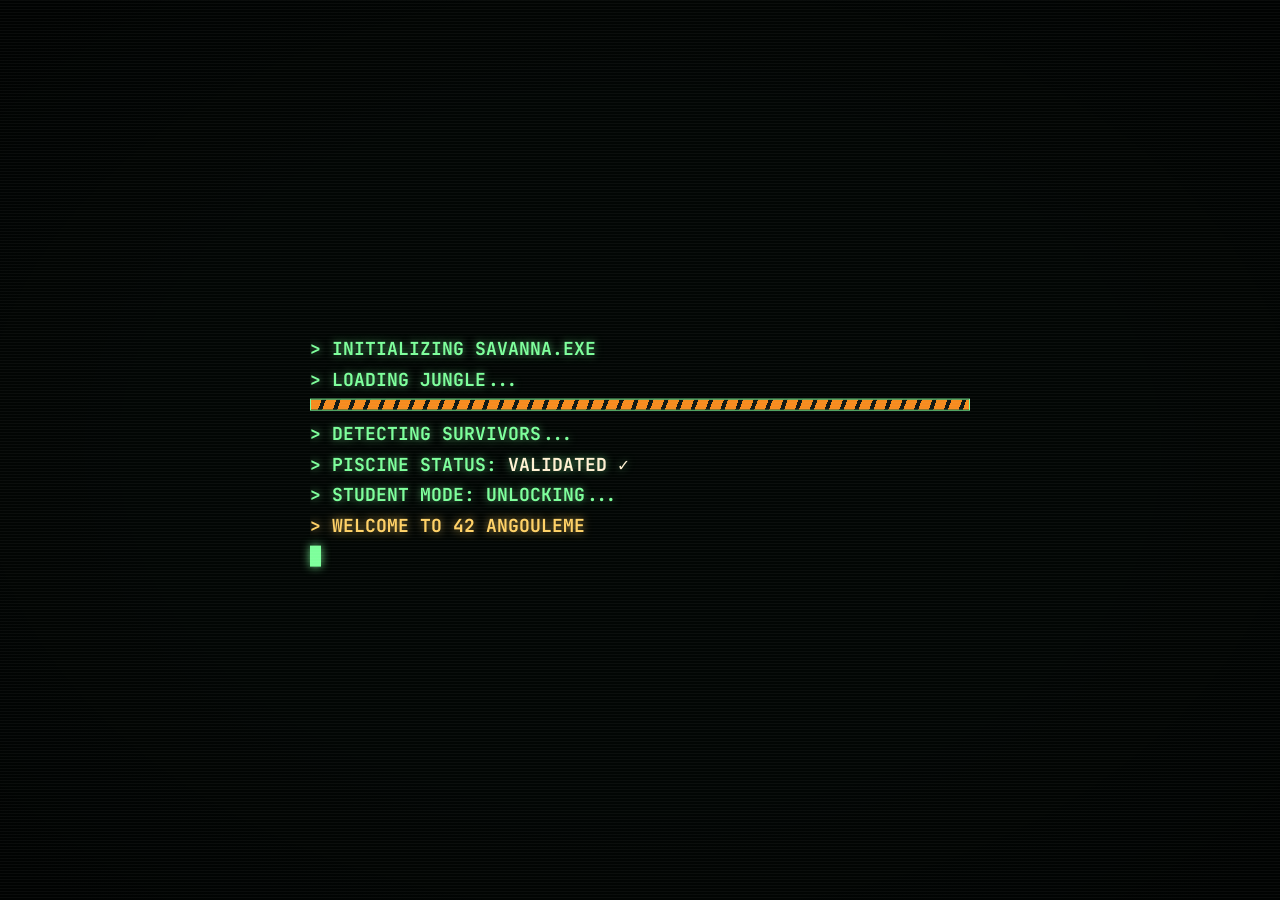
<file: index.html>
<!doctype html>
<html lang="fr">
<head>
<meta charset="utf-8">
<meta name="viewport" content="width=device-width, initial-scale=1">
<title>24H EN SAVANE — la rentrée des survivants de la Piscine · 42 Angoulême</title>
<meta name="description" content="24H EN SAVANE : la première semaine de la rentrée des survivants de la Piscine d’août 2026 à 42 Angoulême. Dès le 19 octobre 2026.">
<meta property="og:title" content="24H EN SAVANE — On devient enfin stud !">
<meta property="og:description" content="La première semaine de la rentrée — 42 Angoulême, dès le 19 octobre 2026.">
<meta property="og:type" content="website">
<meta name="theme-color" content="#071C17">
<link rel="icon" href="favicon.svg" type="image/svg+xml">
<link rel="preconnect" href="https://fonts.googleapis.com">
<link rel="preconnect" href="https://fonts.gstatic.com" crossorigin>
<link href="https://fonts.googleapis.com/css2?family=Archivo:wdth,wght@62..125,400..900&amp;family=JetBrains+Mono:wght@400;700;800&amp;family=Luckiest+Guy&amp;display=swap" rel="stylesheet">
<link rel="stylesheet" href="style.css">
</head>
<body>
<div class="sv" id="sv">
<a class="skip" href="#main">Aller au contenu</a>

<!-- ============ NAVIGATION HUD ============ -->
<header class="nav">
<div class="nav-in">
<a class="logo" href="#accueil" aria-label="24H EN SAVANE — retour à l’accueil">
<svg viewBox="0 0 64 64" aria-hidden="true">
<path class="k3" fill="#F68B1E" d="M12 22L9 6L25 13Z"></path>
<path class="k3" fill="#F68B1E" d="M52 22L55 6L39 13Z"></path>
<path class="k3" fill="#F68B1E" d="M32 9C48 9 58 19 58 33C58 45 54 51 46 56C40 59 36 61 32 61C28 61 24 59 18 56C10 51 6 45 6 33C6 19 16 9 32 9Z"></path>
<path fill="#FFF1D2" d="M32 35C40 35 47 39 48 47C48 54 40 58 32 58C24 58 16 54 16 47C17 39 24 35 32 35Z"></path>
<path fill="#111713" d="M32 10L29 17L32 15L35 17Z M14 23L22 26L14 28Z M50 23L42 26L50 28Z M8 35L16 36L9 39Z M56 35L48 36L55 39Z"></path>
<g class="e-n"><path class="k15" fill="#FFD166" d="M17 29C20 25 25 25 28 29C25 32 20 32 17 29Z M47 29C44 25 39 25 36 29C39 32 44 32 47 29Z"></path><circle fill="#111713" cx="23" cy="29" r="1.9"></circle><circle fill="#111713" cx="41" cy="29" r="1.9"></circle></g>
<g class="e-h"><path class="k3" fill="none" d="M18 30Q22.5 25 27 30M37 30Q41.5 25 46 30"></path><path class="k15" fill="#5A1218" d="M24 47C27 54 37 54 40 47Z"></path></g>
<path fill="#3B1F1A" d="M28 40L36 40L32 44Z"></path>
<path class="k2" fill="none" d="M32 44L32 47M32 47C30 50 27 50 25 48M32 47C34 50 37 50 39 48"></path>
</svg>
<span class="logo-t">24H EN SAVANE</span>
</a>
<nav class="nav-links" aria-label="Navigation principale">
<a href="#accueil"><span class="n">01</span>Accueil</a>
<a href="#compte"><span class="n">02</span>Compte à rebours</a>
<a href="#equipage"><span class="n">03</span>L’équipage</a>
<a href="#missions"><span class="n">04</span>Missions</a>
<a href="#piscine"><span class="n">05</span>La Piscine</a>
</nav>
<div class="nav-tools">
<span class="hud-t" id="hud" aria-hidden="true">T-00J 00:00:00</span>
<button class="ic menu-btn" type="button" data-act="toggleMenu" aria-expanded="false" aria-controls="mmenu" aria-label="Ouvrir le menu">
<svg viewBox="0 0 24 24" fill="none" stroke="currentColor" aria-hidden="true" style="stroke-width: 2.2px; stroke-linecap: round"><path d="M4 7h16"></path><path d="M4 12h12"></path><path d="M4 17h16"></path></svg>
</button>
</div>
</div>
</header>

<main id="main">
<!-- ============ HERO ============ -->
<section id="accueil" class="hero" aria-labelledby="h-title">
<div class="h-sky" aria-hidden="true"></div>
<div class="h-sun" aria-hidden="true"></div>
<div class="h-rays fx" aria-hidden="true"></div>
<img class="h-far px" src="canopy-far.svg" alt="" aria-hidden="true">
<img class="h-mid px" src="canopy-mid.svg" alt="" aria-hidden="true">
<div class="rack rack-b rack-bl px" aria-hidden="true"></div>
<div class="rack rack-b rack-br px" aria-hidden="true"></div>
<div class="rack rack-l px" aria-hidden="true"><img class="rack-vine" src="vine.svg" alt=""></div>
<div class="rack rack-r px" aria-hidden="true"><img class="rack-vine" src="vine.svg" alt=""></div>
<div class="mon mon-1 px" aria-hidden="true"><div class="code">#include &lt;unistd.h&gt;

int	main(void)
{
	write(1, "Hello Savane!", 13);
	return (0);
}
<span class="cur"></span></div></div>
<div class="mon mon-2 px" aria-hidden="true"><div class="code">$ norminette libft/
ft_strlen.c: OK!
ft_split.c: OK!
ft_printf.c: OK!
$ make re
&gt; libft.a  ✓</div></div>
<div class="mon mon-3 px" aria-hidden="true"><div class="code">char	*s;

s = malloc(42);
if (!s)
	return (NULL);
/* segfault ? jamais. */
free(s);</div></div>
<div class="mon mon-4 px" aria-hidden="true"><div class="code">[piscine]  août 2026 : OK
[rentrée]  19/10/2026
[mode]     tronc commun
<span class="warn">WARNING: SLEEP NOT FOUND</span></div></div>
<div class="vines" aria-hidden="true">
<img class="vine-i" src="vine.svg" alt="">
<img class="vine-i" src="vine.svg" alt="">
<img class="vine-i" src="vine.svg" alt="">
<img class="vine-i" src="vine.svg" alt="">
</div>
<div class="fg fg-back fg-3 sp-c" aria-hidden="true"><img src="palm.svg" alt=""><span class="egg42">42</span></div>
<div class="fg fg-back fg-4 sp-c" aria-hidden="true"><img src="palm.svg" alt=""></div>
<div class="fg fg-5" aria-hidden="true"><img src="fern.svg" alt=""><span class="egg42">42</span></div>
<div class="fg fg-6" aria-hidden="true"><img src="monstera.svg" alt=""></div>

<div class="h-content">
<p class="kicker">42 Angoulême · Rentrée 2026</p>
<h1 id="h-title" class="title h-title" aria-label="24H EN SAVANE"><span data-text="24H EN" aria-hidden="true">24H EN</span><span data-text="SAVANE" aria-hidden="true">SAVANE</span></h1>
<p class="ribbon cond">La première semaine de la rentrée — dès le 19 octobre 2026</p>

<div class="stage">
<div class="b-energy" aria-hidden="true">
<div class="shield-o"><div class="shield">
<svg viewBox="0 0 40 60"><path class="k2" fill="#FFD166" d="M24 2L6 34L18 34L12 58L34 22L22 22Z"></path></svg>
<small>MISSION 01</small>
<b>Énergie<br>non-stop&nbsp;!</b>
</div></div>
<img class="cans" src="mission-energy.svg" alt="">
<p class="b-shout shout">Tryhard, film, jeux<br>&amp; ambiance&nbsp;!</p>
</div>

<div class="laptop">
<div class="burst" aria-hidden="true"></div>
<div class="scr" aria-hidden="true">
<span class="cam"></span>
<div class="scr-in"><img class="scr-p1" src="palm.svg" alt=""><img class="scr-p2" src="palm.svg" alt=""></div>
</div>
<div class="base" aria-hidden="true"></div>
<svg class="shards" viewBox="0 0 640 300" aria-hidden="true">
<g class="crk" fill="none" stroke="#E9FFF6"><path d="M150 82L120 130L96 150M150 82L170 140M150 82L92 104M150 82L132 160"></path><path d="M490 82L520 128L548 140M490 82L470 146M490 82L552 100M490 82L510 168"></path></g>
<path class="shard k15" fill="#CFF7E6" d="M140 70L160 52L150 84Z"></path>
<path class="shard s2 k15" fill="#E9FFF6" d="M108 38L132 28L124 58Z"></path>
<path class="shard s3 k15" fill="#A8E8CF" d="M498 66L520 50L506 86Z"></path>
<path class="shard s4 k15" fill="#E9FFF6" d="M530 28L554 38L538 58Z"></path>
<path class="shard s5 k15" fill="#CFF7E6" d="M84 84L100 72L104 96Z"></path>
<path class="shard s6 k15" fill="#A8E8CF" d="M556 82L576 74L566 100Z"></path>
</svg>
<div class="tg-wrap">
<button class="tiger-btn" type="button" data-act="pokeTiger" aria-label="Le tigre de la savane — clique-le pour le faire rugir">
<svg class="tiger" viewBox="0 0 400 400" aria-hidden="true">
<defs>
<linearGradient id="tgFurA" x1="0" y1="0" x2="0" y2="1"><stop offset="0" stop-color="#FFC45E"></stop><stop offset=".5" stop-color="#F68B1E"></stop><stop offset="1" stop-color="#C4501A"></stop></linearGradient>
<radialGradient id="tgEyeA" cx=".42" cy=".4" r=".7"><stop offset="0" stop-color="#FFF4C2"></stop><stop offset=".55" stop-color="#FFD166"></stop><stop offset="1" stop-color="#E07F22"></stop></radialGradient>
</defs>
<g class="tg-head">
<path class="k5" fill="url(#tgFurA)" d="M84 132C60 100 62 56 92 40C118 46 144 70 156 92Z"></path>
<path fill="#2A1A12" d="M94 116C82 94 84 68 98 58C114 66 130 82 138 96Z"></path>
<path fill="#FFF1D2" d="M100 110C96 96 98 82 104 74C110 86 118 96 124 104Z"></path>
<path class="k5" fill="url(#tgFurA)" d="M316 132C340 100 338 56 308 40C282 46 256 70 244 92Z"></path>
<path fill="#2A1A12" d="M306 116C318 94 316 68 302 58C286 66 270 82 262 96Z"></path>
<path fill="#FFF1D2" d="M300 110C304 96 302 82 296 74C290 86 282 96 276 104Z"></path>
<path fill="url(#tgFurA)" d="M200 70C252 70 296 86 322 118C340 140 348 168 346 196L376 214L352 230L384 256L352 264L374 296L336 296C318 336 264 368 200 372C136 368 82 336 64 296L26 296L48 264L16 256L48 230L24 214L54 196C52 168 60 140 78 118C104 86 148 70 200 70Z"></path>
<path fill="#FFF1D2" d="M54 196L24 214L48 230L16 256L48 264L26 296L64 296C82 304 108 302 124 290C110 262 104 232 108 204C90 204 70 200 54 196Z"></path>
<path fill="#FFF1D2" d="M346 196L376 214L352 230L384 256L352 264L374 296L336 296C318 304 292 302 276 290C290 262 296 232 292 204C310 204 330 200 346 196Z"></path>
<path fill="#FFF1D2" d="M200 212C236 212 266 226 280 252C296 282 292 322 264 342C246 354 224 362 200 362C176 362 154 354 136 342C108 322 104 282 120 252C134 226 164 212 200 212Z"></path>
<ellipse fill="#FFF1D2" cx="146" cy="160" rx="30" ry="15" transform="rotate(-14 146 160)"></ellipse>
<ellipse fill="#FFF1D2" cx="254" cy="160" rx="30" ry="15" transform="rotate(14 254 160)"></ellipse>
<g fill="#111713">
<path d="M200 84L186 108L200 100L214 108Z"></path>
<path d="M200 116L182 142L200 132L218 142Z"></path>
<path d="M120 100C136 104 150 114 158 128C142 122 128 118 116 118Z"></path>
<path d="M280 100C264 104 250 114 242 128C258 122 272 118 284 118Z"></path>
<path d="M98 130C116 132 132 140 142 152C124 148 108 146 94 148Z"></path>
<path d="M302 130C284 132 268 140 258 152C276 148 292 146 306 148Z"></path>
<path d="M112 170C132 160 158 164 178 182C156 176 134 176 112 182Z"></path>
<path d="M288 170C268 160 242 164 222 182C244 176 266 176 288 182Z"></path>
<path d="M60 176C74 178 86 184 94 192C80 192 68 190 58 188Z"></path>
<path d="M340 176C326 178 314 184 306 192C320 192 332 190 342 188Z"></path>
<path d="M52 214C76 214 94 222 104 234C86 232 70 230 54 228Z"></path>
<path d="M348 214C324 214 306 222 296 234C314 232 330 230 346 228Z"></path>
<path d="M50 250C74 252 92 260 100 272C82 270 66 266 50 264Z"></path>
<path d="M350 250C326 252 308 260 300 272C318 270 334 266 350 264Z"></path>
<path d="M68 288C88 286 104 292 112 300C96 300 82 298 68 296Z"></path>
<path d="M332 288C312 286 296 292 288 300C304 300 318 298 332 296Z"></path>
</g>
<path class="k6" fill="none" d="M200 70C252 70 296 86 322 118C340 140 348 168 346 196L376 214L352 230L384 256L352 264L374 296L336 296C318 336 264 368 200 372C136 368 82 336 64 296L26 296L48 264L16 256L48 230L24 214L54 196C52 168 60 140 78 118C104 86 148 70 200 70Z"></path>
<g class="tg-eye"><path class="k4" fill="url(#tgEyeA)" d="M118 196C132 180 160 178 178 194C164 208 136 210 118 196Z"></path><g class="tg-pupil"><ellipse fill="#111713" cx="150" cy="195" rx="6.5" ry="8.5"></ellipse><circle fill="#FFFFFF" cx="146" cy="191" r="2.6"></circle></g></g>
<g class="tg-eye"><path class="k4" fill="url(#tgEyeA)" d="M282 196C268 180 240 178 222 194C236 208 264 210 282 196Z"></path><g class="tg-pupil"><ellipse fill="#111713" cx="250" cy="195" rx="6.5" ry="8.5"></ellipse><circle fill="#FFFFFF" cx="246" cy="191" r="2.6"></circle></g></g>
<g class="tg-mouth"><path class="k4" fill="#5A1218" d="M154 288C170 300 230 300 246 288C242 330 224 352 200 352C176 352 158 330 154 288Z"></path><path fill="#D9506A" d="M170 330C182 318 218 318 230 330C222 346 178 346 170 330Z"></path></g>
<g class="tg-lowf" fill="#FFF8E7"><path class="k2" d="M172 346L180 326L188 348Z"></path><path class="k2" d="M228 346L220 326L212 348Z"></path></g>
<g fill="#FFF8E7"><path class="k2" d="M164 290L171 310L178 292Z"></path><path class="k2" d="M236 290L229 310L222 292Z"></path></g>
<path class="k5" fill="none" d="M200 262L200 282M200 282C190 294 170 296 154 286M200 282C210 294 230 296 246 286"></path>
<path class="k3" fill="#3B1F1A" d="M176 236C186 228 214 228 224 236C226 248 212 260 200 264C188 260 174 248 176 236Z"></path>
<path class="w3" fill="none" stroke="#8A5A4A" d="M187 237C193 234 201 234 207 236"></path>
<g fill="#111713"><circle cx="168" cy="270" r="2.4"></circle><circle cx="158" cy="263" r="2.4"></circle><circle cx="160" cy="277" r="2.4"></circle><circle cx="232" cy="270" r="2.4"></circle><circle cx="242" cy="263" r="2.4"></circle><circle cx="240" cy="277" r="2.4"></circle></g>
<g class="wh" fill="none" stroke="#FFF1D2"><path d="M148 272L66 256"></path><path d="M148 280L60 284"></path><path d="M150 288L72 310"></path><path d="M252 272L334 256"></path><path d="M252 280L340 284"></path><path d="M250 288L328 310"></path></g>
</g>
</svg>
</button>
</div>
<svg class="paw paw-l" viewBox="0 0 130 110" aria-hidden="true"><path class="k4" fill="url(#tgFurA)" d="M8 62C8 30 32 10 64 10C96 10 122 30 122 62C122 80 108 90 90 90L40 90C22 90 8 80 8 62Z"></path><path fill="#111713" d="M30 28C42 30 50 36 54 46C44 42 36 40 26 40Z M100 28C88 30 80 36 76 46C86 42 94 40 104 40Z M60 16L66 30L72 16Z"></path><path class="k4" fill="none" d="M44 90L48 66M65 92L65 66M86 90L82 66"></path><g fill="#FFF8E7"><path class="k2" d="M30 86C26 96 30 104 38 104C36 98 36 92 38 86Z"></path><path class="k2" d="M52 88C48 98 52 106 60 106C58 100 58 94 60 88Z"></path><path class="k2" d="M74 88C70 98 74 106 82 106C80 100 80 94 82 88Z"></path><path class="k2" d="M96 86C92 96 96 104 104 104C102 98 102 92 104 86Z"></path></g></svg>
<svg class="paw paw-r" viewBox="0 0 130 110" aria-hidden="true"><path class="k4" fill="url(#tgFurA)" d="M8 62C8 30 32 10 64 10C96 10 122 30 122 62C122 80 108 90 90 90L40 90C22 90 8 80 8 62Z"></path><path fill="#111713" d="M30 28C42 30 50 36 54 46C44 42 36 40 26 40Z M100 28C88 30 80 36 76 46C86 42 94 40 104 40Z M60 16L66 30L72 16Z"></path><path class="k4" fill="none" d="M44 90L48 66M65 92L65 66M86 90L82 66"></path><g fill="#FFF8E7"><path class="k2" d="M30 86C26 96 30 104 38 104C36 98 36 92 38 86Z"></path><path class="k2" d="M52 88C48 98 52 106 60 106C58 100 58 94 60 88Z"></path><path class="k2" d="M74 88C70 98 74 106 82 106C80 100 80 94 82 88Z"></path><path class="k2" d="M96 86C92 96 96 104 104 104C102 98 102 92 104 86Z"></path></g></svg>
</div>

<svg class="speed speed-r" viewBox="0 0 120 100" aria-hidden="true"><path d="M10 20L70 8"></path><path d="M14 44L96 36"></path><path d="M18 68L80 66"></path></svg>
<svg class="speed speed-l" viewBox="0 0 120 100" aria-hidden="true"><path d="M10 20L70 8"></path><path d="M14 44L96 36"></path><path d="M18 68L80 66"></path></svg>
<p class="rawr shout" aria-hidden="true">RAWRRR&nbsp;!</p>

<div class="b-surv">
<p class="shout" aria-hidden="true">Badge intra&nbsp;!</p>
<svg class="medal" viewBox="0 0 240 240" role="img" aria-label="Badge illustré : Piscine Survivor, août 2026">
<defs>
<path id="ringP" d="M120 120m-66 0a66 66 0 1 1 132 0a66 66 0 1 1 -132 0"></path>
<radialGradient id="mdBg" cx=".5" cy=".45" r=".6"><stop offset="0" stop-color="#17442D"></stop><stop offset="1" stop-color="#06140D"></stop></radialGradient>
<linearGradient id="mdGold" x1="0" y1="0" x2="0" y2="1"><stop offset="0" stop-color="#FFE9A6"></stop><stop offset=".5" stop-color="#E9A93A"></stop><stop offset="1" stop-color="#9A6216"></stop></linearGradient>
</defs>
<path fill="none" stroke="#2F5E2C" class="w4" d="M94.8 220.9 L87.9 218.9 L81.0 216.4 L74.4 213.5 L68.0 210.1 L61.8 206.2 L56.0 202.0 L50.4 197.3 L45.2 192.2 L40.3 186.8 L35.9 181.1 L31.8 175.1 L28.2 168.8 L25.0 162.3 L22.3 155.6 L20.0 148.7 L18.3 141.6 L17.0 134.5 L16.3 127.3 L16.0 120.0 L16.3 112.7 L17.0 105.5 L18.3 98.4 L20.0 91.3 L22.3 84.4 L25.0 77.7 L28.2 71.2 L31.8 64.9 L35.9 58.9 L40.3 53.2 L45.2 47.8 L50.4 42.7 L56.0 38.0 L61.8 33.8 L68.0 29.9 L74.4 26.5 L81.0 23.6 L87.9 21.1"></path>
<path fill="none" stroke="#2F5E2C" class="w4" d="M145.2 220.9 L152.1 218.9 L159.0 216.4 L165.6 213.5 L172.0 210.1 L178.2 206.2 L184.0 202.0 L189.6 197.3 L194.8 192.2 L199.7 186.8 L204.1 181.1 L208.2 175.1 L211.8 168.8 L215.0 162.3 L217.7 155.6 L220.0 148.7 L221.7 141.6 L223.0 134.5 L223.7 127.3 L224.0 120.0 L223.7 112.7 L223.0 105.5 L221.7 98.4 L220.0 91.3 L217.7 84.4 L215.0 77.7 L211.8 71.2 L208.2 64.9 L204.1 58.9 L199.7 53.2 L194.8 47.8 L189.6 42.7 L184.0 38.0 L178.2 33.8 L172.0 29.9 L165.6 26.5 L159.0 23.6 L152.1 21.1"></path>
<path d="M87.9 218.9Q85.2 205.4 72.3 200.7Q75.0 214.1 87.9 218.9Z" fill="#3E8A4F" class="k15"></path><path d="M87.9 218.9Q74.6 215.2 64.5 224.5Q77.8 228.2 87.9 218.9Z" fill="#2E7140" class="k15"></path><path d="M68.0 210.1Q68.2 196.7 56.8 189.5Q56.7 202.9 68.0 210.1Z" fill="#3E8A4F" class="k15"></path><path d="M68.0 210.1Q56.1 203.8 44.6 210.7Q56.5 216.9 68.0 210.1Z" fill="#2E7140" class="k15"></path><path d="M50.4 197.3Q53.3 184.5 43.9 175.4Q41.1 188.2 50.4 197.3Z" fill="#3E8A4F" class="k15"></path><path d="M50.4 197.3Q40.4 188.9 28.0 193.1Q38.0 201.5 50.4 197.3Z" fill="#2E7140" class="k15"></path><path d="M35.9 181.1Q41.2 169.6 34.1 159.0Q28.8 170.6 35.9 181.1Z" fill="#3E8A4F" class="k15"></path><path d="M35.9 181.1Q28.0 171.1 15.4 172.6Q23.2 182.6 35.9 181.1Z" fill="#2E7140" class="k15"></path><path d="M25.0 162.3Q32.4 152.4 27.8 140.9Q20.4 150.8 25.0 162.3Z" fill="#3E8A4F" class="k15"></path><path d="M25.0 162.3Q19.5 151.2 7.2 150.1Q12.7 161.2 25.0 162.3Z" fill="#2E7140" class="k15"></path><path d="M18.3 141.6Q27.3 133.7 25.3 121.8Q16.2 129.8 18.3 141.6Z" fill="#3E8A4F" class="k15"></path><path d="M18.3 141.6Q15.3 130.0 3.8 126.4Q6.8 138.1 18.3 141.6Z" fill="#2E7140" class="k15"></path><path d="M16.0 120.0Q26.2 114.3 26.7 102.6Q16.5 108.3 16.0 120.0Z" fill="#3E8A4F" class="k15"></path><path d="M16.0 120.0Q15.5 108.3 5.3 102.6Q5.8 114.3 16.0 120.0Z" fill="#2E7140" class="k15"></path><path d="M18.3 98.4Q29.1 95.0 31.9 84.0Q21.1 87.4 18.3 98.4Z" fill="#3E8A4F" class="k15"></path><path d="M18.3 98.4Q20.2 87.2 11.7 79.7Q9.7 90.9 18.3 98.4Z" fill="#2E7140" class="k15"></path><path d="M25.0 77.7Q35.9 76.7 40.8 66.8Q29.9 67.8 25.0 77.7Z" fill="#3E8A4F" class="k15"></path><path d="M25.0 77.7Q29.1 67.5 22.5 58.7Q18.4 68.9 25.0 77.7Z" fill="#2E7140" class="k15"></path><path d="M35.9 58.9Q46.4 60.1 53.0 51.8Q42.5 50.5 35.9 58.9Z" fill="#3E8A4F" class="k15"></path><path d="M35.9 58.9Q41.8 50.0 37.3 40.3Q31.4 49.2 35.9 58.9Z" fill="#2E7140" class="k15"></path><path d="M50.4 42.7Q60.2 46.0 68.1 39.4Q58.3 36.1 50.4 42.7Z" fill="#3E8A4F" class="k15"></path><path d="M50.4 42.7Q57.8 35.5 55.5 25.5Q48.1 32.7 50.4 42.7Z" fill="#2E7140" class="k15"></path><path d="M68.0 29.9Q76.6 35.0 85.4 30.4Q76.8 25.3 68.0 29.9Z" fill="#3E8A4F" class="k15"></path><path d="M68.0 29.9Q76.4 24.6 76.3 14.6Q67.9 20.0 68.0 29.9Z" fill="#2E7140" class="k15"></path><path d="M152.1 218.9Q162.2 228.2 175.5 224.5Q165.4 215.2 152.1 218.9Z" fill="#3E8A4F" class="k15"></path><path d="M152.1 218.9Q165.0 214.1 167.7 200.7Q154.8 205.4 152.1 218.9Z" fill="#2E7140" class="k15"></path><path d="M172.0 210.1Q183.5 216.9 195.4 210.7Q183.9 203.8 172.0 210.1Z" fill="#3E8A4F" class="k15"></path><path d="M172.0 210.1Q183.3 202.9 183.2 189.5Q171.8 196.7 172.0 210.1Z" fill="#2E7140" class="k15"></path><path d="M189.6 197.3Q202.0 201.5 212.0 193.1Q199.6 188.9 189.6 197.3Z" fill="#3E8A4F" class="k15"></path><path d="M189.6 197.3Q198.9 188.2 196.1 175.4Q186.7 184.5 189.6 197.3Z" fill="#2E7140" class="k15"></path><path d="M204.1 181.1Q216.8 182.6 224.6 172.6Q212.0 171.1 204.1 181.1Z" fill="#3E8A4F" class="k15"></path><path d="M204.1 181.1Q211.2 170.6 205.9 159.0Q198.8 169.6 204.1 181.1Z" fill="#2E7140" class="k15"></path><path d="M215.0 162.3Q227.3 161.2 232.8 150.1Q220.5 151.2 215.0 162.3Z" fill="#3E8A4F" class="k15"></path><path d="M215.0 162.3Q219.6 150.8 212.2 140.9Q207.6 152.4 215.0 162.3Z" fill="#2E7140" class="k15"></path><path d="M221.7 141.6Q233.2 138.1 236.2 126.4Q224.7 130.0 221.7 141.6Z" fill="#3E8A4F" class="k15"></path><path d="M221.7 141.6Q223.8 129.8 214.7 121.8Q212.7 133.7 221.7 141.6Z" fill="#2E7140" class="k15"></path><path d="M224.0 120.0Q234.2 114.3 234.7 102.6Q224.5 108.3 224.0 120.0Z" fill="#3E8A4F" class="k15"></path><path d="M224.0 120.0Q223.5 108.3 213.3 102.6Q213.8 114.3 224.0 120.0Z" fill="#2E7140" class="k15"></path><path d="M221.7 98.4Q230.3 90.9 228.3 79.7Q219.8 87.2 221.7 98.4Z" fill="#3E8A4F" class="k15"></path><path d="M221.7 98.4Q218.9 87.4 208.1 84.0Q210.9 95.0 221.7 98.4Z" fill="#2E7140" class="k15"></path><path d="M215.0 77.7Q221.6 68.9 217.5 58.7Q210.9 67.5 215.0 77.7Z" fill="#3E8A4F" class="k15"></path><path d="M215.0 77.7Q210.1 67.8 199.2 66.8Q204.1 76.7 215.0 77.7Z" fill="#2E7140" class="k15"></path><path d="M204.1 58.9Q208.6 49.2 202.7 40.3Q198.2 50.0 204.1 58.9Z" fill="#3E8A4F" class="k15"></path><path d="M204.1 58.9Q197.5 50.5 187.0 51.8Q193.6 60.1 204.1 58.9Z" fill="#2E7140" class="k15"></path><path d="M189.6 42.7Q191.9 32.7 184.5 25.5Q182.2 35.5 189.6 42.7Z" fill="#3E8A4F" class="k15"></path><path d="M189.6 42.7Q181.7 36.1 171.9 39.4Q179.8 46.0 189.6 42.7Z" fill="#2E7140" class="k15"></path><path d="M172.0 29.9Q172.1 20.0 163.7 14.6Q163.6 24.6 172.0 29.9Z" fill="#3E8A4F" class="k15"></path><path d="M172.0 29.9Q163.2 25.3 154.6 30.4Q163.4 35.0 172.0 29.9Z" fill="#2E7140" class="k15"></path>
<circle class="k4" cx="120" cy="120" r="88" fill="url(#mdGold)"></circle>
<circle class="k3" cx="120" cy="120" r="78" fill="url(#mdBg)"></circle>
<g class="circ" fill="none" stroke="#7DFF9B"><path d="M60 120h18l8-8h12"></path><path d="M180 120h-18l-8 8h-12"></path><path d="M120 60v14l8 8"></path><path d="M120 180v-14l-8-8"></path><circle cx="98" cy="112" r="2.5"></circle><circle cx="142" cy="128" r="2.5"></circle></g>
<text class="ring-t"><textPath href="#ringP" startOffset="0">PISCINE SURVIVOR · AOÛT 2026 · 42 ANGOULÊME ·</textPath></text>
<svg x="86" y="82" width="68" height="68" viewBox="0 0 64 64">
<path class="k3" fill="#F68B1E" d="M12 22L9 6L25 13Z"></path><path class="k3" fill="#F68B1E" d="M52 22L55 6L39 13Z"></path>
<path class="k3" fill="#F68B1E" d="M32 9C48 9 58 19 58 33C58 45 54 51 46 56C40 59 36 61 32 61C28 61 24 59 18 56C10 51 6 45 6 33C6 19 16 9 32 9Z"></path>
<path fill="#FFF1D2" d="M32 35C40 35 47 39 48 47C48 54 40 58 32 58C24 58 16 54 16 47C17 39 24 35 32 35Z"></path>
<path fill="#111713" d="M32 10L29 17L32 15L35 17Z M14 23L22 26L14 28Z M50 23L42 26L50 28Z M8 35L16 36L9 39Z M56 35L48 36L55 39Z"></path>
<path class="k15" fill="#FFD166" d="M17 29C20 25 25 25 28 29C25 32 20 32 17 29Z M47 29C44 25 39 25 36 29C39 32 44 32 47 29Z"></path><circle fill="#111713" cx="23" cy="29" r="1.9"></circle><circle fill="#111713" cx="41" cy="29" r="1.9"></circle>
<path class="k15" fill="#5A1218" d="M23 45C26 54 38 54 41 45C36 48 28 48 23 45Z"></path><path fill="#FFF8E7" d="M26 46L28 50L30 47Z M38 46L36 50L34 47Z"></path>
<path fill="#3B1F1A" d="M28 40L36 40L32 44Z"></path>
</svg>
<path class="k3" fill="#C4501A" d="M70 194L170 194L184 211L170 226L70 226L56 211Z"></path>
<text class="rib-t" x="120" y="216">PISCINE SURVIVOR</text>
</svg>
</div>
</div>
</div>

<img class="students students-l" src="students-left.svg" alt="" aria-hidden="true">
<img class="students students-r" src="students-right.svg" alt="" aria-hidden="true">
<img class="h-bush" src="bush-front.svg" alt="" aria-hidden="true">
<div class="fg fg-1 sp-a" aria-hidden="true"><img src="monstera.svg" alt=""><span class="egg42">42</span></div>
<div class="fg fg-2 sp-b" aria-hidden="true"><img src="banana.svg" alt=""><span class="egg42">42</span></div>

<div class="h-bottom">
<div class="h-cta">
<a class="btn btn-p" href="#equipage">Explorer la savane
<svg viewBox="0 0 24 24" fill="none" stroke="currentColor" aria-hidden="true" style="stroke-width: 2.6px; stroke-linecap: round; stroke-linejoin: round"><path d="M5 12h14"></path><path d="M13 6l6 6-6 6"></path></svg></a>
<a class="btn btn-s" href="#compte">Voir le compte à rebours</a>
</div>
<p class="h-badge"><i aria-hidden="true"></i>PISCINE AOÛT 2026&nbsp;: SURVÉCUE</p>
</div>
<a class="scroll-ind" href="#compte"><i aria-hidden="true"></i>SCROLL POUR EXPLORER LA JUNGLE ↓</a>
<div class="ffs fx" aria-hidden="true"><span class="ff"></span><span class="ff"></span><span class="ff"></span><span class="ff"></span><span class="ff"></span><span class="ff"></span><span class="ff"></span><span class="ff"></span><span class="ff"></span><span class="ff"></span><span class="ff"></span><span class="ff"></span><span class="ff"></span><span class="ff"></span><span class="ff"></span><span class="ff"></span><span class="ff"></span><span class="ff"></span></div>
<div class="grain" aria-hidden="true"></div>
</section>

<!-- ============ COUNTDOWN ============ -->
<section id="compte" class="sec cd" aria-labelledby="cd-h">
<img class="band band-top" src="canopy-mid.svg" alt="" aria-hidden="true">
<div class="wrap">
<p class="eyebrow"><span class="glitch" data-text="// T-MINUS · SAVANNA.EXE">// T-MINUS · SAVANNA.EXE</span></p>
<h2 id="cd-h" class="h2">Le compte à rebours avant le grand saut</h2>
<div class="slab-w">
<img class="slab-vine v1" src="vine.svg" alt="" aria-hidden="true">
<img class="slab-vine v3" src="vine.svg" alt="" aria-hidden="true">
<img class="slab-vine v2" src="vine.svg" alt="" aria-hidden="true">
<div class="sparks" aria-hidden="true"><i class="spark"></i><i class="spark"></i><i class="spark"></i><i class="spark"></i><i class="spark"></i><i class="spark"></i><i class="spark"></i><i class="spark"></i><i class="spark"></i><i class="spark"></i></div>
<div class="slab" role="timer" aria-live="off" id="cd-slab" aria-label="Compte à rebours avant les 24 heures du 21 octobre 2026">
<p class="glyphs" aria-hidden="true">◆ 42 ◆ ▲ ◆ 42 ◆ ▼ ◆ 42 ◆ ▲ ◆ 42 ◆ ▼ ◆ 42 ◆</p>
<div class="cd-row" aria-hidden="true">
<div class="cd-u"><div class="cd-scr" id="cdu-d"></div><span class="cd-l">Jours</span></div>
<span class="cd-colon">:</span>
<div class="cd-u"><div class="cd-scr" id="cdu-h"></div><span class="cd-l">Heures</span></div>
<span class="cd-colon">:</span>
<div class="cd-u"><div class="cd-scr" id="cdu-m"></div><span class="cd-l">Minutes</span></div>
<span class="cd-colon">:</span>
<div class="cd-u"><div class="cd-scr" id="cdu-s"></div><span class="cd-l">Secondes</span></div>
</div>
<div class="slab-foot" aria-hidden="true"><span>Sync : Europe/Paris</span><span id="cd-foot">Statut : en approche</span><span>Cible : 21.10.2026 — 00:00</span></div>
</div>
</div>
<p class="cd-quote" id="cd-quote">« Chaque seconde nous rapproche du tronc commun. »</p>
<p class="fine">Repère : mercredi 21 octobre 2026 à 00:00, heure de Paris — top départ des 24 heures.</p>
</div>
</section>

<!-- ============ CREW ============ -->
<section id="equipage" class="sec crew" aria-labelledby="crew-h">
<div class="wrap">
<div class="crew-head">
<p class="eyebrow">// 13 survivants + 1 place mystère</p>
<div class="plank"><h2 id="crew-h" class="h2">L’équipage de la savane</h2></div>
<p class="lead">« Ils ont survécu à la Piscine. Maintenant, place au tronc commun. »</p>
<div class="crew-tools">
<button class="chip" type="button" data-act="reroll">
<svg viewBox="0 0 24 24" fill="none" stroke="currentColor" aria-hidden="true" style="stroke-width: 2px; stroke-linejoin: round"><rect x="3" y="3" width="18" height="18" rx="4"></rect><circle cx="8.5" cy="8.5" r="1.3" fill="currentColor"></circle><circle cx="15.5" cy="15.5" r="1.3" fill="currentColor"></circle><circle cx="12" cy="12" r="1.3" fill="currentColor"></circle></svg>
Relancer les titres</button>
</div>
<p class="swipe" aria-hidden="true">← Glisse pour voir l’équipage →</p>
</div>
<ul class="crew-grid" id="crew-grid"></ul>
</div>
</section>

<!-- ============ MISSIONS ============ -->
<section id="missions" class="sec ms" aria-labelledby="ms-h">
<img class="band band-top" src="bush-front.svg" alt="" aria-hidden="true">
<div class="wrap">
<div class="ms-head">
<p class="eyebrow">// Carte de l’expédition</p>
<h2 id="ms-h" class="h2">Le programme des survivants</h2>
<p class="lead">Cinq missions prévues pendant la première semaine. Chaque étape débloque la suivante — comme un vrai niveau de jeu.</p>
</div>
<div class="trail">
<svg class="trail-svg" viewBox="0 0 240 1800" preserveAspectRatio="none" aria-hidden="true"><path class="trail-bg" pathLength="1" d="M120 0C190 40 190 110 120 150C30 230 30 430 120 510C210 590 210 790 120 870C30 950 30 1150 120 1230C210 1310 210 1510 120 1590C70 1650 110 1740 120 1800"></path><path class="trail-draw" pathLength="1" d="M120 0C190 40 190 110 120 150C30 230 30 430 120 510C210 590 210 790 120 870C30 950 30 1150 120 1230C210 1310 210 1510 120 1590C70 1650 110 1740 120 1800"></path></svg>
<svg class="trail-svg trail-m" viewBox="0 0 60 3000" preserveAspectRatio="none" aria-hidden="true"><path class="trail-bg" pathLength="1" d="M30 0C55 150 5 300 30 450C55 600 5 750 30 900C55 1050 5 1200 30 1350C55 1500 5 1650 30 1800C55 1950 5 2100 30 2250C55 2400 5 2550 30 2700C45 2800 30 2900 30 3000"></path><path class="trail-draw" pathLength="1" d="M30 0C55 150 5 300 30 450C55 600 5 750 30 900C55 1050 5 1200 30 1350C55 1500 5 1650 30 1800C55 1950 5 2100 30 2250C55 2400 5 2550 30 2700C45 2800 30 2900 30 3000"></path></svg>
<ol class="ms-list" id="ms-list"></ol>
</div>
</div>
</section>

<!-- ============ PISCINE ============ -->
<section id="piscine" class="sec pi" aria-labelledby="pi-h">
<div class="pi-code" aria-hidden="true"><div class="pi-scroll"><div class="code">$ cd piscine_aout_2026/
$ ls
c00  c01  c02  c03  shell00  shell01  rush00  exam00
$ norminette c00/
ft_putchar.c: OK!
ft_print_alphabet.c: OK!
$ gcc -Wall -Wextra -Werror main.c
$ ./a.out
Segmentation fault (core dumped)
$ # respire.
$ gdb ./a.out
(gdb) run
Program received signal SIGSEGV
(gdb) bt
#0  ft_strcpy (dest=0x0, src=...)
$ vim ex02/ft_strcpy.c
$ git push
Moulinette : 0/100
$ # on recommence.
Moulinette : 100/100 ✓
exam00 : passed
rush01 : passed
jour 12 : café++
jour 19 : sommeil = NULL
jour 26 : on y croit
PISCINE : VALIDÉE ✓
$ echo "merci les potes"
merci les potes
</div><div class="code">$ cd piscine_aout_2026/
$ ls
c00  c01  c02  c03  shell00  shell01  rush00  exam00
$ norminette c00/
ft_putchar.c: OK!
ft_print_alphabet.c: OK!
$ gcc -Wall -Wextra -Werror main.c
$ ./a.out
Segmentation fault (core dumped)
$ # respire.
$ gdb ./a.out
(gdb) run
Program received signal SIGSEGV
(gdb) bt
#0  ft_strcpy (dest=0x0, src=...)
$ vim ex02/ft_strcpy.c
$ git push
Moulinette : 0/100
$ # on recommence.
Moulinette : 100/100 ✓
exam00 : passed
rush01 : passed
jour 12 : café++
jour 19 : sommeil = NULL
jour 26 : on y croit
PISCINE : VALIDÉE ✓
$ echo "merci les potes"
merci les potes
</div></div></div>
<div class="pi-spot" aria-hidden="true"></div>
<div class="wrap">
<p class="eyebrow">// LOG — piscine_aout_2026.txt</p>
<h2 id="pi-h" class="h2">Août 2026 — ils ont survécu.</h2>
<div class="pi-story">
<p>On est arrivés pour la Piscine.</p>
<p>Des journées à rallonge, des exercices sans pitié, du debug, de la fatigue et pas mal de doutes.</p>
<p class="big">On a tenu bon.</p>
<p class="big">On l’a réussie.</p>
<p>Maintenant, une nouvelle aventure commence.</p>
</div>
<ol class="tlx">
<li class="tl-i done"><span class="tl-dot" aria-hidden="true">✓</span><p class="tl-k">Août 2026</p><h3>La Piscine</h3><p>Validée. Survécue. Méritée.</p></li>
<li class="tl-i now"><span class="tl-dot" aria-hidden="true">●</span><p class="tl-k">Octobre 2026</p><h3>La rentrée</h3><p>Dès le 19 octobre 2026.</p></li>
<li class="tl-i next"><span class="tl-dot" aria-hidden="true">→</span><p class="tl-k">Prochaine étape</p><h3>Le tronc commun</h3><p>libft, ft_printf… et la suite.</p></li>
</ol>
<blockquote class="pi-quote"><p>« La Piscine était l’épreuve. <em>La savane est notre territoire.</em> »</p></blockquote>
</div>
<img class="pi-sil" src="canopy-mid.svg" alt="" aria-hidden="true">
</section>

<!-- ============ FINALE ============ -->
<section id="final" class="fin" aria-labelledby="fin-h">
<div class="fin-sky" aria-hidden="true"></div>
<div class="fin-sun" aria-hidden="true"></div>
<div class="h-rays fin-rays fx" aria-hidden="true"></div>
<img class="fin-far" src="canopy-far.svg" alt="" aria-hidden="true">
<img class="fin-mid" src="canopy-mid.svg" alt="" aria-hidden="true">
<div class="fin-leaf fl-3" aria-hidden="true"><img src="palm.svg" alt=""></div>
<div class="fin-leaf fl-4" aria-hidden="true"><img src="palm.svg" alt=""></div>
<div class="fin-leaf fl-1" aria-hidden="true"><img src="monstera.svg" alt=""></div>
<div class="fin-leaf fl-2" aria-hidden="true"><img src="banana.svg" alt=""></div>
<div class="wrap fin-in">
<h2 id="fin-h" class="title fin-title" aria-label="On devient enfin stud !"><span data-text="ON DEVIENT" aria-hidden="true">ON DEVIENT</span><span data-text="ENFIN STUD !" aria-hidden="true">ENFIN STUD&nbsp;!</span></h2>
<p class="fin-date cond">19 octobre 2026 — 42 Angoulême</p>
<p class="fin-sub">La Piscine n’était que le commencement.</p>
<div class="fin-zone" aria-hidden="true">
<svg class="fin-tg" viewBox="0 0 400 400">
<defs><radialGradient id="fEye"><stop offset="0" stop-color="#FFF6C8"></stop><stop offset=".45" stop-color="#FFD166"></stop><stop offset="1" stop-color="#FF8617" stop-opacity="0"></stop></radialGradient></defs>
<g class="fin-sil">
<path d="M84 132C60 100 62 56 92 40C118 46 144 70 156 92Z"></path>
<path d="M316 132C340 100 338 56 308 40C282 46 256 70 244 92Z"></path>
<path d="M200 70C252 70 296 86 322 118C340 140 348 168 346 196L376 214L352 230L384 256L352 264L374 296L336 296C318 336 264 368 200 372C136 368 82 336 64 296L26 296L48 264L16 256L48 230L24 214L54 196C52 168 60 140 78 118C104 86 148 70 200 70Z"></path>
</g>
<g class="fin-eyes"><ellipse cx="148" cy="194" rx="40" ry="24" fill="url(#fEye)"></ellipse><ellipse cx="252" cy="194" rx="40" ry="24" fill="url(#fEye)"></ellipse><path fill="#FFE39A" d="M120 196C134 182 160 180 176 194C162 206 136 208 120 196Z"></path><path fill="#FFE39A" d="M280 196C266 182 240 180 224 194C238 206 264 208 280 196Z"></path><ellipse fill="#111713" cx="150" cy="195" rx="3.5" ry="9"></ellipse><ellipse fill="#111713" cx="250" cy="195" rx="3.5" ry="9"></ellipse></g>
</svg>
</div>
<div class="panel">
<img class="panel-vine v1" src="vine.svg" alt="" aria-hidden="true">
<img class="panel-vine v2" src="vine.svg" alt="" aria-hidden="true">
<p class="panel-k cond">L’équipage</p>
<ul class="panel-names" id="panel-names"></ul>
</div>
<div class="fin-cta"><a class="btn btn-p" href="#accueil">Revenir au début ↑</a></div>
</div>
</section>
</main>

<!-- ============ OVERLAYS ============ -->
<button class="term-fab" type="button" data-act="toggleTerm" aria-expanded="false" aria-controls="terminal-42"><span class="glitch" data-text="&gt;_ TERMINAL 42">&gt;_ TERMINAL 42</span></button>

<div data-if="term" hidden>
<div id="terminal-42" class="tw" role="dialog" aria-label="Terminal 42">
<div class="tw-bar"><span class="tw-dots" aria-hidden="true"><i></i><i></i><i></i></span><span>savane@42angouleme: ~</span><img src="fern.svg" alt="" aria-hidden="true"><button class="tw-x" type="button" data-act="closeTerm" aria-label="Fermer le terminal"><svg viewBox="0 0 24 24" fill="none" stroke="currentColor" aria-hidden="true" style="stroke-width: 2.4px; stroke-linecap: round"><path d="M6 6l12 12"></path><path d="M18 6L6 18"></path></svg></button></div>
<div class="tw-body">
<div id="tw-log" aria-live="polite"></div>
<div class="tw-prompt"><label for="tw-input">savane@42:~$</label><input id="tw-input" class="tw-in" type="text" autocomplete="off" spellcheck="false"></div>
</div>
</div>
</div>

<div data-if="menu" hidden>
<div id="mmenu" class="mmenu" role="dialog" aria-modal="true" aria-label="Menu">
<img class="mm-leaf mm-l4" src="palm.svg" alt="" aria-hidden="true">
<img class="mm-leaf mm-l1" src="monstera.svg" alt="" aria-hidden="true">
<img class="mm-leaf mm-l2" src="banana.svg" alt="" aria-hidden="true">
<img class="mm-leaf mm-l3" src="fern.svg" alt="" aria-hidden="true">
<button class="ic mm-x" type="button" data-act="closeMenu" aria-label="Fermer le menu"><svg viewBox="0 0 24 24" fill="none" stroke="currentColor" aria-hidden="true" style="stroke-width: 2.4px; stroke-linecap: round"><path d="M6 6l12 12"></path><path d="M18 6L6 18"></path></svg></button>
<a class="mm-a" href="#accueil" data-act="closeMenu"><span>01</span>Accueil</a>
<a class="mm-a" href="#compte" data-act="closeMenu"><span>02</span>Compte à rebours</a>
<a class="mm-a" href="#equipage" data-act="closeMenu"><span>03</span>L’équipage</a>
<a class="mm-a" href="#missions" data-act="closeMenu"><span>04</span>Missions</a>
<a class="mm-a" href="#piscine" data-act="closeMenu"><span>05</span>La Piscine</a>
</div>
</div>

<div data-if="modalOpen" hidden>
<button class="m-back" type="button" tabindex="-1" data-act="closeModal" aria-label="Fermer la fiche"></button>
<div class="modal" id="modal" role="dialog" aria-modal="true" aria-labelledby="m-name">
<button class="ic m-x" type="button" data-act="closeModal" aria-label="Fermer la fiche"><svg viewBox="0 0 24 24" fill="none" stroke="currentColor" aria-hidden="true" style="stroke-width: 2.4px; stroke-linecap: round"><path d="M6 6l12 12"></path><path d="M18 6L6 18"></path></svg></button>
<div data-if="sel.real" hidden>
<div class="m-grid">
<img class="m-av" id="m-av" alt="">
<div>
<p class="m-k">Fiche de survivant · Totem : <span id="m-totem"></span></p>
<h3 id="m-name" class="m-name"></h3>
<p class="m-title">« <span id="m-title"></span> »</p>
<p class="m-desc" id="m-desc"></p>
<dl class="m-dl">
<dt id="m-sl"></dt><dd id="m-sv"></dd>
</dl>
</div>
</div>
</div>
<div data-if="sel.mystery" hidden>
<div class="m-grid">
<span class="qm" aria-hidden="true">?</span>
<div>
<p class="m-k">Slot libre · 0x2A</p>
<h3 id="m-name-x" class="m-name">Prochain survivant&nbsp;?</h3>
<p class="m-desc">Une place reste ouverte dans l’équipage. Toi aussi tu as survécu à la Piscine d’août 2026 ? La savane garde une liane pour toi.</p>
<p class="m-note">Pour rejoindre l’équipage, demande directement à l’un des survivants.</p>
</div>
</div>
</div>
</div>
</div>

<div data-if="celebrating" hidden>
<div class="celeb" role="alert">
<div aria-hidden="true"><i class="conf"></i><i class="conf"></i><i class="conf"></i><i class="conf"></i><i class="conf"></i><i class="conf"></i><i class="conf"></i><i class="conf"></i><i class="conf"></i><i class="conf"></i><i class="conf"></i><i class="conf"></i><i class="conf"></i><i class="conf"></i><i class="conf"></i><i class="conf"></i><i class="conf"></i><i class="conf"></i><i class="conf"></i><i class="conf"></i><i class="conf"></i><i class="conf"></i><i class="conf"></i><i class="conf"></i><i class="conf"></i><i class="conf"></i><i class="conf"></i><i class="conf"></i><i class="conf"></i><i class="conf"></i></div>
<svg class="mini" viewBox="0 0 64 64" aria-hidden="true">
<path class="k3" fill="#F68B1E" d="M12 22L9 6L25 13Z"></path><path class="k3" fill="#F68B1E" d="M52 22L55 6L39 13Z"></path>
<path class="k3" fill="#F68B1E" d="M32 9C48 9 58 19 58 33C58 45 54 51 46 56C40 59 36 61 32 61C28 61 24 59 18 56C10 51 6 45 6 33C6 19 16 9 32 9Z"></path>
<path fill="#FFF1D2" d="M32 35C40 35 47 39 48 47C48 54 40 58 32 58C24 58 16 54 16 47C17 39 24 35 32 35Z"></path>
<path fill="#111713" d="M32 10L29 17L32 15L35 17Z M14 23L22 26L14 28Z M50 23L42 26L50 28Z M8 35L16 36L9 39Z M56 35L48 36L55 39Z"></path>
<path class="k3" fill="none" d="M18 30Q22.5 25 27 30M37 30Q41.5 25 46 30"></path>
<path class="k15" fill="#5A1218" d="M22 45C25 56 39 56 42 45C36 48 28 48 22 45Z"></path>
<path fill="#3B1F1A" d="M28 40L36 40L32 44Z"></path>
</svg>
<p class="celeb-msg">La savane est ouverte. Bienvenue au tronc commun&nbsp;!</p>
<button class="btn btn-p" type="button" data-act="closeCelebrate">Rugir et continuer</button>
</div>
</div>

<div data-if="roaring" hidden><p class="roar-pop shout" aria-hidden="true">RAWRRR&nbsp;!</p></div>

<div data-if="crash" hidden>
<div class="crash" role="alert"><b>Segmentation fault (core dumped)</b><span>Le tigre redémarre la jungle… pense à free() tes rêves.</span></div>
</div>

<div data-if="badge" hidden>
<div class="pc-badge" role="status">
<svg viewBox="0 0 40 40" aria-hidden="true"><path class="k2" fill="#FFD166" d="M20 2L36 8L34 24C32 31 26 36 20 38C14 36 8 31 6 24L4 8Z"></path><text class="pc42" x="20" y="26">42</text></svg>
<span>Piscine completed</span>
</div>
</div>

<div data-if="toastOn" hidden><div class="toast" id="toast" role="status"></div></div>

<!-- ============ INTRO CINÉMATIQUE ============ -->
<div data-if="introOn" hidden>
<div class="intro" id="intro" role="dialog" aria-modal="true" aria-label="Introduction de 24H EN SAVANE">
<div class="in-scene" aria-hidden="true">
<div class="in-sky"></div>
<div class="in-sun"></div>
<img class="in-far" src="canopy-far.svg" alt="">
<img class="in-mid" src="canopy-mid.svg" alt="">
<div class="in-mist"></div>
</div>
<div data-if="introTiger" hidden>
<div class="in-stage">
<div class="in-shake">
<div class="in-tiger" aria-hidden="true">
<svg class="tiger" viewBox="0 0 400 400">
<defs>
<linearGradient id="tgFurB" x1="0" y1="0" x2="0" y2="1"><stop offset="0" stop-color="#FFC45E"></stop><stop offset=".5" stop-color="#F68B1E"></stop><stop offset="1" stop-color="#C4501A"></stop></linearGradient>
<radialGradient id="tgEyeB" cx=".42" cy=".4" r=".7"><stop offset="0" stop-color="#FFF4C2"></stop><stop offset=".55" stop-color="#FFD166"></stop><stop offset="1" stop-color="#E07F22"></stop></radialGradient>
</defs>
<g class="tg-head">
<path class="k5" fill="url(#tgFurB)" d="M84 132C60 100 62 56 92 40C118 46 144 70 156 92Z"></path>
<path fill="#2A1A12" d="M94 116C82 94 84 68 98 58C114 66 130 82 138 96Z"></path>
<path fill="#FFF1D2" d="M100 110C96 96 98 82 104 74C110 86 118 96 124 104Z"></path>
<path class="k5" fill="url(#tgFurB)" d="M316 132C340 100 338 56 308 40C282 46 256 70 244 92Z"></path>
<path fill="#2A1A12" d="M306 116C318 94 316 68 302 58C286 66 270 82 262 96Z"></path>
<path fill="#FFF1D2" d="M300 110C304 96 302 82 296 74C290 86 282 96 276 104Z"></path>
<path fill="url(#tgFurB)" d="M200 70C252 70 296 86 322 118C340 140 348 168 346 196L376 214L352 230L384 256L352 264L374 296L336 296C318 336 264 368 200 372C136 368 82 336 64 296L26 296L48 264L16 256L48 230L24 214L54 196C52 168 60 140 78 118C104 86 148 70 200 70Z"></path>
<path fill="#FFF1D2" d="M54 196L24 214L48 230L16 256L48 264L26 296L64 296C82 304 108 302 124 290C110 262 104 232 108 204C90 204 70 200 54 196Z"></path>
<path fill="#FFF1D2" d="M346 196L376 214L352 230L384 256L352 264L374 296L336 296C318 304 292 302 276 290C290 262 296 232 292 204C310 204 330 200 346 196Z"></path>
<path fill="#FFF1D2" d="M200 212C236 212 266 226 280 252C296 282 292 322 264 342C246 354 224 362 200 362C176 362 154 354 136 342C108 322 104 282 120 252C134 226 164 212 200 212Z"></path>
<ellipse fill="#FFF1D2" cx="146" cy="160" rx="30" ry="15" transform="rotate(-14 146 160)"></ellipse>
<ellipse fill="#FFF1D2" cx="254" cy="160" rx="30" ry="15" transform="rotate(14 254 160)"></ellipse>
<g fill="#111713">
<path d="M200 84L186 108L200 100L214 108Z"></path>
<path d="M200 116L182 142L200 132L218 142Z"></path>
<path d="M120 100C136 104 150 114 158 128C142 122 128 118 116 118Z"></path>
<path d="M280 100C264 104 250 114 242 128C258 122 272 118 284 118Z"></path>
<path d="M98 130C116 132 132 140 142 152C124 148 108 146 94 148Z"></path>
<path d="M302 130C284 132 268 140 258 152C276 148 292 146 306 148Z"></path>
<path d="M112 170C132 160 158 164 178 182C156 176 134 176 112 182Z"></path>
<path d="M288 170C268 160 242 164 222 182C244 176 266 176 288 182Z"></path>
<path d="M60 176C74 178 86 184 94 192C80 192 68 190 58 188Z"></path>
<path d="M340 176C326 178 314 184 306 192C320 192 332 190 342 188Z"></path>
<path d="M52 214C76 214 94 222 104 234C86 232 70 230 54 228Z"></path>
<path d="M348 214C324 214 306 222 296 234C314 232 330 230 346 228Z"></path>
<path d="M50 250C74 252 92 260 100 272C82 270 66 266 50 264Z"></path>
<path d="M350 250C326 252 308 260 300 272C318 270 334 266 350 264Z"></path>
<path d="M68 288C88 286 104 292 112 300C96 300 82 298 68 296Z"></path>
<path d="M332 288C312 286 296 292 288 300C304 300 318 298 332 296Z"></path>
</g>
<path class="k6" fill="none" d="M200 70C252 70 296 86 322 118C340 140 348 168 346 196L376 214L352 230L384 256L352 264L374 296L336 296C318 336 264 368 200 372C136 368 82 336 64 296L26 296L48 264L16 256L48 230L24 214L54 196C52 168 60 140 78 118C104 86 148 70 200 70Z"></path>
<g class="tg-eye"><path class="k4" fill="url(#tgEyeB)" d="M118 196C132 180 160 178 178 194C164 208 136 210 118 196Z"></path><ellipse fill="#111713" cx="150" cy="195" rx="6.5" ry="8.5"></ellipse><circle fill="#FFFFFF" cx="146" cy="191" r="2.6"></circle></g>
<g class="tg-eye"><path class="k4" fill="url(#tgEyeB)" d="M282 196C268 180 240 178 222 194C236 208 264 210 282 196Z"></path><ellipse fill="#111713" cx="250" cy="195" rx="6.5" ry="8.5"></ellipse><circle fill="#FFFFFF" cx="246" cy="191" r="2.6"></circle></g>
<g class="tg-mouth"><path class="k4" fill="#5A1218" d="M154 288C170 300 230 300 246 288C242 330 224 352 200 352C176 352 158 330 154 288Z"></path><path fill="#D9506A" d="M170 330C182 318 218 318 230 330C222 346 178 346 170 330Z"></path></g>
<g class="tg-lowf" fill="#FFF8E7"><path class="k2" d="M172 346L180 326L188 348Z"></path><path class="k2" d="M228 346L220 326L212 348Z"></path></g>
<g fill="#FFF8E7"><path class="k2" d="M164 290L171 310L178 292Z"></path><path class="k2" d="M236 290L229 310L222 292Z"></path></g>
<path class="k5" fill="none" d="M200 262L200 282M200 282C190 294 170 296 154 286M200 282C210 294 230 296 246 286"></path>
<path class="k3" fill="#3B1F1A" d="M176 236C186 228 214 228 224 236C226 248 212 260 200 264C188 260 174 248 176 236Z"></path>
<g fill="#111713"><circle cx="168" cy="270" r="2.4"></circle><circle cx="158" cy="263" r="2.4"></circle><circle cx="160" cy="277" r="2.4"></circle><circle cx="232" cy="270" r="2.4"></circle><circle cx="242" cy="263" r="2.4"></circle><circle cx="240" cy="277" r="2.4"></circle></g>
<g class="wh" fill="none" stroke="#FFF1D2"><path d="M148 272L66 256"></path><path d="M148 280L60 284"></path><path d="M150 288L72 310"></path><path d="M252 272L334 256"></path><path d="M252 280L340 284"></path><path d="M250 288L328 310"></path></g>
</g>
</svg>
</div>
<p class="title in-title" aria-label="24H EN SAVANE"><span data-text="24H EN" aria-hidden="true">24H EN</span><span data-text="SAVANE" aria-hidden="true">SAVANE</span></p>
<p class="in-sub cond">La rentrée des survivants de la Piscine</p>
<div class="in-cta">
<div class="enter-w">
<img class="el el1" src="fern.svg" alt="" aria-hidden="true">
<img class="el el2" src="fern.svg" alt="" aria-hidden="true">
<button class="btn btn-p" type="button" data-act="enter">[ Entrer dans la jungle → ]</button>
</div>
</div>
</div>
</div>
<div class="fall" aria-hidden="true"><img src="monstera.svg" alt=""><img src="fern.svg" alt=""><img src="banana.svg" alt=""><img src="monstera.svg" alt=""><img src="fern.svg" alt=""><img src="banana.svg" alt=""><img src="fern.svg" alt=""><img src="monstera.svg" alt=""></div>
</div>
<div class="walls" aria-hidden="true">
<div class="wall wall-l"><div class="wall-in"><img class="wl7" src="palm.svg" alt=""><img class="wl8" src="monstera.svg" alt=""><img class="wl3" src="palm.svg" alt=""><img class="wl6" src="banana.svg" alt=""><img class="wl1" src="monstera.svg" alt=""><img class="wl2" src="banana.svg" alt=""><img class="wl5" src="fern.svg" alt=""><img class="wl4" src="monstera.svg" alt=""><img class="wl9" src="fern.svg" alt=""></div></div>
<div class="wall wall-r"><div class="wall-in"><img class="wl7" src="palm.svg" alt=""><img class="wl8" src="monstera.svg" alt=""><img class="wl3" src="palm.svg" alt=""><img class="wl6" src="banana.svg" alt=""><img class="wl1" src="monstera.svg" alt=""><img class="wl2" src="banana.svg" alt=""><img class="wl5" src="fern.svg" alt=""><img class="wl4" src="monstera.svg" alt=""><img class="wl9" src="fern.svg" alt=""></div></div>
<div class="leak"></div>
</div>
<div class="bits" aria-hidden="true"><i></i><i></i><i></i><i></i><i></i><i></i><i></i><i></i><i></i><i></i><i></i><i></i><i></i><i></i></div>
<div class="term" aria-hidden="true">
<p class="tl l1">&gt; INITIALIZING SAVANNA.EXE</p>
<p class="tl l2">&gt; LOADING JUNGLE...</p>
<div class="ld"><div class="ld-bar"><i></i></div></div>
<p class="tl l3">&gt; DETECTING SURVIVORS...</p>
<p class="tl l4">&gt; PISCINE STATUS: <span class="ok">VALIDATED ✓</span></p>
<p class="tl l5">&gt; STUDENT MODE: UNLOCKING...</p>
<p class="tl l6">&gt; WELCOME TO 42 ANGOULEME</p>
<div class="cur-l"><span class="cur"></span></div>
</div>
<div class="vign" aria-hidden="true"></div>
<div class="scan" aria-hidden="true"></div>
</div>
</div>
</div>
<script src="main.js"></script>
</body>
</html>
</file>
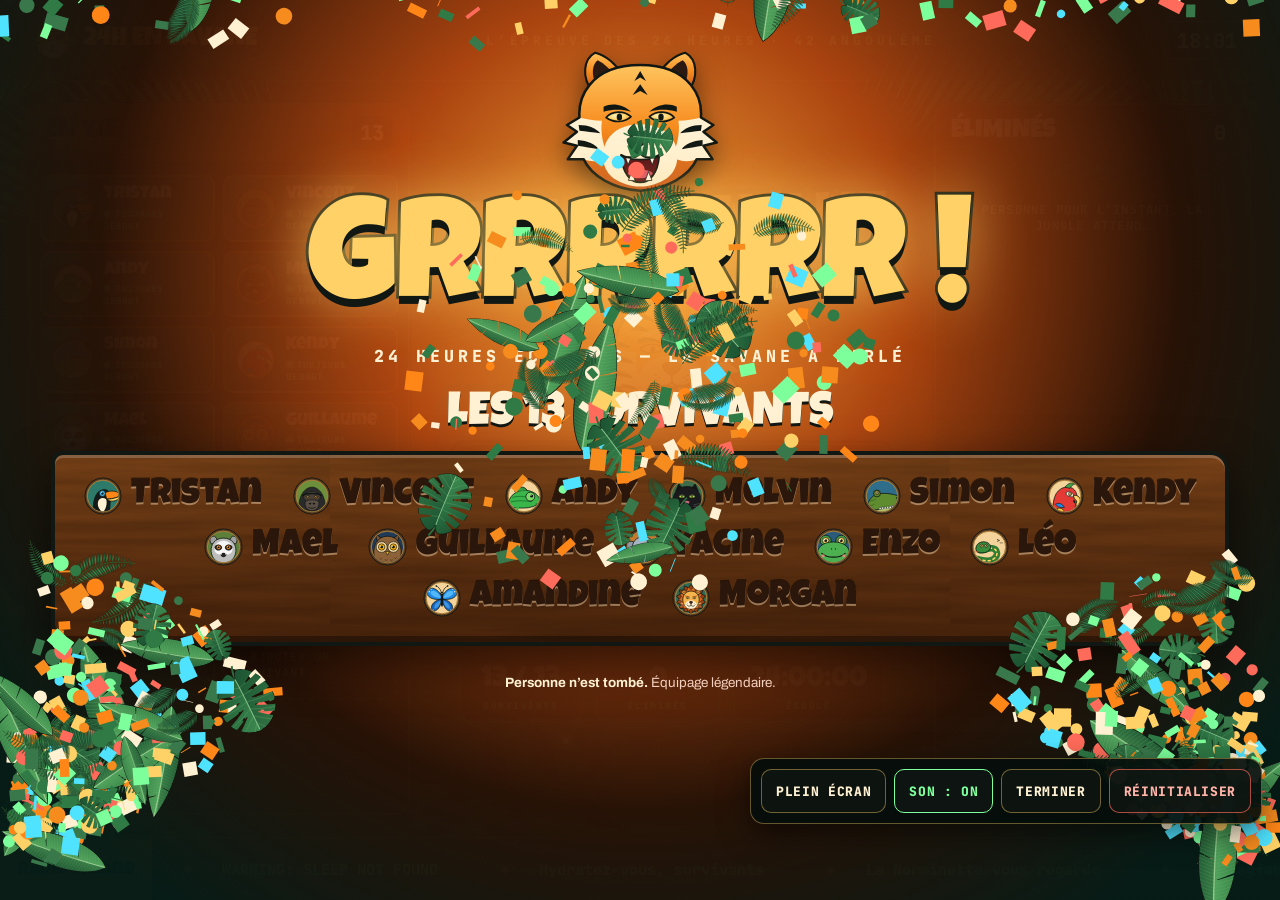
<file: 24h.html>
<!doctype html>
<html lang="fr">
<head>
<meta charset="utf-8">
<meta name="viewport" content="width=device-width, initial-scale=1">
<title>24H EN SAVANE — L’épreuve des 24 heures · 42 Angoulême</title>
<meta name="theme-color" content="#071C17">
<link rel="icon" href="favicon.svg" type="image/svg+xml">
<link rel="preconnect" href="https://fonts.googleapis.com">
<link rel="preconnect" href="https://fonts.gstatic.com" crossorigin>
<link href="https://fonts.googleapis.com/css2?family=Archivo:wdth,wght@62..125,400..900&amp;family=JetBrains+Mono:wght@400;700;800&amp;family=Luckiest+Guy&amp;display=swap" rel="stylesheet">
<style>
:root{--night:#071C17;--forest:#103D2B;--sun:#FF8617;--tiger:#F68B1E;--gold:#FFD166;--parch:#F4D49A;--ink:#111713;--term:#7DFF9B;--cream:#FFF1D2;--red:#FF6B5A;--u:min(1vw,1.7778vh);
--fd:'Luckiest Guy','Arial Black',Impact,sans-serif;--fb:'Archivo','Helvetica Neue',Arial,sans-serif;--fm:'JetBrains Mono',ui-monospace,Menlo,Consolas,monospace}
*,*::before,*::after{box-sizing:border-box}
[hidden]{display:none!important}
html,body{margin:0;height:100%;background:#071C17;color:var(--cream);font-family:var(--fb);overflow:hidden;-webkit-font-smoothing:antialiased}
button{font:inherit;color:inherit;cursor:pointer}
:focus-visible{outline:3px solid var(--gold);outline-offset:3px}
.app{position:fixed;inset:0;overflow:hidden;isolation:isolate}
.app.hide-cursor,.app.hide-cursor *{cursor:none!important}
.k15{stroke:#111713;stroke-width:1.5px;stroke-linejoin:round}
.k2{stroke:#111713;stroke-width:2px;stroke-linejoin:round;stroke-linecap:round}
.k3{stroke:#111713;stroke-width:3px;stroke-linejoin:round;stroke-linecap:round}
.k4{stroke:#111713;stroke-width:4px;stroke-linejoin:round;stroke-linecap:round}
.k5{stroke:#111713;stroke-width:5px;stroke-linejoin:round;stroke-linecap:round}
.k6{stroke:#111713;stroke-width:6px;stroke-linejoin:round;stroke-linecap:round}
.wh{stroke-width:2.2px;stroke-linecap:round;opacity:.85}

/* ---------- décor ---------- */
.bg-sky{position:absolute;inset:0;z-index:-6;background:radial-gradient(70% 62% at 50% 60%,#FFE3A0 0%,#FFB547 14%,#FF8617 30%,#C2410C 48%,#4A1E12 68%,#071C17 92%)}
.bg-sky::after{content:"";position:absolute;inset:0;background:linear-gradient(180deg,rgba(7,28,23,.92) 0%,rgba(7,28,23,.4) 28%,rgba(7,28,23,.25) 55%,rgba(7,28,23,.9) 100%)}
.bg-rays{position:absolute;left:50%;top:60%;width:260vmax;height:260vmax;margin:-130vmax 0 0 -130vmax;z-index:-5;pointer-events:none;mix-blend-mode:screen;background:repeating-conic-gradient(from 0deg,rgba(255,236,170,0) 0deg 7deg,rgba(255,236,170,.13) 9deg 12deg,rgba(255,236,170,0) 14deg 20deg);-webkit-mask:radial-gradient(circle,#000 0,rgba(0,0,0,.5) 14%,transparent 34%);mask:radial-gradient(circle,#000 0,rgba(0,0,0,.5) 14%,transparent 34%);animation:spin 140s linear infinite}
.bg-far{position:absolute;left:-5%;width:110%;bottom:10vh;z-index:-4;opacity:.85}
.bg-mid{position:absolute;left:-8%;width:116%;bottom:-8vh;z-index:-3}
.bush{position:absolute;left:-4%;width:108%;bottom:-4vh;z-index:-2;opacity:.95}
.dec{position:absolute;z-index:-1;pointer-events:none}
.dec img{width:100%;height:auto;transform-origin:30% 90%;animation:sway 8s ease-in-out infinite}
.d1{left:calc(var(--u)*-9);top:-4vh;width:calc(var(--u)*30)}.d1 img{rotate:10deg}
.d2{right:calc(var(--u)*-10);top:-6vh;width:calc(var(--u)*30)}.d2 img{rotate:172deg;scale:1 -1;animation-delay:-3s}
.d3{left:calc(var(--u)*-6);bottom:-12vh;width:calc(var(--u)*20)}.d3 img{rotate:22deg;animation-delay:-1s}
.d4{right:calc(var(--u)*-5);bottom:-16vh;width:calc(var(--u)*13)}.d4 img{rotate:-28deg;animation-delay:-4s}
.vn{position:absolute;top:-2vh;width:calc(var(--u)*4.2);height:58vh;object-fit:cover;object-position:top;z-index:-1;transform-origin:top center;animation:sway 7s ease-in-out infinite;pointer-events:none}
.vn1{left:calc(var(--u)*1.2)}.vn2{left:calc(var(--u)*5);height:38vh;animation-delay:-2s}.vn3{right:calc(var(--u)*1.4);animation-delay:-3s}.vn4{right:calc(var(--u)*5.2);height:42vh;animation-delay:-1s}
.ffs{position:absolute;inset:0;z-index:-1;pointer-events:none}
.ff{position:absolute;width:6px;height:6px;border-radius:50%;background:#FFF3B0;box-shadow:0 0 10px 3px rgba(255,214,102,.75);animation:ffMove 11s ease-in-out infinite,ffBlink 3s ease-in-out infinite}
.ff:nth-child(1){left:12%;top:70%}.ff:nth-child(2){left:28%;top:40%;animation-delay:-3s,-1s}.ff:nth-child(3){left:44%;top:82%;animation-delay:-6s,-2s}.ff:nth-child(4){left:61%;top:30%;animation-delay:-2s,-.5s}.ff:nth-child(5){left:77%;top:66%;animation-delay:-8s,-1.5s}.ff:nth-child(6){left:90%;top:45%;animation-delay:-5s,-2.4s}.ff:nth-child(7){left:35%;top:22%;animation-delay:-7s,-.8s}.ff:nth-child(8){left:70%;top:85%;animation-delay:-4s,-2s}.ff:nth-child(9){left:6%;top:35%;animation-delay:-9s,-1.2s}.ff:nth-child(10){left:52%;top:55%;animation-delay:-1s,-2.7s}

/* ---------- en-tête ---------- */
.top{position:absolute;left:0;right:0;top:0;height:9vh;z-index:6;display:flex;align-items:center;gap:calc(var(--u)*2);padding:0 calc(var(--u)*2.4);background:linear-gradient(180deg,rgba(7,28,23,.95),rgba(7,28,23,.6));border-bottom:1px solid rgba(255,209,102,.22)}
.brand{display:flex;align-items:center;gap:calc(var(--u)*.8)}
.brand svg{width:calc(var(--u)*3.4);height:calc(var(--u)*3.4)}
.brand-t{font-family:var(--fd);font-size:calc(var(--u)*2);color:var(--gold);text-shadow:0 calc(var(--u)*.14) 0 #111713;white-space:nowrap}
.top-mid{flex:1;text-align:center;font-family:var(--fm);font-weight:800;font-size:calc(var(--u)*1);letter-spacing:.3em;color:var(--term);text-transform:uppercase}
.clock{font-family:var(--fm);font-weight:800;font-size:calc(var(--u)*1.6);color:var(--cream);padding:calc(var(--u)*.35) calc(var(--u)*.9);border:1px solid rgba(125,255,155,.45);border-radius:calc(var(--u)*.5);background:rgba(7,28,23,.6)}

/* ---------- grille ---------- */
.grid{position:absolute;left:0;right:0;top:9vh;bottom:7vh;z-index:4;display:grid;grid-template-columns:minmax(0,1.2fr) minmax(0,1.5fr) minmax(0,1fr);gap:calc(var(--u)*1.8);padding:2.4vh calc(var(--u)*2.2)}
.col{min-height:0;display:flex;flex-direction:column}
.panel{flex:1;min-height:0;display:flex;flex-direction:column;border-radius:calc(var(--u)*1.2);overflow:hidden;background:rgba(7,22,16,.8);border:2px solid rgba(255,209,102,.32);box-shadow:0 0 0 1px #111713,0 2vh 4vh rgba(0,0,0,.45)}
.panel-h{display:flex;align-items:center;justify-content:space-between;gap:calc(var(--u)*1);padding:1.3vh calc(var(--u)*1.2);border-bottom:3px solid #111713;background:url(wood.svg) center/600px,linear-gradient(180deg,#9A6A35,#6B4423);background-blend-mode:multiply,normal}
.panel-h h2{margin:0;font-family:var(--fd);font-weight:400;font-size:calc(var(--u)*2);line-height:1;color:#2A160A;text-transform:uppercase;text-shadow:0 calc(var(--u)*.12) 0 rgba(255,225,180,.42),0 calc(var(--u)*-.06) 0 rgba(0,0,0,.55)}
.cnt{font-family:var(--fm);font-weight:800;font-size:calc(var(--u)*1.6);color:var(--cream);background:#111713;border-radius:calc(var(--u)*.5);padding:calc(var(--u)*.25) calc(var(--u)*.7)}
.dead-h{background:url(wood.svg) center/600px,linear-gradient(180deg,#6A3A2A,#3E1E16)}
.dead-h h2{color:#F4D0C0;text-shadow:0 calc(var(--u)*.12) 0 rgba(0,0,0,.6)}
.list{flex:1;min-height:0;overflow:auto;margin:0;padding:1.2vh calc(var(--u)*.8);list-style:none;display:grid;grid-template-columns:repeat(2,minmax(0,1fr));gap:1vh calc(var(--u)*.6);align-content:start;scrollbar-width:thin;scrollbar-color:rgba(255,209,102,.4) transparent}
.list-dead{grid-template-columns:minmax(0,1fr)}
.empty{grid-column:1/-1;padding:3vh calc(var(--u)*1);text-align:center;font-family:var(--fm);font-weight:700;font-size:calc(var(--u)*.95);letter-spacing:.1em;color:#BFD3C3;text-transform:uppercase}
.pli{position:relative}
.p{position:relative;display:flex;align-items:center;gap:calc(var(--u)*.7);width:100%;margin:0;padding:.9vh calc(var(--u)*.7);border-radius:calc(var(--u)*.8);border:2px solid rgba(246,139,30,.55);background:radial-gradient(120% 120% at 0% 0%,#215E39,#0F3021);text-align:left;transition:transform .2s,border-color .2s,box-shadow .2s}
.p:hover{transform:translateY(-2px);border-color:var(--tiger);box-shadow:0 0 calc(var(--u)*1.4) rgba(246,139,30,.45)}
.p img{width:calc(var(--u)*3.4);height:calc(var(--u)*3.4);flex:none;border-radius:50%}
.p .tx{min-width:0}
.p .nm{display:block;font-family:var(--fd);font-size:calc(var(--u)*1.4);line-height:1.05;color:var(--cream);text-shadow:0 calc(var(--u)*.1) 0 #111713;white-space:nowrap;overflow:hidden;text-overflow:ellipsis}
.p .st{display:block;margin-top:.4vh;font-family:var(--fm);font-weight:800;font-size:calc(var(--u)*.7);letter-spacing:.12em;color:var(--term);text-transform:uppercase}
.p .st i{display:inline-block;width:calc(var(--u)*.5);height:calc(var(--u)*.5);margin-right:calc(var(--u)*.35);border-radius:50%;background:var(--term);box-shadow:0 0 calc(var(--u)*.6) var(--term);animation:pulse 1.6s ease-in-out infinite}
.p-add{justify-content:center;border-style:dashed;background:rgba(17,23,19,.5);font-family:var(--fm);font-weight:800;font-size:calc(var(--u)*.95);letter-spacing:.08em;color:var(--parch);text-transform:uppercase;min-height:calc(var(--u)*5.6)}
.rm{position:absolute;right:calc(var(--u)*-.4);top:-.6vh;width:28px;height:28px;display:grid;place-items:center;padding:0;border-radius:50%;border:2px solid #111713;background:#FF6B5A;color:#111713;font-weight:900;font-size:16px;line-height:1}
.app:not(.idle) .rm{display:none}
.rm,.p-add{transition:opacity .4s}
.app.hide-ui .rm,.app.hide-ui .p-add{opacity:0;pointer-events:none}
.pnew{animation:pIn .6s cubic-bezier(.2,1.4,.4,1)}
.d{display:grid;grid-template-columns:auto minmax(0,1fr) auto;align-items:center;gap:calc(var(--u)*.8);padding:.9vh calc(var(--u)*.9);border-radius:calc(var(--u)*.8);background:rgba(48,12,10,.6);border:1px solid rgba(255,107,90,.4)}
.d.dnew{animation:dIn .8s cubic-bezier(.2,1.2,.3,1)}
.d img{width:calc(var(--u)*2.8);height:calc(var(--u)*2.8);border-radius:50%;filter:grayscale(1) brightness(.65)}
.d .nm{display:block;font-family:var(--fd);font-size:calc(var(--u)*1.35);line-height:1.05;color:#E8D5C0;text-decoration:line-through;text-decoration-color:var(--red);text-decoration-thickness:calc(var(--u)*.16);white-space:nowrap;overflow:hidden;text-overflow:ellipsis}
.d .why{display:block;margin-top:.35vh;font-size:calc(var(--u)*.9);font-weight:700;color:#FFB3A8}
.d .at{font-family:var(--fm);font-weight:800;font-size:calc(var(--u)*.95);color:var(--parch);text-align:right;white-space:nowrap}
.d .at small{display:block;font-size:calc(var(--u)*.65);letter-spacing:.14em;color:#BFA89A}
.undo{margin-left:calc(var(--u)*.4);width:30px;height:30px;padding:0;border-radius:8px;border:1px solid rgba(244,212,154,.4);background:transparent;color:var(--parch);font-size:15px;opacity:.55}
.undo:hover{opacity:1}
.app.hide-ui .undo{opacity:0}

/* ---------- centre ---------- */
.center{display:flex;flex-direction:column;align-items:center;justify-content:center;gap:1.8vh;text-align:center;min-height:0}
.title{position:relative;margin:0;font-family:var(--fd);font-weight:400;font-size:calc(var(--u)*4.8);line-height:.92;text-transform:uppercase;letter-spacing:.015em;display:flex;flex-wrap:wrap;justify-content:center;column-gap:.26em;transform:rotate(-1.5deg)}
.title>span{position:relative;display:inline-block;white-space:nowrap;padding:0 .05em;color:#111713;-webkit-text-stroke:.1em #111713;text-shadow:0 .05em 0 #111713,0 .1em 0 #4A1D06,0 .15em .12em rgba(0,0,0,.55),0 0 .6em rgba(255,170,60,.55)}
.title>span::after{content:attr(data-text);position:absolute;inset:0;padding:0 .05em;white-space:nowrap;text-shadow:none;background:repeating-linear-gradient(103deg,transparent 0 .58em,rgba(17,23,19,.92) .58em .66em,transparent .66em 1.02em,rgba(17,23,19,.85) 1.02em 1.07em,transparent 1.07em 1.55em),linear-gradient(180deg,#FFE9A6 0%,#FFC247 30%,#FF8617 64%,#C9480C 100%);-webkit-background-clip:text;background-clip:text;color:transparent;-webkit-text-fill-color:transparent;-webkit-text-stroke:.022em #111713}
.ribbon{margin:0;padding:.7vh calc(var(--u)*2) .6vh;font-family:var(--fb);font-stretch:68%;font-weight:800;font-size:calc(var(--u)*1.15);letter-spacing:.04em;text-transform:uppercase;color:var(--cream);background:#111713;white-space:nowrap;clip-path:polygon(0 0,100% 0,97% 50%,100% 100%,0 100%,3% 50%)}
.stage{position:relative;width:100%;margin-top:calc(var(--u)*5.6)}
.c-tiger{position:absolute;left:50%;top:calc(var(--u)*-8.6);width:calc(var(--u)*12);margin-left:calc(var(--u)*-6);z-index:2;filter:drop-shadow(0 calc(var(--u)*1) calc(var(--u)*1) rgba(0,0,0,.45))}
.slab-w{position:relative;z-index:1;filter:drop-shadow(0 3vh 3vh rgba(0,0,0,.6))}
.slab{position:relative;padding:3.4vh calc(var(--u)*1.4) 2.2vh;clip-path:polygon(3% 0,97% 0,100% 9%,100% 91%,97% 100%,3% 100%,0 91%,0 9%);background:url(stone.svg) center/420px,radial-gradient(90% 70% at 50% 30%,#A3B09C,#76846F 70%,#5E6B58);background-blend-mode:multiply,normal}
.slab::after{content:"";position:absolute;inset:0;pointer-events:none;background:radial-gradient(30% 22% at 6% 4%,rgba(57,120,75,.55),transparent 70%),radial-gradient(24% 20% at 96% 96%,rgba(57,120,75,.5),transparent 70%)}
.t-lab{position:relative;z-index:1;font-family:var(--fb);font-stretch:68%;font-weight:900;font-size:calc(var(--u)*1.1);letter-spacing:.32em;color:#111713;text-transform:uppercase;text-shadow:0 1px 0 rgba(255,255,255,.3)}
.screen{position:relative;z-index:1;margin-top:1.2vh;padding:1.4vh calc(var(--u)*.8);border-radius:calc(var(--u)*1);background:linear-gradient(180deg,#050D09,#0D1C14);border:3px solid #111713;box-shadow:inset 0 0 0 2px rgba(255,209,102,.2),inset 0 0 calc(var(--u)*3) rgba(255,209,102,.14);overflow:hidden}
.screen::after{content:"";position:absolute;inset:0;pointer-events:none;background:repeating-linear-gradient(180deg,rgba(255,255,255,.035) 0 1px,transparent 1px 3px)}
.timer{font-family:var(--fm);font-weight:800;font-size:calc(var(--u)*6.3);line-height:1;letter-spacing:-.02em;color:#FFD166;text-shadow:0 0 calc(var(--u)*1.2) rgba(255,209,102,.7),0 0 calc(var(--u)*3) rgba(255,134,23,.5);font-variant-numeric:tabular-nums;white-space:nowrap}
.timer .sep{display:inline-block;animation:colon 1s steps(1) infinite}
.app.idle .timer .sep{animation:none}
.app.urgent .timer{color:#FF9A6A;text-shadow:0 0 calc(var(--u)*1.2) rgba(255,107,90,.8),0 0 calc(var(--u)*3) rgba(255,60,30,.5);animation:urg 1s ease-in-out infinite}
.bar{position:relative;z-index:1;margin:2.2vh calc(var(--u)*.6) 0;height:1.6vh;border-radius:1vh;background:rgba(17,23,19,.6);border:2px solid #111713}
.bar-fill{position:absolute;left:0;top:0;bottom:0;width:0;border-radius:1vh;background:repeating-linear-gradient(110deg,#F68B1E 0 calc(var(--u)*1.2),#111713 calc(var(--u)*1.2) calc(var(--u)*1.6));box-shadow:0 0 calc(var(--u)*1) rgba(246,139,30,.6);transition:width .4s linear}
.bar-tg{position:absolute;top:50%;left:0;width:calc(var(--u)*3.4);height:calc(var(--u)*3.4);margin:calc(var(--u)*-1.7) 0 0 calc(var(--u)*-1.7);transition:left .4s linear;filter:drop-shadow(0 calc(var(--u)*.3) calc(var(--u)*.3) rgba(0,0,0,.5))}
.t-foot{position:relative;z-index:1;display:flex;justify-content:space-between;gap:calc(var(--u)*1);margin-top:2.2vh;font-family:var(--fm);font-weight:800;font-size:calc(var(--u)*.85);letter-spacing:.1em;color:#111713;text-transform:uppercase}
.stats{display:flex;justify-content:center;gap:calc(var(--u)*1.2)}
.stat{min-width:calc(var(--u)*9.5);padding:1vh calc(var(--u)*1.2);border-radius:calc(var(--u)*.8);background:rgba(7,22,16,.85);border:1px solid rgba(125,255,155,.4)}
.stat b{display:block;font-family:var(--fd);font-weight:400;font-size:calc(var(--u)*2.3);white-space:nowrap;line-height:1;color:var(--cream)}
.stat span{font-family:var(--fm);font-weight:800;font-size:calc(var(--u)*.72);letter-spacing:.16em;color:var(--term);text-transform:uppercase}
.go{position:relative;display:inline-flex;align-items:center;justify-content:center;gap:calc(var(--u)*1);min-height:58px;padding:1.8vh calc(var(--u)*3) 1.5vh;border:3px solid #111713;border-radius:18px 26px 16px 28px/24px 16px 26px 18px;background:linear-gradient(180deg,#FFC65C 0%,#F68B1E 55%,#C9561A 100%);color:#111713;font-family:var(--fd);font-size:calc(var(--u)*2.2);letter-spacing:.04em;text-transform:uppercase;box-shadow:inset 0 2px 0 rgba(255,255,255,.5),inset 0 -4px 0 rgba(0,0,0,.25),0 calc(var(--u)*.5) 0 #4A230B,0 0 calc(var(--u)*3) rgba(255,134,23,.6);animation:goPulse 2s ease-in-out infinite}
.go:hover{filter:brightness(1.08)}
.go-hint{margin:0;font-family:var(--fm);font-weight:700;font-size:calc(var(--u)*.85);letter-spacing:.16em;color:var(--parch);text-transform:uppercase}
.app:not(.idle) .idle-only{display:none!important}
.app.idle .run-only{display:none!important}

/* ---------- bandeau défilant ---------- */
.ticker{position:absolute;left:0;right:0;bottom:0;height:7vh;z-index:6;display:flex;align-items:center;overflow:hidden;background:#0B1510;border-top:2px solid rgba(255,209,102,.3)}
.tk-lab{flex:none;height:100%;display:flex;align-items:center;padding:0 calc(var(--u)*1.4);background:#F68B1E;color:#111713;font-family:var(--fd);font-size:calc(var(--u)*1.4);white-space:nowrap}
.tk-win{flex:1;overflow:hidden}
.tk-track{display:flex;width:max-content;animation:tick 70s linear infinite}
.tk-track span{padding:0 calc(var(--u)*2.4);font-family:var(--fm);font-weight:800;font-size:calc(var(--u)*1.2);color:#7DFF9B;white-space:nowrap}
.tk-track span::before{content:"◆";margin-right:calc(var(--u)*2.4);color:#F68B1E}

/* ---------- contrôles organisateur ---------- */
.ctrl{position:absolute;right:calc(var(--u)*1.4);bottom:8.4vh;z-index:70;display:flex;flex-wrap:wrap;justify-content:flex-end;gap:8px;max-width:calc(var(--u)*70);padding:10px;border-radius:14px;background:rgba(5,14,11,.92);border:1px solid rgba(255,209,102,.38);box-shadow:0 10px 30px rgba(0,0,0,.5);transition:opacity .4s,transform .4s}
.app.hide-ui .ctrl{opacity:0;transform:translateY(12px);pointer-events:none}
.cb{display:inline-flex;align-items:center;gap:6px;min-height:44px;padding:8px 14px;border-radius:10px;border:1px solid rgba(255,209,102,.42);background:rgba(17,23,19,.75);font-family:var(--fm);font-weight:800;font-size:13px;letter-spacing:.05em;color:var(--cream);text-transform:uppercase}
.cb:hover{background:rgba(255,209,102,.16)}
.cb[aria-pressed="true"]{border-color:var(--term);color:var(--term)}
.cb.danger{border-color:rgba(255,107,90,.65);color:#FFB3A8}

/* ---------- overlays ---------- */
.ov{position:absolute;inset:0;z-index:40;display:flex;flex-direction:column;align-items:center;justify-content:center;text-align:center}
.ov-count{z-index:50;background:radial-gradient(circle,rgba(7,28,23,.6),rgba(3,10,8,.94) 70%)}
.cnum{font-family:var(--fd);font-size:44vh;line-height:1;color:var(--cream);-webkit-text-stroke:.05em #111713;paint-order:stroke fill;text-shadow:0 .06em 0 #111713,0 0 .3em rgba(255,209,102,.6);animation:cIn .9s cubic-bezier(.2,1.6,.3,1) both}
.cnum.c2{color:var(--gold)}.cnum.c1{color:var(--tiger)}
.cnum.cgo{font-size:23vh;color:var(--gold);animation:goIn 1.3s cubic-bezier(.2,1.5,.3,1) both}
.ov-final{z-index:35;pointer-events:none}
.fnum{font-family:var(--fd);font-size:56vh;line-height:1;color:rgba(255,154,106,.92);-webkit-text-stroke:.04em #111713;paint-order:stroke fill;text-shadow:0 .05em 0 #111713,0 0 .4em rgba(255,80,40,.7);animation:fIn .95s ease-out both}
.ov-msg{z-index:38;pointer-events:none;inset:auto 0 auto 0;top:36vh;padding:4vh 0}
.ov-msg.show{animation:mIn 4s ease both}
.ov-msg.red{background:linear-gradient(90deg,transparent,rgba(70,10,8,.9) 18%,rgba(70,10,8,.9) 82%,transparent)}
.ov-msg.gold{background:linear-gradient(90deg,transparent,rgba(17,23,19,.9) 18%,rgba(17,23,19,.9) 82%,transparent)}
.m-big{font-family:var(--fd);font-size:calc(var(--u)*6);line-height:1;color:var(--cream);text-shadow:0 calc(var(--u)*.4) 0 #111713,0 0 calc(var(--u)*2) rgba(255,107,90,.5)}
.ov-msg.gold .m-big{color:var(--gold);text-shadow:0 calc(var(--u)*.4) 0 #111713,0 0 calc(var(--u)*2) rgba(255,209,102,.6)}
.m-small{margin-top:1.4vh;font-family:var(--fm);font-weight:800;font-size:calc(var(--u)*1.6);letter-spacing:.2em;color:#FFB3A8;text-transform:uppercase}
.ov-msg.gold .m-small{color:var(--term)}
.skull{width:calc(var(--u)*5);height:calc(var(--u)*5);margin-bottom:1vh}
.pk-back{position:absolute;inset:0;z-index:80;width:100%;height:100%;margin:0;padding:0;border:0;background:rgba(3,10,8,.78)}
.pk{position:absolute;z-index:81;left:50%;top:50%;width:min(680px,calc(var(--u)*92));transform:translate(-50%,-50%);padding:28px 28px 24px;border-radius:22px;background:radial-gradient(120% 80% at 30% 0%,#215E39,#0B2419 70%);border:3px solid #F68B1E;box-shadow:0 0 0 2px #111713,0 0 70px rgba(246,139,30,.45);animation:pkIn .45s cubic-bezier(.2,1.25,.3,1) both}
.pk-k{margin:0;font-family:var(--fm);font-weight:800;font-size:13px;letter-spacing:.18em;color:var(--term);text-transform:uppercase}
.pk h3{margin:6px 0 0;font-family:var(--fd);font-weight:400;font-size:44px;line-height:1;color:var(--cream);text-shadow:0 3px 0 #111713}
.reasons{display:grid;grid-template-columns:repeat(2,minmax(0,1fr));gap:10px;margin-top:20px}
.rs{min-height:56px;padding:12px 16px;border-radius:12px;border:2px solid rgba(255,107,90,.55);background:rgba(48,12,10,.65);font-weight:800;font-size:18px;color:var(--cream);text-align:left}
.rs:hover,.rs:focus-visible{background:rgba(255,107,90,.25)}
.pk-row{display:flex;gap:10px;margin-top:14px}
.pk input{flex:1;min-width:0;min-height:52px;padding:10px 14px;border-radius:12px;border:2px solid rgba(255,209,102,.45);background:rgba(5,14,11,.8);color:var(--cream);font:inherit;font-size:18px}
.pk input:focus{outline:none;border-color:var(--gold)}
.pk-ok{min-height:52px;padding:10px 18px;border-radius:12px;border:2px solid #111713;background:linear-gradient(180deg,#FFC65C,#F68B1E);color:#111713;font-family:var(--fd);font-size:20px}
.pk-x{position:absolute;right:14px;top:14px;width:44px;height:44px;padding:0;border-radius:10px;border:1px solid rgba(255,209,102,.4);background:rgba(17,23,19,.6);color:var(--gold);font-size:22px}
.ov-end{z-index:42;justify-content:flex-start;gap:1.4vh;padding:4vh calc(var(--u)*4);overflow:hidden;background:radial-gradient(circle at 50% 30%,rgba(255,170,60,.97) 0%,rgba(176,70,16,.97) 30%,rgba(40,18,6,.98) 60%,rgba(7,28,23,.99) 88%)}
.end-tiger{width:calc(var(--u)*13);flex:none;filter:drop-shadow(0 calc(var(--u)*1) calc(var(--u)*1) rgba(0,0,0,.5));animation:tgIn 1s cubic-bezier(.2,1.5,.4,1) both}
.ov-end .tg-mouth{animation:endRoarM 2.6s ease-in-out infinite}
.ov-end .tg-lowf{animation:endRoarJ 2.6s ease-in-out infinite}
.grr{margin:-1vh 0 0;font-family:var(--fd);font-size:calc(var(--u)*11);line-height:.9;color:var(--gold);-webkit-text-stroke:.04em #111713;paint-order:stroke fill;text-shadow:0 .06em 0 #111713,0 0 .4em rgba(255,209,102,.75);animation:grr 1.6s cubic-bezier(.2,1.5,.3,1) both,grrShake .1s linear .3s 18}
.end-k{margin:0;font-family:var(--fm);font-weight:800;font-size:calc(var(--u)*1.3);letter-spacing:.24em;color:var(--cream);text-transform:uppercase;animation:fadeUp .6s ease 1s both}
.end-title{margin:1.4vh 0 0;font-family:var(--fd);font-weight:400;font-size:calc(var(--u)*3.6);line-height:1;color:var(--cream);text-transform:uppercase;text-shadow:0 calc(var(--u)*.25) 0 #111713;animation:fadeUp .6s ease 1.6s both}
.end-panel{width:min(1500px,calc(var(--u)*92));padding:2.4vh calc(var(--u)*2) 2.8vh;border:4px solid #111713;border-radius:12px 18px 10px 18px;background:url(wood.svg) center/620px,linear-gradient(180deg,#9A6A35,#5E3A1A);background-blend-mode:multiply,normal;box-shadow:inset 0 3px 0 rgba(255,255,255,.2),inset 0 -6px 0 rgba(0,0,0,.35),0 2vh 5vh rgba(0,0,0,.6);animation:fadeUp .6s ease 1.9s both}
.end-names{list-style:none;margin:0;padding:0;display:flex;flex-wrap:wrap;justify-content:center;gap:1.4vh calc(var(--u)*2.4)}
.end-names li{display:flex;align-items:center;gap:calc(var(--u)*.7);font-family:var(--fd);font-size:calc(var(--u)*2.7);line-height:1.1;color:#2A160A;text-shadow:0 calc(var(--u)*.12) 0 rgba(255,225,180,.45),0 calc(var(--u)*-.06) 0 rgba(0,0,0,.5);animation:nameIn .6s cubic-bezier(.2,1.5,.4,1) both}
.end-names img{width:calc(var(--u)*3);height:calc(var(--u)*3);border-radius:50%}
.end-none{font-family:var(--fd);font-size:calc(var(--u)*2.6);color:#2A160A}
.end-fallen{max-width:calc(var(--u)*85);margin:1.6vh 0 0;font-size:calc(var(--u)*1.05);line-height:1.5;color:#F4D0C0;animation:fadeUp .6s ease 2.6s both}
.end-fallen b{color:var(--cream)}
.cf{position:absolute;inset:0;z-index:60;pointer-events:none}
.app.shake{animation:screenShake .55s ease-in-out}
.c-tiger .tg-mouth{transform-origin:200px 289px;transform:scaleY(.35)}
.c-tiger .tg-lowf{transform:translateY(-40px)}
.app.roar .c-tiger .tg-mouth{animation:roarM 1.4s ease-in-out}
.app.roar .c-tiger .tg-lowf{animation:roarJ 1.4s ease-in-out}
.ov-end .tg-mouth{transform-origin:200px 289px}
.tg-eye{transform-box:fill-box;transform-origin:center;animation:blinkEye 9s ease-in-out infinite}

/* ---------- keyframes ---------- */
@keyframes spin{to{transform:rotate(360deg)}}
@keyframes sway{0%,100%{transform:rotate(-2.5deg)}50%{transform:rotate(3deg)}}
@keyframes ffMove{0%,100%{transform:translate(0,0)}25%{transform:translate(34px,-40px)}50%{transform:translate(-18px,-86px)}75%{transform:translate(-44px,-30px)}}
@keyframes ffBlink{0%,100%{opacity:.12}50%{opacity:1}}
@keyframes pulse{0%,100%{opacity:1;transform:scale(1)}50%{opacity:.4;transform:scale(.7)}}
@keyframes colon{50%{opacity:.25}}
@keyframes urg{0%,100%{transform:scale(1)}50%{transform:scale(1.025)}}
@keyframes goPulse{0%,100%{box-shadow:inset 0 2px 0 rgba(255,255,255,.5),inset 0 -4px 0 rgba(0,0,0,.25),0 calc(var(--u)*.5) 0 #4A230B,0 0 calc(var(--u)*2) rgba(255,134,23,.45)}50%{box-shadow:inset 0 2px 0 rgba(255,255,255,.5),inset 0 -4px 0 rgba(0,0,0,.25),0 calc(var(--u)*.5) 0 #4A230B,0 0 calc(var(--u)*5) rgba(255,134,23,.85)}}
@keyframes tick{to{transform:translateX(-50%)}}
@keyframes cIn{0%{transform:scale(2.6);opacity:0;filter:blur(12px)}40%{transform:scale(.9);opacity:1;filter:none}60%{transform:scale(1.06)}100%{transform:scale(1)}}
@keyframes goIn{0%{transform:scale(.2) rotate(-12deg);opacity:0}35%{transform:scale(1.25) rotate(4deg);opacity:1}55%{transform:scale(.96) rotate(-2deg)}100%{transform:scale(1.04) rotate(0)}}
@keyframes fIn{0%{transform:scale(1.6);opacity:0}25%{transform:scale(1);opacity:1}100%{transform:scale(.9);opacity:.15}}
@keyframes mIn{0%{opacity:0;transform:scaleY(.15)}10%{opacity:1;transform:none}85%{opacity:1;transform:none}100%{opacity:0;transform:scaleY(.8)}}
@keyframes pkIn{from{opacity:0;transform:translate(-50%,-44%) scale(.9)}to{opacity:1;transform:translate(-50%,-50%)}}
@keyframes pIn{from{opacity:0;transform:scale(.6)}to{opacity:1;transform:none}}
@keyframes dIn{0%{opacity:0;transform:translateX(40px) scale(.9);background:rgba(255,107,90,.6)}60%{opacity:1;transform:none}100%{background:rgba(48,12,10,.6)}}
@keyframes screenShake{0%,100%{transform:translate(0,0)}15%{transform:translate(-10px,4px) rotate(-.4deg)}30%{transform:translate(9px,-5px) rotate(.4deg)}45%{transform:translate(-7px,3px)}60%{transform:translate(6px,-2px)}75%{transform:translate(-3px,1px)}}
@keyframes roarM{0%{transform:scaleY(.35)}15%,75%{transform:scaleY(1.08)}100%{transform:scaleY(.35)}}
@keyframes roarJ{0%{transform:translateY(-40px)}15%,75%{transform:translateY(3px)}100%{transform:translateY(-40px)}}
@keyframes endRoarM{0%,100%{transform:scaleY(.5)}20%,70%{transform:scaleY(1.1)}}
@keyframes endRoarJ{0%,100%{transform:translateY(-30px)}20%,70%{transform:translateY(4px)}}
@keyframes blinkEye{0%,95%,100%{transform:scaleY(1)}96.5%{transform:scaleY(.08)}}
@keyframes tgIn{from{transform:scale(.2) translateY(10vh);opacity:0}to{transform:none;opacity:1}}
@keyframes grr{0%{transform:scale(3);opacity:0;filter:blur(14px)}40%{transform:scale(.92);opacity:1;filter:none}60%{transform:scale(1.06)}100%{transform:scale(1)}}
@keyframes grrShake{0%{translate:0 0}25%{translate:-6px 3px}50%{translate:5px -4px}75%{translate:-4px -2px}100%{translate:0 0}}
@keyframes fadeUp{from{opacity:0;transform:translateY(3vh)}to{opacity:1;transform:none}}
@keyframes nameIn{from{opacity:0;transform:scale(.4) rotate(-8deg)}to{opacity:1;transform:none}}
@media (prefers-reduced-motion:reduce){*,*::before,*::after{animation-duration:.01ms!important;animation-iteration-count:1!important;transition-duration:.01ms!important}}
</style>
</head>
<body>
<div class="app idle" id="app">

<!-- décor -->
<div class="bg-sky" aria-hidden="true"></div>
<div class="bg-rays" aria-hidden="true"></div>
<img class="bg-far" src="canopy-far.svg" alt="" aria-hidden="true">
<img class="bg-mid" src="canopy-mid.svg" alt="" aria-hidden="true">
<img class="bush" src="bush-front.svg" alt="" aria-hidden="true">
<div class="dec d1" aria-hidden="true"><img src="palm.svg" alt=""></div>
<div class="dec d2" aria-hidden="true"><img src="palm.svg" alt=""></div>
<div class="dec d3" aria-hidden="true"><img src="monstera.svg" alt=""></div>
<div class="dec d4" aria-hidden="true"><img src="banana.svg" alt=""></div>
<img class="vn vn1" src="vine.svg" alt="" aria-hidden="true">
<img class="vn vn2" src="vine.svg" alt="" aria-hidden="true">
<img class="vn vn3" src="vine.svg" alt="" aria-hidden="true">
<img class="vn vn4" src="vine.svg" alt="" aria-hidden="true">
<div class="ffs" aria-hidden="true"><i class="ff"></i><i class="ff"></i><i class="ff"></i><i class="ff"></i><i class="ff"></i><i class="ff"></i><i class="ff"></i><i class="ff"></i><i class="ff"></i><i class="ff"></i></div>

<!-- en-tête -->
<header class="top">
<div class="brand">
<svg viewBox="0 0 64 64" aria-hidden="true">
<path class="k3" fill="#F68B1E" d="M12 22L9 6L25 13Z"></path><path class="k3" fill="#F68B1E" d="M52 22L55 6L39 13Z"></path>
<path class="k3" fill="#F68B1E" d="M32 9C48 9 58 19 58 33C58 45 54 51 46 56C40 59 36 61 32 61C28 61 24 59 18 56C10 51 6 45 6 33C6 19 16 9 32 9Z"></path>
<path fill="#FFF1D2" d="M32 35C40 35 47 39 48 47C48 54 40 58 32 58C24 58 16 54 16 47C17 39 24 35 32 35Z"></path>
<path fill="#111713" d="M32 10L29 17L32 15L35 17Z M14 23L22 26L14 28Z M50 23L42 26L50 28Z M8 35L16 36L9 39Z M56 35L48 36L55 39Z"></path>
<path class="k15" fill="#FFD166" d="M17 29C20 25 25 25 28 29C25 32 20 32 17 29Z M47 29C44 25 39 25 36 29C39 32 44 32 47 29Z"></path><circle fill="#111713" cx="23" cy="29" r="1.9"></circle><circle fill="#111713" cx="41" cy="29" r="1.9"></circle>
<path fill="#3B1F1A" d="M28 40L36 40L32 44Z"></path>
<path class="k2" fill="none" d="M32 44L32 47M32 47C30 50 27 50 25 48M32 47C34 50 37 50 39 48"></path>
</svg>
<span class="brand-t">24H EN SAVANE</span>
</div>
<div class="top-mid">L’épreuve des 24 heures · 42 Angoulême</div>
<div class="clock" id="clock" aria-label="Heure actuelle">--:--</div>
</header>

<!-- grille -->
<main class="grid">
<section class="col" aria-labelledby="alive-h">
<div class="panel">
<div class="panel-h"><h2 id="alive-h">En vie</h2><span class="cnt" id="n-alive">0</span></div>
<ul class="list" id="alive"></ul>
</div>
</section>

<section class="col center" aria-label="Chrono">
<h1 class="title" aria-label="24H EN SAVANE"><span data-text="24H EN" aria-hidden="true">24H EN</span><span data-text="SAVANE" aria-hidden="true">SAVANE</span></h1>
<p class="ribbon">L’épreuve des survivants — on ne lâche rien</p>
<div class="stage">
<svg class="c-tiger" viewBox="0 0 400 400" aria-hidden="true">
<defs>
<linearGradient id="tgFurC" x1="0" y1="0" x2="0" y2="1"><stop offset="0" stop-color="#FFC45E"></stop><stop offset=".5" stop-color="#F68B1E"></stop><stop offset="1" stop-color="#C4501A"></stop></linearGradient>
<radialGradient id="tgEyeC" cx=".42" cy=".4" r=".7"><stop offset="0" stop-color="#FFF4C2"></stop><stop offset=".55" stop-color="#FFD166"></stop><stop offset="1" stop-color="#E07F22"></stop></radialGradient>
</defs>
<g>
<path class="k5" fill="url(#tgFurC)" d="M84 132C60 100 62 56 92 40C118 46 144 70 156 92Z"></path>
<path fill="#2A1A12" d="M94 116C82 94 84 68 98 58C114 66 130 82 138 96Z"></path>
<path fill="#FFF1D2" d="M100 110C96 96 98 82 104 74C110 86 118 96 124 104Z"></path>
<path class="k5" fill="url(#tgFurC)" d="M316 132C340 100 338 56 308 40C282 46 256 70 244 92Z"></path>
<path fill="#2A1A12" d="M306 116C318 94 316 68 302 58C286 66 270 82 262 96Z"></path>
<path fill="#FFF1D2" d="M300 110C304 96 302 82 296 74C290 86 282 96 276 104Z"></path>
<path fill="url(#tgFurC)" d="M200 70C252 70 296 86 322 118C340 140 348 168 346 196L376 214L352 230L384 256L352 264L374 296L336 296C318 336 264 368 200 372C136 368 82 336 64 296L26 296L48 264L16 256L48 230L24 214L54 196C52 168 60 140 78 118C104 86 148 70 200 70Z"></path>
<path fill="#FFF1D2" d="M54 196L24 214L48 230L16 256L48 264L26 296L64 296C82 304 108 302 124 290C110 262 104 232 108 204C90 204 70 200 54 196Z"></path>
<path fill="#FFF1D2" d="M346 196L376 214L352 230L384 256L352 264L374 296L336 296C318 304 292 302 276 290C290 262 296 232 292 204C310 204 330 200 346 196Z"></path>
<path fill="#FFF1D2" d="M200 212C236 212 266 226 280 252C296 282 292 322 264 342C246 354 224 362 200 362C176 362 154 354 136 342C108 322 104 282 120 252C134 226 164 212 200 212Z"></path>
<ellipse fill="#FFF1D2" cx="146" cy="160" rx="30" ry="15" transform="rotate(-14 146 160)"></ellipse>
<ellipse fill="#FFF1D2" cx="254" cy="160" rx="30" ry="15" transform="rotate(14 254 160)"></ellipse>
<g fill="#111713">
<path d="M200 84L186 108L200 100L214 108Z"></path><path d="M200 116L182 142L200 132L218 142Z"></path>
<path d="M120 100C136 104 150 114 158 128C142 122 128 118 116 118Z"></path><path d="M280 100C264 104 250 114 242 128C258 122 272 118 284 118Z"></path>
<path d="M98 130C116 132 132 140 142 152C124 148 108 146 94 148Z"></path><path d="M302 130C284 132 268 140 258 152C276 148 292 146 306 148Z"></path>
<path d="M112 170C132 160 158 164 178 182C156 176 134 176 112 182Z"></path><path d="M288 170C268 160 242 164 222 182C244 176 266 176 288 182Z"></path>
<path d="M60 176C74 178 86 184 94 192C80 192 68 190 58 188Z"></path><path d="M340 176C326 178 314 184 306 192C320 192 332 190 342 188Z"></path>
<path d="M52 214C76 214 94 222 104 234C86 232 70 230 54 228Z"></path><path d="M348 214C324 214 306 222 296 234C314 232 330 230 346 228Z"></path>
<path d="M50 250C74 252 92 260 100 272C82 270 66 266 50 264Z"></path><path d="M350 250C326 252 308 260 300 272C318 270 334 266 350 264Z"></path>
<path d="M68 288C88 286 104 292 112 300C96 300 82 298 68 296Z"></path><path d="M332 288C312 286 296 292 288 300C304 300 318 298 332 296Z"></path>
</g>
<path class="k6" fill="none" d="M200 70C252 70 296 86 322 118C340 140 348 168 346 196L376 214L352 230L384 256L352 264L374 296L336 296C318 336 264 368 200 372C136 368 82 336 64 296L26 296L48 264L16 256L48 230L24 214L54 196C52 168 60 140 78 118C104 86 148 70 200 70Z"></path>
<g class="tg-eye"><path class="k4" fill="url(#tgEyeC)" d="M118 196C132 180 160 178 178 194C164 208 136 210 118 196Z"></path><ellipse fill="#111713" cx="150" cy="195" rx="6.5" ry="8.5"></ellipse><circle fill="#FFFFFF" cx="146" cy="191" r="2.6"></circle></g>
<g class="tg-eye"><path class="k4" fill="url(#tgEyeC)" d="M282 196C268 180 240 178 222 194C236 208 264 210 282 196Z"></path><ellipse fill="#111713" cx="250" cy="195" rx="6.5" ry="8.5"></ellipse><circle fill="#FFFFFF" cx="246" cy="191" r="2.6"></circle></g>
<g class="tg-mouth"><path class="k4" fill="#5A1218" d="M154 288C170 300 230 300 246 288C242 330 224 352 200 352C176 352 158 330 154 288Z"></path><path fill="#D9506A" d="M170 330C182 318 218 318 230 330C222 346 178 346 170 330Z"></path></g>
<g class="tg-lowf" fill="#FFF8E7"><path class="k2" d="M172 346L180 326L188 348Z"></path><path class="k2" d="M228 346L220 326L212 348Z"></path></g>
<g fill="#FFF8E7"><path class="k2" d="M164 290L171 310L178 292Z"></path><path class="k2" d="M236 290L229 310L222 292Z"></path></g>
<path class="k5" fill="none" d="M200 262L200 282M200 282C190 294 170 296 154 286M200 282C210 294 230 296 246 286"></path>
<path class="k3" fill="#3B1F1A" d="M176 236C186 228 214 228 224 236C226 248 212 260 200 264C188 260 174 248 176 236Z"></path>
<g fill="#111713"><circle cx="168" cy="270" r="2.4"></circle><circle cx="158" cy="263" r="2.4"></circle><circle cx="160" cy="277" r="2.4"></circle><circle cx="232" cy="270" r="2.4"></circle><circle cx="242" cy="263" r="2.4"></circle><circle cx="240" cy="277" r="2.4"></circle></g>
<g class="wh" fill="none" stroke="#FFF1D2"><path d="M148 272L66 256"></path><path d="M148 280L60 284"></path><path d="M150 288L72 310"></path><path d="M252 272L334 256"></path><path d="M252 280L340 284"></path><path d="M250 288L328 310"></path></g>
</g>
</svg>
<div class="slab-w">
<div class="slab" role="timer" aria-live="off" id="slab">
<div class="t-lab" id="t-lab">Temps restant</div>
<div class="screen"><div class="timer" id="timer">24<span class="sep">:</span>00<span class="sep">:</span>00</div></div>
<div class="bar" aria-hidden="true"><div class="bar-fill" id="bar"></div>
<svg class="bar-tg" id="bar-tg" viewBox="0 0 64 64"><path class="k3" fill="#F68B1E" d="M12 22L9 6L25 13Z M52 22L55 6L39 13Z"></path><path class="k3" fill="#F68B1E" d="M32 9C48 9 58 19 58 33C58 45 54 51 46 56C40 59 36 61 32 61C28 61 24 59 18 56C10 51 6 45 6 33C6 19 16 9 32 9Z"></path><path fill="#FFF1D2" d="M32 35C40 35 47 39 48 47C48 54 40 58 32 58C24 58 16 54 16 47C17 39 24 35 32 35Z"></path><path fill="#111713" d="M32 10L29 17L32 15L35 17Z M14 23L22 26L14 28Z M50 23L42 26L50 28Z"></path><path class="k15" fill="#FFD166" d="M17 29C20 25 25 25 28 29C25 32 20 32 17 29Z M47 29C44 25 39 25 36 29C39 32 44 32 47 29Z"></path><circle fill="#111713" cx="23" cy="29" r="1.9"></circle><circle fill="#111713" cx="41" cy="29" r="1.9"></circle><path fill="#3B1F1A" d="M28 40L36 40L32 44Z"></path></svg>
</div>
<div class="t-foot"><span id="f-start">Départ : mer. 00:00</span><span id="f-pct">0 %</span><span id="f-end">Fin : jeu. 00:00</span></div>
</div>
</div>
</div>
<div class="stats run-only">
<div class="stat"><b id="s-alive">0</b><span>Survivants</span></div>
<div class="stat"><b id="s-dead">0</b><span>Éliminés</span></div>
<div class="stat"><b id="s-el">00:00:00</b><span>Écoulé</span></div>
</div>
<button class="go idle-only" type="button" id="go">Activer le son</button>
<p class="go-hint idle-only">Départ automatique mercredi 21/10 à 00:00 · F pour le plein écran</p>
</section>

<section class="col" aria-labelledby="dead-h">
<div class="panel">
<div class="panel-h dead-h"><h2 id="dead-h">Éliminés</h2><span class="cnt" id="n-dead">0</span></div>
<ol class="list list-dead" id="dead"></ol>
</div>
</section>
</main>

<!-- bandeau -->
<footer class="ticker" aria-hidden="true">
<div class="tk-lab">Radio savane</div>
<div class="tk-win"><div class="tk-track" id="tk"></div></div>
</footer>

<!-- contrôles -->
<div class="ctrl" id="ctrl" role="toolbar" aria-label="Contrôles de l’organisateur">
<button class="cb" type="button" id="b-full">Plein écran</button>
<button class="cb" type="button" id="b-sound" aria-pressed="true">Son</button>
<button class="cb run-only" type="button" id="b-end">Terminer</button>
<button class="cb danger" type="button" id="b-reset">Réinitialiser</button>
</div>

<!-- overlays -->
<div class="ov ov-count" id="ov-count" hidden></div>
<div class="ov ov-final" id="ov-final" hidden aria-hidden="true"></div>
<div class="ov ov-msg" id="ov-msg" hidden role="status"></div>

<div id="pk-wrap" hidden>
<button class="pk-back" type="button" id="pk-back" tabindex="-1" aria-label="Fermer"></button>
<div class="pk" id="pk" role="dialog" aria-modal="true" aria-labelledby="pk-name">
<button class="pk-x" type="button" id="pk-x" aria-label="Fermer">×</button>
<p class="pk-k" id="pk-k">Éliminer un survivant</p>
<h3 id="pk-name">—</h3>
<div class="reasons" id="pk-reasons"></div>
<form class="pk-row" id="pk-form">
<input id="pk-input" type="text" maxlength="60" autocomplete="off" placeholder="Autre raison…" aria-label="Autre raison">
<button class="pk-ok" type="submit" id="pk-ok">Valider</button>
</form>
</div>
</div>

<div class="ov ov-end" id="ov-end" hidden role="alert">
<svg class="end-tiger" viewBox="0 0 400 400" aria-hidden="true">
<defs>
<linearGradient id="tgFurE" x1="0" y1="0" x2="0" y2="1"><stop offset="0" stop-color="#FFC45E"></stop><stop offset=".5" stop-color="#F68B1E"></stop><stop offset="1" stop-color="#C4501A"></stop></linearGradient>
<radialGradient id="tgEyeE" cx=".42" cy=".4" r=".7"><stop offset="0" stop-color="#FFF4C2"></stop><stop offset=".55" stop-color="#FFD166"></stop><stop offset="1" stop-color="#E07F22"></stop></radialGradient>
</defs>
<path class="k5" fill="url(#tgFurE)" d="M84 132C60 100 62 56 92 40C118 46 144 70 156 92Z"></path>
<path fill="#2A1A12" d="M94 116C82 94 84 68 98 58C114 66 130 82 138 96Z"></path>
<path class="k5" fill="url(#tgFurE)" d="M316 132C340 100 338 56 308 40C282 46 256 70 244 92Z"></path>
<path fill="#2A1A12" d="M306 116C318 94 316 68 302 58C286 66 270 82 262 96Z"></path>
<path fill="url(#tgFurE)" d="M200 70C252 70 296 86 322 118C340 140 348 168 346 196L376 214L352 230L384 256L352 264L374 296L336 296C318 336 264 368 200 372C136 368 82 336 64 296L26 296L48 264L16 256L48 230L24 214L54 196C52 168 60 140 78 118C104 86 148 70 200 70Z"></path>
<path fill="#FFF1D2" d="M54 196L24 214L48 230L16 256L48 264L26 296L64 296C82 304 108 302 124 290C110 262 104 232 108 204C90 204 70 200 54 196Z"></path>
<path fill="#FFF1D2" d="M346 196L376 214L352 230L384 256L352 264L374 296L336 296C318 304 292 302 276 290C290 262 296 232 292 204C310 204 330 200 346 196Z"></path>
<path fill="#FFF1D2" d="M200 212C236 212 266 226 280 252C296 282 292 322 264 342C246 354 224 362 200 362C176 362 154 354 136 342C108 322 104 282 120 252C134 226 164 212 200 212Z"></path>
<g fill="#111713">
<path d="M200 84L186 108L200 100L214 108Z"></path><path d="M200 116L182 142L200 132L218 142Z"></path>
<path d="M112 170C132 160 158 164 178 182C156 176 134 176 112 182Z"></path><path d="M288 170C268 160 242 164 222 182C244 176 266 176 288 182Z"></path>
<path d="M52 214C76 214 94 222 104 234C86 232 70 230 54 228Z"></path><path d="M348 214C324 214 306 222 296 234C314 232 330 230 346 228Z"></path>
<path d="M50 250C74 252 92 260 100 272C82 270 66 266 50 264Z"></path><path d="M350 250C326 252 308 260 300 272C318 270 334 266 350 264Z"></path>
</g>
<path class="k6" fill="none" d="M200 70C252 70 296 86 322 118C340 140 348 168 346 196L376 214L352 230L384 256L352 264L374 296L336 296C318 336 264 368 200 372C136 368 82 336 64 296L26 296L48 264L16 256L48 230L24 214L54 196C52 168 60 140 78 118C104 86 148 70 200 70Z"></path>
<path class="k4" fill="url(#tgEyeE)" d="M118 196C132 180 160 178 178 194C164 208 136 210 118 196Z"></path><ellipse fill="#111713" cx="150" cy="195" rx="6.5" ry="8.5"></ellipse>
<path class="k4" fill="url(#tgEyeE)" d="M282 196C268 180 240 178 222 194C236 208 264 210 282 196Z"></path><ellipse fill="#111713" cx="250" cy="195" rx="6.5" ry="8.5"></ellipse>
<g class="tg-mouth"><path class="k4" fill="#5A1218" d="M154 288C170 300 230 300 246 288C242 330 224 352 200 352C176 352 158 330 154 288Z"></path><path fill="#D9506A" d="M170 330C182 318 218 318 230 330C222 346 178 346 170 330Z"></path></g>
<g class="tg-lowf" fill="#FFF8E7"><path class="k2" d="M172 346L180 326L188 348Z"></path><path class="k2" d="M228 346L220 326L212 348Z"></path></g>
<g fill="#FFF8E7"><path class="k2" d="M164 290L171 310L178 292Z"></path><path class="k2" d="M236 290L229 310L222 292Z"></path></g>
<path class="k5" fill="none" d="M200 262L200 282M200 282C190 294 170 296 154 286M200 282C210 294 230 296 246 286"></path>
<path class="k3" fill="#3B1F1A" d="M176 236C186 228 214 228 224 236C226 248 212 260 200 264C188 260 174 248 176 236Z"></path>
</svg>
<p class="grr">GRRRRRR&nbsp;!</p>
<p class="end-k">24 heures écoulées — la savane a parlé</p>
<h2 class="end-title" id="end-title">Les survivants</h2>
<div class="end-panel"><ul class="end-names" id="end-names"></ul></div>
<p class="end-fallen" id="end-fallen"></p>
</div>

<canvas class="cf" id="cf" aria-hidden="true"></canvas>
</div>

<script>
/* =====================================================================
   24H EN SAVANE — chrono grand écran (vanilla JS)
   Départ AUTOMATIQUE : mercredi 21/10/2026 à 00:00 (heure de Paris)
   Fin automatique    : jeudi 22/10/2026 à 00:00 (heure de Paris)
   Le chrono suit l'horloge : page ouverte à 03:00 → il affiche 21:00:00.
   Les participants et les raisons d'élimination sont modifiables ici.
   Les éliminations sont sauvegardées dans le navigateur : un rechargement ne perd rien.
   Test rapide : 24h.html?test=20 (départ dans 8 s, chrono de 20 s, sauvegarde séparée).
   ===================================================================== */
(function () {
  'use strict';

  var PEOPLE = [
    ['Tristan', 'av-toucan.svg'], ['Vincent', 'av-gorille.svg'], ['Andy', 'av-cameleon.svg'], ['Melvin', 'av-panthere.svg'],
    ['Simon', 'av-crocodile.svg'], ['Kendy', 'av-perroquet.svg'], ['Mael', 'av-lemurien.svg'], ['Guillaume', 'av-hibou.svg'],
    ['Yacine', 'av-elephant.svg'], ['Enzo', 'av-grenouille.svg'], ['Léo', 'av-python.svg'], ['Amandine', 'av-papillon.svg'], ['Morgan', 'av-lion.svg']
  ];
  var REASONS = ['Log time fini', 'Sieste fatale', 'Abandon', 'Retour à la maison', 'Segfault fatal', 'Dévoré par le tigre'];
  var TICKER = ['WARNING: SLEEP NOT FOUND', 'Hydratez-vous, survivants', 'La Norminette vous regarde', 'Un segfault ne tue que les faibles', 'Red Bull non-stop', 'Personne ne reste seul dans la jungle', 'git commit -m "encore debout"', 'malloc(courage) != NULL', 'Le tigre ne dort jamais', 'PAW RRR !'];

  /* ---------- horaires (Europe/Paris, encore à l'heure d'été jusqu'au 25/10) ---------- */
  var params = new URLSearchParams(location.search);
  var TEST = parseInt(params.get('test') || '0', 10);
  var DURATION = TEST > 0 ? TEST * 1000 : 24 * 3600 * 1000;
  var START_AT = TEST > 0 ? Date.now() + 8000 : Date.parse('2026-10-21T00:00:00+02:00'); /* mercredi 21/10 00:00 */
  var END_AT = START_AT + DURATION;                                                         /* jeudi 22/10 00:00 */
  var KEY = TEST > 0 ? 'savane24h-test' : 'savane24h-v2';

  /* ---------- état ---------- */
  function fresh() {
    return { v: 2, ended: false, endedAt: null, sound: true,
      people: PEOPLE.map(function (p, i) { return { id: 'p' + i, name: p[0], av: p[1], elim: null }; }) };
  }
  function load() {
    if (TEST > 0) return null;
    try { var s = JSON.parse(localStorage.getItem(KEY)); if (s && s.v === 2 && Array.isArray(s.people)) return s; } catch (e) {}
    return null;
  }
  var S = load() || fresh();
  function save() { try { localStorage.setItem(KEY, JSON.stringify(S)); } catch (e) {} }

  var $ = function (s) { return document.querySelector(s); };
  var app = $('#app');
  function esc(t) { return String(t).replace(/[&<>"']/g, function (c) { return { '&': '&amp;', '<': '&lt;', '>': '&gt;', '"': '&quot;', "'": '&#39;' }[c]; }); }
  function p2(n) { return String(n).padStart(2, '0'); }
  function hms(ms) { var s = Math.max(0, Math.round(ms / 1000)); return p2(Math.floor(s / 3600)) + ':' + p2(Math.floor((s % 3600) / 60)) + ':' + p2(s % 60); }
  function hmsCeil(ms) { var s = Math.max(0, Math.ceil(ms / 1000)); return [Math.floor(s / 3600), Math.floor((s % 3600) / 60), s % 60]; }
  function clockOf(ts) { try { return new Date(ts).toLocaleTimeString('fr-FR', { timeZone: 'Europe/Paris', hour: '2-digit', minute: '2-digit' }); } catch (e) { var d = new Date(ts); return p2(d.getHours()) + ':' + p2(d.getMinutes()); } }
  function dayClock(ts) { try { return new Date(ts).toLocaleString('fr-FR', { timeZone: 'Europe/Paris', weekday: 'short', hour: '2-digit', minute: '2-digit' }); } catch (e) { return clockOf(ts); } }
  function untilText(ms) { var s = Math.max(0, Math.ceil(ms / 1000)), d = Math.floor(s / 86400); return (d ? d + ' j ' : '') + p2(Math.floor((s % 86400) / 3600)) + ':' + p2(Math.floor((s % 3600) / 60)) + ':' + p2(s % 60); }
  function elapsed() {
    var t = S.ended && S.endedAt ? S.endedAt : Date.now();
    return Math.max(0, Math.min(DURATION, t - START_AT));
  }
  function phase() {
    var n = Date.now();
    if (S.ended || n >= END_AT) return 'ended';
    return n >= START_AT ? 'running' : 'idle';
  }

  /* =====================================================================
     son (généré, aucun fichier)
     ===================================================================== */
  var AC = null, master = null, brown = null;
  function audio() {
    if (AC) return AC;
    var A = window.AudioContext || window.webkitAudioContext; if (!A) return null;
    AC = new A(); master = AC.createGain(); master.gain.value = 0.9; master.connect(AC.destination);
    var len = AC.sampleRate * 4, b = AC.createBuffer(1, len, AC.sampleRate), d = b.getChannelData(0), last = 0;
    for (var i = 0; i < len; i++) { var w = Math.random() * 2 - 1; last = (last + 0.02 * w) / 1.02; d[i] = last * 3.2; }
    brown = b; return AC;
  }
  function unlock() { var a = audio(); if (a && a.state === 'suspended') { try { a.resume(); } catch (e) {} } }
  document.addEventListener('pointerdown', unlock);
  document.addEventListener('keydown', unlock);
  function can() { return S.sound && audio() && AC.state === 'running'; }
  function tone(f, dur, type, vol, delay) {
    if (!can()) return;
    var t = AC.currentTime + (delay || 0), o = AC.createOscillator(), g = AC.createGain();
    o.type = type || 'square'; o.frequency.setValueAtTime(f, t);
    g.gain.setValueAtTime(0.0001, t); g.gain.exponentialRampToValueAtTime(vol || 0.2, t + 0.01); g.gain.exponentialRampToValueAtTime(0.0001, t + dur);
    o.connect(g); g.connect(master); o.start(t); o.stop(t + dur + 0.05);
  }
  function beep(hi) { tone(hi ? 1320 : 880, 0.22, 'square', 0.16); }
  function horn() { [220, 277.2, 329.6, 440].forEach(function (f) { tone(f, 1.1, 'sawtooth', 0.09); }); }
  function sad() { tone(392, 0.28, 'triangle', 0.25); tone(329.6, 0.28, 'triangle', 0.25, 0.3); tone(261.6, 0.7, 'triangle', 0.28, 0.6); }
  function ding() { tone(988, 0.25, 'sine', 0.18); tone(1318, 0.5, 'sine', 0.15, 0.12); }
  function roar(len) {
    if (!can()) return;
    len = len || 1.8;
    var t = AC.currentTime;
    var n = AC.createBufferSource(); n.buffer = brown;
    var lp = AC.createBiquadFilter(); lp.type = 'lowpass'; lp.frequency.setValueAtTime(1800, t); lp.frequency.exponentialRampToValueAtTime(240, t + len);
    var g = AC.createGain(); g.gain.setValueAtTime(0.0001, t); g.gain.exponentialRampToValueAtTime(1, t + 0.12); g.gain.setValueAtTime(1, t + len * 0.55); g.gain.exponentialRampToValueAtTime(0.0001, t + len);
    n.connect(lp); lp.connect(g); g.connect(master); n.start(t); n.stop(t + len + 0.1);
    var o = AC.createOscillator(); o.type = 'sawtooth'; o.frequency.setValueAtTime(160, t); o.frequency.exponentialRampToValueAtTime(58, t + len);
    var ws = AC.createWaveShaper(), c = new Float32Array(256); for (var i = 0; i < 256; i++) c[i] = Math.tanh((i / 128 - 1) * 5); ws.curve = c;
    var lp2 = AC.createBiquadFilter(); lp2.type = 'lowpass'; lp2.frequency.value = 1000;
    var g2 = AC.createGain(); g2.gain.setValueAtTime(0.0001, t); g2.gain.exponentialRampToValueAtTime(0.45, t + 0.15); g2.gain.setValueAtTime(0.45, t + len * 0.6); g2.gain.exponentialRampToValueAtTime(0.0001, t + len);
    var am = AC.createGain(); am.gain.value = 0.6;
    var lfo = AC.createOscillator(); lfo.frequency.setValueAtTime(32, t); lfo.frequency.linearRampToValueAtTime(22, t + len);
    var lg = AC.createGain(); lg.gain.value = 0.4; lfo.connect(lg); lg.connect(am.gain);
    o.connect(ws); ws.connect(lp2); lp2.connect(am); am.connect(g2); g2.connect(master);
    o.start(t); lfo.start(t); o.stop(t + len + 0.1); lfo.stop(t + len + 0.1);
  }

  /* =====================================================================
     confettis
     ===================================================================== */
  var cv = $('#cf'), cx = cv.getContext('2d'), parts = [], raf = 0, W = 0, H = 0, rainUntil = 0;
  var COLORS = ['#FFD166', '#F68B1E', '#7DFF9B', '#39784B', '#FFF1D2', '#FF8617', '#2F7A45', '#FF6B5A', '#4FE3FF'];
  var LEAVES = ['monstera.svg', 'palm.svg', 'fern.svg', 'banana.svg'].map(function (src) { var im = new Image(); im.src = src; return im; });
  function resize() { var dpr = Math.min(2, window.devicePixelRatio || 1); W = window.innerWidth; H = window.innerHeight; cv.width = W * dpr; cv.height = H * dpr; cx.setTransform(dpr, 0, 0, dpr, 0, 0); }
  window.addEventListener('resize', resize); resize();
  function spawn(x, y, ang, spread, speed, n) {
    for (var i = 0; i < n; i++) {
      var a = ang + (Math.random() - 0.5) * spread, v = speed * (0.45 + Math.random() * 0.8), leaf = Math.random() < 0.1;
      parts.push({ x: x, y: y, vx: Math.cos(a) * v, vy: Math.sin(a) * v, w: leaf ? 30 + Math.random() * 34 : 8 + Math.random() * 10, h: 12 + Math.random() * 12,
        r: Math.random() * 6.28, vr: (Math.random() - 0.5) * 0.3, c: COLORS[Math.floor(Math.random() * COLORS.length)], img: leaf ? LEAVES[Math.floor(Math.random() * LEAVES.length)] : null,
        wob: Math.random() * 6.28, round: Math.random() < 0.25 });
    }
    if (!raf) raf = requestAnimationFrame(loop);
  }
  function loop() {
    cx.clearRect(0, 0, W, H);
    if (Date.now() < rainUntil && parts.length < 1500) for (var k = 0; k < 7; k++) spawn(Math.random() * W, -30, Math.PI / 2, 0.5, 4, 1);
    for (var i = parts.length - 1; i >= 0; i--) {
      var p = parts[i];
      p.vy += p.img ? 0.07 : 0.2; p.vx *= 0.991; p.vy *= 0.991; p.wob += 0.09;
      p.x += p.vx + Math.sin(p.wob) * (p.img ? 1.4 : 0.7); p.y += p.vy; p.r += p.vr;
      if (p.y > H + 80 || p.x < -120 || p.x > W + 120) { parts.splice(i, 1); continue; }
      cx.save(); cx.translate(p.x, p.y); cx.rotate(p.r);
      if (p.img && p.img.complete && p.img.naturalWidth) { var ratio = p.img.naturalHeight / p.img.naturalWidth; cx.drawImage(p.img, -p.w / 2, -p.w * ratio / 2, p.w, p.w * ratio); }
      else { cx.fillStyle = p.c; if (p.round) { cx.beginPath(); cx.arc(0, 0, p.w / 2, 0, 6.28); cx.fill(); } else cx.fillRect(-p.w / 2, -p.h / 2, p.w, p.h * Math.abs(Math.cos(p.wob))); }
      cx.restore();
    }
    if (parts.length || Date.now() < rainUntil) raf = requestAnimationFrame(loop); else { raf = 0; cx.clearRect(0, 0, W, H); }
  }
  function party(ms) {
    rainUntil = Date.now() + ms;
    var shots = 0;
    var iv = setInterval(function () {
      spawn(0, H, -Math.PI / 3, 0.8, 24, 110); spawn(W, H, -2 * Math.PI / 3, 0.8, 24, 110);
      spawn(W / 2, H * 0.4, -Math.PI / 2, 6.28, 15, 80);
      if (++shots >= 8) clearInterval(iv);
    }, 650);
  }
  function pop() { spawn(W / 2, H / 2, -Math.PI / 2, 6.28, 16, 140); spawn(0, H, -Math.PI / 3, 0.7, 20, 60); spawn(W, H, -2 * Math.PI / 3, 0.7, 20, 60); }

  /* =====================================================================
     rendu des listes
     ===================================================================== */
  var aliveEl = $('#alive'), deadEl = $('#dead');
  var fresher = {};
  function renderPeople() {
    var alive = S.people.filter(function (p) { return !p.elim; });
    var dead = S.people.filter(function (p) { return p.elim; }).sort(function (a, b) { return b.elim.at - a.elim.at; });
    aliveEl.innerHTML = alive.map(function (p) {
      return '<li class="pli"><button class="p' + (fresher[p.id] === 'alive' ? ' pnew' : '') + '" type="button" data-id="' + p.id + '" aria-label="' + esc(p.name) + ' — cliquer pour éliminer">' +
        '<img src="' + esc(p.av) + '" alt=""><span class="tx"><span class="nm">' + esc(p.name) + '</span><span class="st"><i></i>Toujours debout</span></span></button>' +
        '<button class="rm" type="button" data-rm="' + p.id + '" aria-label="Retirer ' + esc(p.name) + '">×</button></li>';
    }).join('') + '<li class="pli"><button class="p p-add" type="button" id="add-btn">+ Ajouter un survivant</button></li>';
    deadEl.innerHTML = dead.length ? dead.map(function (p) {
      return '<li class="d' + (fresher[p.id] === 'dead' ? ' dnew' : '') + '"><img src="' + esc(p.av) + '" alt=""><span><span class="nm">' + esc(p.name) + '</span><span class="why">' + esc(p.elim.why) + '</span></span>' +
        '<span class="at">' + hms(p.elim.at) + '<small>tenu · ' + esc(dayClock(p.elim.wall)) + '</small><button class="undo" type="button" data-undo="' + p.id + '" aria-label="Réintégrer ' + esc(p.name) + '" title="Réintégrer">↺</button></span></li>';
    }).join('') : '<li class="empty">Personne pour l’instant. La jungle attend…</li>';
    fresher = {};
    $('#n-alive').textContent = alive.length; $('#n-dead').textContent = dead.length;
    $('#s-alive').textContent = alive.length + ' / ' + S.people.length; $('#s-dead').textContent = dead.length;
  }
  aliveEl.addEventListener('click', function (e) {
    var rm = e.target.closest('[data-rm]');
    if (rm) { if (phase() !== 'idle') return; S.people = S.people.filter(function (p) { return p.id !== rm.getAttribute('data-rm'); }); save(); renderPeople(); return; }
    if (e.target.closest('#add-btn')) { openPicker('add'); return; }
    var b = e.target.closest('.p[data-id]');
    if (b) { if (phase() === 'running') openPicker('elim', b.getAttribute('data-id')); else if (phase() === 'idle') flash('LES 24 H N’ONT PAS COMMENCÉ', 'Départ automatique ' + dayClock(START_AT), 'gold'); }
  });
  deadEl.addEventListener('click', function (e) {
    var u = e.target.closest('[data-undo]'); if (!u || phase() === 'ended') return;
    var p = S.people.find(function (x) { return x.id === u.getAttribute('data-undo'); });
    if (p) { p.elim = null; fresher[p.id] = 'alive'; save(); renderPeople(); flash(p.name.toUpperCase() + ' REVIENT', 'Réintégré dans la savane', 'gold'); ding(); }
  });

  /* ---------- sélecteur (élimination / ajout) ---------- */
  var pkMode = null, pkId = null, lastFocus = null;
  $('#pk-reasons').innerHTML = REASONS.map(function (r) { return '<button class="rs" type="button" data-why="' + esc(r) + '">' + esc(r) + '</button>'; }).join('');
  function openPicker(mode, id) {
    pkMode = mode; pkId = id || null; lastFocus = document.activeElement;
    var input = $('#pk-input'); input.value = '';
    if (mode === 'elim') {
      var p = S.people.find(function (x) { return x.id === id; }); if (!p) return;
      $('#pk-k').textContent = 'Éliminer un survivant'; $('#pk-name').textContent = p.name;
      $('#pk-reasons').hidden = false; input.placeholder = 'Autre raison…'; input.setAttribute('aria-label', 'Autre raison'); $('#pk-ok').textContent = 'Éliminer';
    } else {
      $('#pk-k').textContent = 'Nouveau participant'; $('#pk-name').textContent = 'Ajouter un survivant';
      $('#pk-reasons').hidden = true; input.placeholder = 'Prénom…'; input.setAttribute('aria-label', 'Prénom'); $('#pk-ok').textContent = 'Ajouter';
    }
    $('#pk-wrap').hidden = false; showUi();
    setTimeout(function () { (mode === 'add' ? input : $('#pk-reasons .rs')).focus(); }, 40);
  }
  function closePicker() { $('#pk-wrap').hidden = true; pkMode = null; if (lastFocus && lastFocus.focus) lastFocus.focus(); }
  function eliminate(id, why) {
    var p = S.people.find(function (x) { return x.id === id; }); if (!p || p.elim) return;
    p.elim = { why: why, at: elapsed(), wall: Date.now() }; fresher[p.id] = 'dead'; save(); renderPeople();
    flash(p.name.toUpperCase() + ' QUITTE LA SAVANE', why + ' — tenu ' + hms(p.elim.at), 'red', true); sad();
    var left = S.people.filter(function (x) { return !x.elim; }).length;
    if (left === 1) setTimeout(function () { var w = S.people.find(function (x) { return !x.elim; }); flash('DERNIER SURVIVANT : ' + w.name.toUpperCase(), 'Plus qu’un seul debout !', 'gold'); ding(); }, 4300);
    if (left === 0) setTimeout(function () { flash('PLUS AUCUN SURVIVANT', 'La savane a gagné… pour l’instant', 'red'); }, 4300);
  }
  $('#pk-reasons').addEventListener('click', function (e) { var b = e.target.closest('[data-why]'); if (!b) return; var id = pkId; closePicker(); eliminate(id, b.getAttribute('data-why')); });
  $('#pk-form').addEventListener('submit', function (e) {
    e.preventDefault(); var v = $('#pk-input').value.trim(); if (!v) return;
    if (pkMode === 'elim') { var id = pkId; closePicker(); eliminate(id, v); }
    else { var p = { id: 'n' + Date.now(), name: v.slice(0, 24), av: 'favicon.svg', elim: null }; S.people.push(p); fresher[p.id] = 'alive'; save(); closePicker(); renderPeople(); ding(); }
  });
  $('#pk-x').addEventListener('click', closePicker);
  $('#pk-back').addEventListener('click', closePicker);
  $('#pk').addEventListener('keydown', function (e) {
    if (e.key === 'Escape') { e.preventDefault(); closePicker(); return; }
    if (e.key === 'Tab') {
      var f = Array.prototype.slice.call($('#pk').querySelectorAll('button, input')).filter(function (x) { return x.offsetParent !== null; });
      var first = f[0], last = f[f.length - 1];
      if (e.shiftKey && document.activeElement === first) { e.preventDefault(); last.focus(); }
      else if (!e.shiftKey && document.activeElement === last) { e.preventDefault(); first.focus(); }
    }
  });

  /* ---------- bannières ---------- */
  var msgT = null;
  var SKULL = '<svg class="skull" viewBox="0 0 64 64" aria-hidden="true"><path fill="#FFF1D2" stroke="#111713" stroke-width="3" d="M32 6C18 6 9 16 9 29c0 8 4 13 9 16v8c0 2 2 4 4 4h20c2 0 4-2 4-4v-8c5-3 9-8 9-16C55 16 46 6 32 6Z"/><circle cx="23" cy="30" r="6" fill="#111713"/><circle cx="41" cy="30" r="6" fill="#111713"/><path fill="#111713" d="M32 37l-4 7h8Z"/><path stroke="#111713" stroke-width="3" d="M26 50v7M32 50v7M38 50v7"/></svg>';
  function flash(big, small, kind, skull) {
    var el = $('#ov-msg'); clearTimeout(msgT);
    el.className = 'ov ov-msg ' + (kind || 'gold');
    el.innerHTML = (skull ? SKULL : '') + '<div class="m-big">' + esc(big) + '</div>' + (small ? '<div class="m-small">' + esc(small) + '</div>' : '');
    el.hidden = false; void el.offsetWidth; el.classList.add('show');
    msgT = setTimeout(function () { el.hidden = true; }, 4000);
  }

  /* =====================================================================
     chrono (calé sur l'horloge, départ et fin automatiques)
     ===================================================================== */
  var lastRem = null, lastFinal = null, lastPh = null, seq = false, endShown = false;
  var MILESTONES = [];
  for (var h = 23; h >= 1; h--) MILESTONES.push([h * 3600000, 'PLUS QUE ' + h + ' H']);
  MILESTONES.push([30 * 60000, 'PLUS QUE 30 MIN'], [10 * 60000, 'PLUS QUE 10 MIN'], [5 * 60000, 'PLUS QUE 5 MIN'], [60000, 'DERNIÈRE MINUTE']);
  function renderTimer() {
    var nowT = Date.now(), ph = phase(), el = elapsed(), rem = DURATION - el;
    app.classList.toggle('idle', ph === 'idle'); app.classList.toggle('running', ph === 'running'); app.classList.toggle('ended', ph === 'ended');
    app.classList.toggle('urgent', ph === 'running' && rem <= 3600000);
    var t = hmsCeil(ph === 'idle' ? DURATION : rem);
    $('#timer').innerHTML = p2(t[0]) + '<span class="sep">:</span>' + p2(t[1]) + '<span class="sep">:</span>' + p2(t[2]);
    var pct = Math.min(100, (el / DURATION) * 100);
    $('#bar').style.width = pct + '%'; $('#bar-tg').style.left = pct + '%';
    $('#f-pct').textContent = Math.floor(pct) + ' %';
    $('#s-el').textContent = hms(el);
    $('#f-start').textContent = 'Départ : ' + dayClock(START_AT);
    $('#f-end').textContent = 'Fin : ' + dayClock(END_AT);
    $('#t-lab').textContent = ph === 'idle' ? 'Départ dans ' + untilText(START_AT - nowT) : (ph === 'ended' ? 'Temps écoulé' : 'Temps restant');
    $('#slab').setAttribute('aria-label', ph === 'idle' ? 'Départ automatique dans ' + untilText(START_AT - nowT) : 'Temps restant : ' + hms(rem));
    $('#clock').textContent = clockOf(nowT);
    if (ph === 'idle' && !seq && START_AT - nowT <= 3500) startSequence();
    if (ph === 'running') {
      if (lastPh === 'idle' && !seq) goFx();
      if (lastPh !== 'running') lastRem = rem;
      MILESTONES.forEach(function (m) { if (lastRem > m[0] && rem <= m[0] && m[0] < DURATION) { flash(m[1], 'Tenez bon, survivants', 'gold'); ding(); } });
      lastRem = rem;
      var f = $('#ov-final');
      if (rem <= 10000 && rem > 0) {
        var n = Math.ceil(rem / 1000);
        if (n !== lastFinal) { lastFinal = n; f.hidden = false; f.innerHTML = '<div class="fnum">' + n + '</div>'; beep(n <= 3); }
      } else f.hidden = true;
    } else $('#ov-final').hidden = true;
    if (ph === 'ended' && !endShown) finish(lastPh === 'running');
    lastPh = ph;
  }
  /* 3, 2, 1, GO calés pour que le GO tombe pile à l'heure de départ */
  function startSequence() {
    if (seq) return;
    seq = true; unlock();
    [['3', 3000], ['2', 2000], ['1', 1000], ['GO', 0]].forEach(function (st) {
      var wait = START_AT - st[1] - Date.now();
      if (st[0] !== 'GO' && wait < -900) return;
      setTimeout(function () { showStep(st[0]); }, Math.max(0, wait));
    });
  }
  function showStep(s) {
    var ov = $('#ov-count'), d = document.createElement('div');
    d.className = 'cnum ' + (s === 'GO' ? 'cgo' : 'c' + s); d.textContent = s === 'GO' ? 'GOOOOO !' : s;
    ov.replaceChildren(d); ov.hidden = false;
    if (s === 'GO') { goFx(); setTimeout(function () { ov.hidden = true; seq = false; }, 1400); }
    else beep(false);
  }
  function goFx() { lastFinal = null; horn(); roar(1.6); roarFx(); pop(); wake(); renderPeople(); }
  function roarFx() {
    app.classList.remove('roar', 'shake'); void app.offsetWidth; app.classList.add('roar', 'shake');
    setTimeout(function () { app.classList.remove('roar', 'shake'); }, 1500);
  }
  function finish(fx) {
    endShown = true;
    $('#ov-final').hidden = true;
    var alive = S.people.filter(function (p) { return !p.elim; });
    var dead = S.people.filter(function (p) { return p.elim; }).sort(function (a, b) { return a.elim.at - b.elim.at; });
    $('#end-title').textContent = alive.length ? (alive.length > 1 ? 'Les ' + alive.length + ' survivants' : 'Le dernier survivant') : 'Aucun survivant';
    $('#end-names').innerHTML = alive.length ? alive.map(function (p, i) { return '<li style="animation-delay:' + (2.1 + i * 0.18).toFixed(2) + 's"><img src="' + esc(p.av) + '" alt="">' + esc(p.name) + '</li>'; }).join('')
      : '<li class="end-none">La savane a gagné cette fois…</li>';
    $('#end-fallen').innerHTML = dead.length ? '<b>Tombés au combat :</b> ' + dead.map(function (p) { return esc(p.name) + ' (' + esc(p.elim.why.toLowerCase()) + ', ' + hms(p.elim.at) + ')'; }).join(' · ') : '<b>Personne n’est tombé.</b> Équipage légendaire.';
    $('#ov-end').hidden = false;
    if (fx) {
      roar(3.2); setTimeout(function () { roar(2.4); }, 2600);
      roarFx(); party(16000);
      setTimeout(roarFx, 700); setTimeout(roarFx, 1500);
    } else party(3000);
  }

  /* ---------- contrôles ---------- */
  $('#go').addEventListener('click', function () {
    S.sound = true; save(); syncSound(); wake();
    var a = audio();
    if (a && a.state !== 'running' && a.resume) a.resume().then(ding, function () {}); else ding();
    $('#go').textContent = 'Son activé ✓';
  });
  $('#b-end').addEventListener('click', function () {
    if (phase() === 'running' && window.confirm('Terminer l’épreuve maintenant ?')) { S.ended = true; S.endedAt = Date.now(); save(); renderTimer(); }
  });
  $('#b-reset').addEventListener('click', function () {
    if (!window.confirm('Tout réinitialiser ? La liste et les éliminations seront remises à zéro (le chrono reste calé sur l’horloge).')) return;
    S = fresh(); save(); lastFinal = null; endShown = false; $('#ov-end').hidden = true; rainUntil = 0; parts = []; renderPeople(); renderTimer();
  });
  function syncSound() { $('#b-sound').setAttribute('aria-pressed', S.sound ? 'true' : 'false'); $('#b-sound').textContent = S.sound ? 'Son : on' : 'Son : off'; }
  $('#b-sound').addEventListener('click', function () { S.sound = !S.sound; save(); syncSound(); if (S.sound) { unlock(); ding(); } });
  function fullscreen() {
    try { if (!document.fullscreenElement) document.documentElement.requestFullscreen(); else document.exitFullscreen(); } catch (e) {}
  }
  $('#b-full').addEventListener('click', fullscreen);
  document.addEventListener('keydown', function (e) {
    if (!$('#pk-wrap').hidden) return;
    var tag = (e.target && e.target.tagName) || '';
    if (tag === 'INPUT') return;
    if (e.key === 'f' || e.key === 'F') fullscreen();
  });

  /* masque curseur + contrôles quand on ne touche plus à la souris */
  var uiT = null;
  function showUi() {
    app.classList.remove('hide-ui', 'hide-cursor'); clearTimeout(uiT);
    uiT = setTimeout(function () { if ($('#pk-wrap').hidden) app.classList.add('hide-ui', 'hide-cursor'); }, 4000);
  }
  document.addEventListener('mousemove', showUi); document.addEventListener('pointerdown', showUi);
  showUi();

  /* garde l'écran allumé (avant et pendant les 24 h) */
  var lock = null;
  function wake() { try { if ('wakeLock' in navigator && !lock) navigator.wakeLock.request('screen').then(function (l) { lock = l; l.addEventListener('release', function () { lock = null; }); }).catch(function () {}); } catch (e) {} }
  document.addEventListener('visibilitychange', function () { if (document.visibilityState === 'visible' && phase() !== 'ended') wake(); });

  /* bandeau */
  var tk = TICKER.map(function (t) { return '<span>' + esc(t) + '</span>'; }).join('');
  $('#tk').innerHTML = tk + tk;

  /* démarrage */
  syncSound(); renderPeople(); renderTimer(); wake();
  setInterval(renderTimer, 250);
})();
</script>
</body>
</html>
</file>
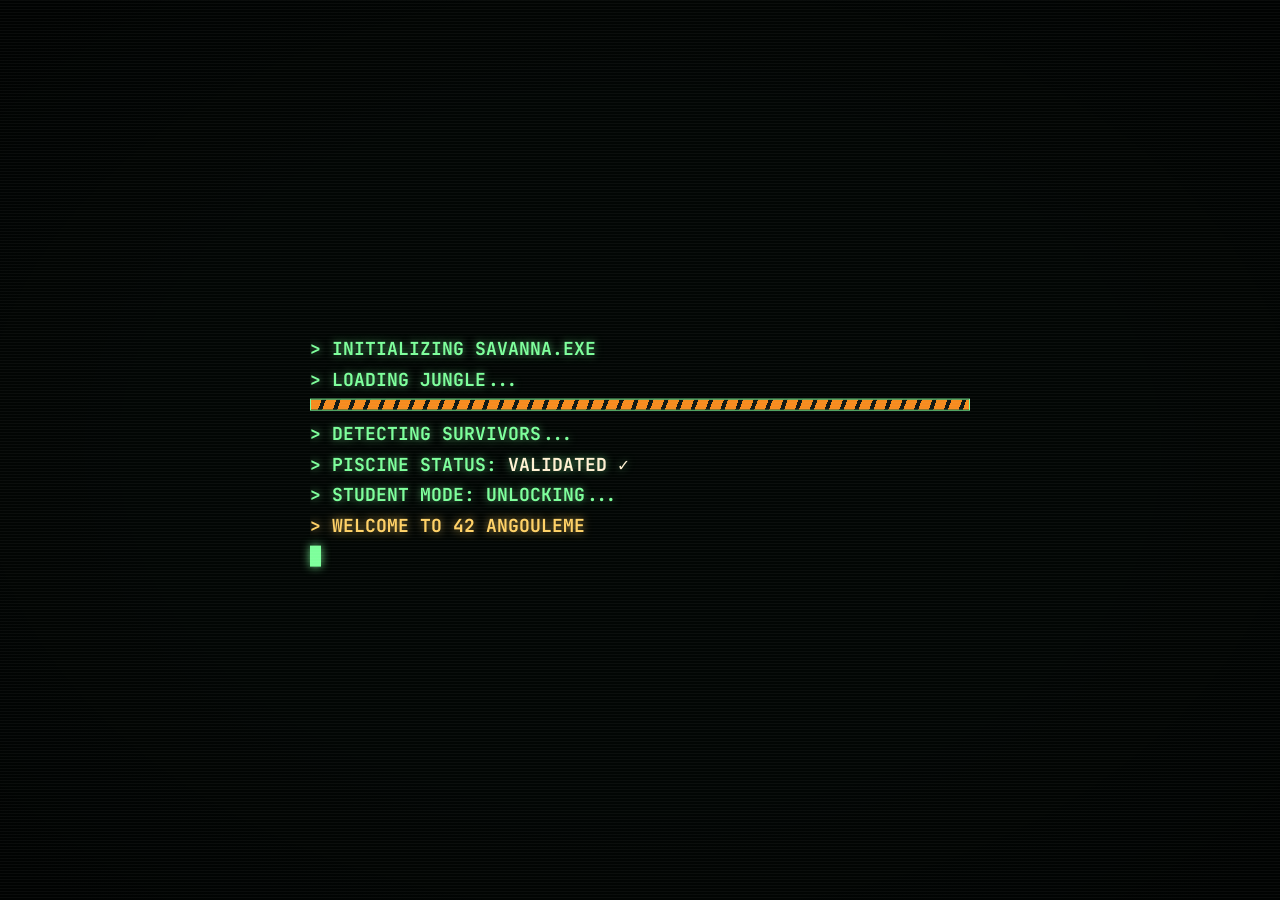
<file: index (2).html>
<!doctype html>
<html lang="fr">
<head>
<meta charset="utf-8">
<meta name="viewport" content="width=device-width, initial-scale=1">
<title>24H EN SAVANE — la rentrée des survivants de la Piscine · 42 Angoulême</title>
<meta name="description" content="24H EN SAVANE : la première semaine de la rentrée des survivants de la Piscine d’août 2026 à 42 Angoulême. Dès le 21 octobre 2026.">
<meta property="og:title" content="24H EN SAVANE — On devient enfin stud !">
<meta property="og:description" content="La première semaine de la rentrée — 42 Angoulême, dès le 21 octobre 2026.">
<meta property="og:type" content="website">
<meta name="theme-color" content="#071C17">
<link rel="icon" href="favicon.svg" type="image/svg+xml">
<link rel="preconnect" href="https://fonts.googleapis.com">
<link rel="preconnect" href="https://fonts.gstatic.com" crossorigin>
<link href="https://fonts.googleapis.com/css2?family=Archivo:wdth,wght@62..125,400..900&amp;family=JetBrains+Mono:wght@400;700;800&amp;family=Luckiest+Guy&amp;display=swap" rel="stylesheet">
<link rel="stylesheet" href="style.css">
</head>
<body>
<div class="sv" id="sv">
<a class="skip" href="#main">Aller au contenu</a>

<!-- ============ NAVIGATION HUD ============ -->
<header class="nav">
<div class="nav-in">
<a class="logo" href="#accueil" aria-label="24H EN SAVANE — retour à l’accueil">
<svg viewBox="0 0 64 64" aria-hidden="true">
<path class="k3" fill="#F68B1E" d="M12 22L9 6L25 13Z"></path>
<path class="k3" fill="#F68B1E" d="M52 22L55 6L39 13Z"></path>
<path class="k3" fill="#F68B1E" d="M32 9C48 9 58 19 58 33C58 45 54 51 46 56C40 59 36 61 32 61C28 61 24 59 18 56C10 51 6 45 6 33C6 19 16 9 32 9Z"></path>
<path fill="#FFF1D2" d="M32 35C40 35 47 39 48 47C48 54 40 58 32 58C24 58 16 54 16 47C17 39 24 35 32 35Z"></path>
<path fill="#111713" d="M32 10L29 17L32 15L35 17Z M14 23L22 26L14 28Z M50 23L42 26L50 28Z M8 35L16 36L9 39Z M56 35L48 36L55 39Z"></path>
<g class="e-n"><path class="k15" fill="#FFD166" d="M17 29C20 25 25 25 28 29C25 32 20 32 17 29Z M47 29C44 25 39 25 36 29C39 32 44 32 47 29Z"></path><circle fill="#111713" cx="23" cy="29" r="1.9"></circle><circle fill="#111713" cx="41" cy="29" r="1.9"></circle></g>
<g class="e-h"><path class="k3" fill="none" d="M18 30Q22.5 25 27 30M37 30Q41.5 25 46 30"></path><path class="k15" fill="#5A1218" d="M24 47C27 54 37 54 40 47Z"></path></g>
<path fill="#3B1F1A" d="M28 40L36 40L32 44Z"></path>
<path class="k2" fill="none" d="M32 44L32 47M32 47C30 50 27 50 25 48M32 47C34 50 37 50 39 48"></path>
</svg>
<span class="logo-t">24H EN SAVANE</span>
</a>
<nav class="nav-links" aria-label="Navigation principale">
<a href="#accueil"><span class="n">01</span>Accueil</a>
<a href="#compte"><span class="n">02</span>Compte à rebours</a>
<a href="#equipage"><span class="n">03</span>L’équipage</a>
<a href="#missions"><span class="n">04</span>Missions</a>
<a href="#piscine"><span class="n">05</span>La Piscine</a>
</nav>
<div class="nav-tools">
<span class="hud-t" id="hud" aria-hidden="true">T-00J 00:00:00</span>
<button class="ic menu-btn" type="button" data-act="toggleMenu" aria-expanded="false" aria-controls="mmenu" aria-label="Ouvrir le menu">
<svg viewBox="0 0 24 24" fill="none" stroke="currentColor" aria-hidden="true" style="stroke-width: 2.2px; stroke-linecap: round"><path d="M4 7h16"></path><path d="M4 12h12"></path><path d="M4 17h16"></path></svg>
</button>
</div>
</div>
</header>

<main id="main">
<!-- ============ HERO ============ -->
<section id="accueil" class="hero" aria-labelledby="h-title">
<div class="h-sky" aria-hidden="true"></div>
<div class="h-sun" aria-hidden="true"></div>
<div class="h-rays fx" aria-hidden="true"></div>
<img class="h-far px" src="canopy-far.svg" alt="" aria-hidden="true">
<img class="h-mid px" src="canopy-mid.svg" alt="" aria-hidden="true">
<div class="rack rack-b rack-bl px" aria-hidden="true"></div>
<div class="rack rack-b rack-br px" aria-hidden="true"></div>
<div class="rack rack-l px" aria-hidden="true"><img class="rack-vine" src="vine.svg" alt=""></div>
<div class="rack rack-r px" aria-hidden="true"><img class="rack-vine" src="vine.svg" alt=""></div>
<div class="mon mon-1 px" aria-hidden="true"><div class="code">#include &lt;unistd.h&gt;

int	main(void)
{
	write(1, "Hello Savane!", 13);
	return (0);
}
<span class="cur"></span></div></div>
<div class="mon mon-2 px" aria-hidden="true"><div class="code">$ norminette libft/
ft_strlen.c: OK!
ft_split.c: OK!
ft_printf.c: OK!
$ make re
&gt; libft.a  ✓</div></div>
<div class="mon mon-3 px" aria-hidden="true"><div class="code">char	*s;

s = malloc(42);
if (!s)
	return (NULL);
/* segfault ? jamais. */
free(s);</div></div>
<div class="mon mon-4 px" aria-hidden="true"><div class="code">[piscine]  août 2026 : OK
[rentrée]  21/10/2026
[mode]     tronc commun
<span class="warn">WARNING: SLEEP NOT FOUND</span></div></div>
<div class="vines" aria-hidden="true">
<img class="vine-i" src="vine.svg" alt="">
<img class="vine-i" src="vine.svg" alt="">
<img class="vine-i" src="vine.svg" alt="">
<img class="vine-i" src="vine.svg" alt="">
</div>
<div class="fg fg-back fg-3 sp-c" aria-hidden="true"><img src="palm.svg" alt=""><span class="egg42">42</span></div>
<div class="fg fg-back fg-4 sp-c" aria-hidden="true"><img src="palm.svg" alt=""></div>
<div class="fg fg-5" aria-hidden="true"><img src="fern.svg" alt=""><span class="egg42">42</span></div>
<div class="fg fg-6" aria-hidden="true"><img src="monstera.svg" alt=""></div>

<div class="h-content">
<p class="kicker">42 Angoulême · Rentrée 2026</p>
<h1 id="h-title" class="title h-title" aria-label="24H EN SAVANE"><span data-text="24H EN" aria-hidden="true">24H EN</span><span data-text="SAVANE" aria-hidden="true">SAVANE</span></h1>
<p class="ribbon cond">La première semaine de la rentrée — dès le 21 octobre 2026</p>

<div class="stage">
<div class="b-energy" aria-hidden="true">
<div class="shield-o"><div class="shield">
<svg viewBox="0 0 40 60"><path class="k2" fill="#FFD166" d="M24 2L6 34L18 34L12 58L34 22L22 22Z"></path></svg>
<small>MISSION 01</small>
<b>Énergie<br>non-stop&nbsp;!</b>
</div></div>
<img class="cans" src="mission-energy.svg" alt="">
<p class="b-shout shout">Tryhard, film, jeux<br>&amp; ambiance&nbsp;!</p>
</div>

<div class="laptop">
<div class="burst" aria-hidden="true"></div>
<div class="scr" aria-hidden="true">
<span class="cam"></span>
<div class="scr-in"><img class="scr-p1" src="palm.svg" alt=""><img class="scr-p2" src="palm.svg" alt=""></div>
</div>
<div class="base" aria-hidden="true"></div>
<svg class="shards" viewBox="0 0 640 300" aria-hidden="true">
<g class="crk" fill="none" stroke="#E9FFF6"><path d="M150 82L120 130L96 150M150 82L170 140M150 82L92 104M150 82L132 160"></path><path d="M490 82L520 128L548 140M490 82L470 146M490 82L552 100M490 82L510 168"></path></g>
<path class="shard k15" fill="#CFF7E6" d="M140 70L160 52L150 84Z"></path>
<path class="shard s2 k15" fill="#E9FFF6" d="M108 38L132 28L124 58Z"></path>
<path class="shard s3 k15" fill="#A8E8CF" d="M498 66L520 50L506 86Z"></path>
<path class="shard s4 k15" fill="#E9FFF6" d="M530 28L554 38L538 58Z"></path>
<path class="shard s5 k15" fill="#CFF7E6" d="M84 84L100 72L104 96Z"></path>
<path class="shard s6 k15" fill="#A8E8CF" d="M556 82L576 74L566 100Z"></path>
</svg>
<div class="tg-wrap">
<button class="tiger-btn" type="button" data-act="pokeTiger" aria-label="Le tigre de la savane — clique-le pour le faire rugir">
<svg class="tiger" viewBox="0 0 400 400" aria-hidden="true">
<defs>
<linearGradient id="tgFurA" x1="0" y1="0" x2="0" y2="1"><stop offset="0" stop-color="#FFC45E"></stop><stop offset=".5" stop-color="#F68B1E"></stop><stop offset="1" stop-color="#C4501A"></stop></linearGradient>
<radialGradient id="tgEyeA" cx=".42" cy=".4" r=".7"><stop offset="0" stop-color="#FFF4C2"></stop><stop offset=".55" stop-color="#FFD166"></stop><stop offset="1" stop-color="#E07F22"></stop></radialGradient>
</defs>
<g class="tg-head">
<path class="k5" fill="url(#tgFurA)" d="M84 132C60 100 62 56 92 40C118 46 144 70 156 92Z"></path>
<path fill="#2A1A12" d="M94 116C82 94 84 68 98 58C114 66 130 82 138 96Z"></path>
<path fill="#FFF1D2" d="M100 110C96 96 98 82 104 74C110 86 118 96 124 104Z"></path>
<path class="k5" fill="url(#tgFurA)" d="M316 132C340 100 338 56 308 40C282 46 256 70 244 92Z"></path>
<path fill="#2A1A12" d="M306 116C318 94 316 68 302 58C286 66 270 82 262 96Z"></path>
<path fill="#FFF1D2" d="M300 110C304 96 302 82 296 74C290 86 282 96 276 104Z"></path>
<path fill="url(#tgFurA)" d="M200 70C252 70 296 86 322 118C340 140 348 168 346 196L376 214L352 230L384 256L352 264L374 296L336 296C318 336 264 368 200 372C136 368 82 336 64 296L26 296L48 264L16 256L48 230L24 214L54 196C52 168 60 140 78 118C104 86 148 70 200 70Z"></path>
<path fill="#FFF1D2" d="M54 196L24 214L48 230L16 256L48 264L26 296L64 296C82 304 108 302 124 290C110 262 104 232 108 204C90 204 70 200 54 196Z"></path>
<path fill="#FFF1D2" d="M346 196L376 214L352 230L384 256L352 264L374 296L336 296C318 304 292 302 276 290C290 262 296 232 292 204C310 204 330 200 346 196Z"></path>
<path fill="#FFF1D2" d="M200 212C236 212 266 226 280 252C296 282 292 322 264 342C246 354 224 362 200 362C176 362 154 354 136 342C108 322 104 282 120 252C134 226 164 212 200 212Z"></path>
<ellipse fill="#FFF1D2" cx="146" cy="160" rx="30" ry="15" transform="rotate(-14 146 160)"></ellipse>
<ellipse fill="#FFF1D2" cx="254" cy="160" rx="30" ry="15" transform="rotate(14 254 160)"></ellipse>
<g fill="#111713">
<path d="M200 84L186 108L200 100L214 108Z"></path>
<path d="M200 116L182 142L200 132L218 142Z"></path>
<path d="M120 100C136 104 150 114 158 128C142 122 128 118 116 118Z"></path>
<path d="M280 100C264 104 250 114 242 128C258 122 272 118 284 118Z"></path>
<path d="M98 130C116 132 132 140 142 152C124 148 108 146 94 148Z"></path>
<path d="M302 130C284 132 268 140 258 152C276 148 292 146 306 148Z"></path>
<path d="M112 170C132 160 158 164 178 182C156 176 134 176 112 182Z"></path>
<path d="M288 170C268 160 242 164 222 182C244 176 266 176 288 182Z"></path>
<path d="M60 176C74 178 86 184 94 192C80 192 68 190 58 188Z"></path>
<path d="M340 176C326 178 314 184 306 192C320 192 332 190 342 188Z"></path>
<path d="M52 214C76 214 94 222 104 234C86 232 70 230 54 228Z"></path>
<path d="M348 214C324 214 306 222 296 234C314 232 330 230 346 228Z"></path>
<path d="M50 250C74 252 92 260 100 272C82 270 66 266 50 264Z"></path>
<path d="M350 250C326 252 308 260 300 272C318 270 334 266 350 264Z"></path>
<path d="M68 288C88 286 104 292 112 300C96 300 82 298 68 296Z"></path>
<path d="M332 288C312 286 296 292 288 300C304 300 318 298 332 296Z"></path>
</g>
<path class="k6" fill="none" d="M200 70C252 70 296 86 322 118C340 140 348 168 346 196L376 214L352 230L384 256L352 264L374 296L336 296C318 336 264 368 200 372C136 368 82 336 64 296L26 296L48 264L16 256L48 230L24 214L54 196C52 168 60 140 78 118C104 86 148 70 200 70Z"></path>
<g class="tg-eye"><path class="k4" fill="url(#tgEyeA)" d="M118 196C132 180 160 178 178 194C164 208 136 210 118 196Z"></path><g class="tg-pupil"><ellipse fill="#111713" cx="150" cy="195" rx="6.5" ry="8.5"></ellipse><circle fill="#FFFFFF" cx="146" cy="191" r="2.6"></circle></g></g>
<g class="tg-eye"><path class="k4" fill="url(#tgEyeA)" d="M282 196C268 180 240 178 222 194C236 208 264 210 282 196Z"></path><g class="tg-pupil"><ellipse fill="#111713" cx="250" cy="195" rx="6.5" ry="8.5"></ellipse><circle fill="#FFFFFF" cx="246" cy="191" r="2.6"></circle></g></g>
<g class="tg-mouth"><path class="k4" fill="#5A1218" d="M154 288C170 300 230 300 246 288C242 330 224 352 200 352C176 352 158 330 154 288Z"></path><path fill="#D9506A" d="M170 330C182 318 218 318 230 330C222 346 178 346 170 330Z"></path></g>
<g class="tg-lowf" fill="#FFF8E7"><path class="k2" d="M172 346L180 326L188 348Z"></path><path class="k2" d="M228 346L220 326L212 348Z"></path></g>
<g fill="#FFF8E7"><path class="k2" d="M164 290L171 310L178 292Z"></path><path class="k2" d="M236 290L229 310L222 292Z"></path></g>
<path class="k5" fill="none" d="M200 262L200 282M200 282C190 294 170 296 154 286M200 282C210 294 230 296 246 286"></path>
<path class="k3" fill="#3B1F1A" d="M176 236C186 228 214 228 224 236C226 248 212 260 200 264C188 260 174 248 176 236Z"></path>
<path class="w3" fill="none" stroke="#8A5A4A" d="M187 237C193 234 201 234 207 236"></path>
<g fill="#111713"><circle cx="168" cy="270" r="2.4"></circle><circle cx="158" cy="263" r="2.4"></circle><circle cx="160" cy="277" r="2.4"></circle><circle cx="232" cy="270" r="2.4"></circle><circle cx="242" cy="263" r="2.4"></circle><circle cx="240" cy="277" r="2.4"></circle></g>
<g class="wh" fill="none" stroke="#FFF1D2"><path d="M148 272L66 256"></path><path d="M148 280L60 284"></path><path d="M150 288L72 310"></path><path d="M252 272L334 256"></path><path d="M252 280L340 284"></path><path d="M250 288L328 310"></path></g>
</g>
</svg>
</button>
</div>
<svg class="paw paw-l" viewBox="0 0 130 110" aria-hidden="true"><path class="k4" fill="url(#tgFurA)" d="M8 62C8 30 32 10 64 10C96 10 122 30 122 62C122 80 108 90 90 90L40 90C22 90 8 80 8 62Z"></path><path fill="#111713" d="M30 28C42 30 50 36 54 46C44 42 36 40 26 40Z M100 28C88 30 80 36 76 46C86 42 94 40 104 40Z M60 16L66 30L72 16Z"></path><path class="k4" fill="none" d="M44 90L48 66M65 92L65 66M86 90L82 66"></path><g fill="#FFF8E7"><path class="k2" d="M30 86C26 96 30 104 38 104C36 98 36 92 38 86Z"></path><path class="k2" d="M52 88C48 98 52 106 60 106C58 100 58 94 60 88Z"></path><path class="k2" d="M74 88C70 98 74 106 82 106C80 100 80 94 82 88Z"></path><path class="k2" d="M96 86C92 96 96 104 104 104C102 98 102 92 104 86Z"></path></g></svg>
<svg class="paw paw-r" viewBox="0 0 130 110" aria-hidden="true"><path class="k4" fill="url(#tgFurA)" d="M8 62C8 30 32 10 64 10C96 10 122 30 122 62C122 80 108 90 90 90L40 90C22 90 8 80 8 62Z"></path><path fill="#111713" d="M30 28C42 30 50 36 54 46C44 42 36 40 26 40Z M100 28C88 30 80 36 76 46C86 42 94 40 104 40Z M60 16L66 30L72 16Z"></path><path class="k4" fill="none" d="M44 90L48 66M65 92L65 66M86 90L82 66"></path><g fill="#FFF8E7"><path class="k2" d="M30 86C26 96 30 104 38 104C36 98 36 92 38 86Z"></path><path class="k2" d="M52 88C48 98 52 106 60 106C58 100 58 94 60 88Z"></path><path class="k2" d="M74 88C70 98 74 106 82 106C80 100 80 94 82 88Z"></path><path class="k2" d="M96 86C92 96 96 104 104 104C102 98 102 92 104 86Z"></path></g></svg>
</div>

<svg class="speed speed-r" viewBox="0 0 120 100" aria-hidden="true"><path d="M10 20L70 8"></path><path d="M14 44L96 36"></path><path d="M18 68L80 66"></path></svg>
<svg class="speed speed-l" viewBox="0 0 120 100" aria-hidden="true"><path d="M10 20L70 8"></path><path d="M14 44L96 36"></path><path d="M18 68L80 66"></path></svg>
<p class="rawr shout" aria-hidden="true">RAWRRR&nbsp;!</p>

<div class="b-surv">
<p class="shout" aria-hidden="true">Badge intra&nbsp;!</p>
<svg class="medal" viewBox="0 0 240 240" role="img" aria-label="Badge illustré : Piscine Survivor, août 2026">
<defs>
<path id="ringP" d="M120 120m-66 0a66 66 0 1 1 132 0a66 66 0 1 1 -132 0"></path>
<radialGradient id="mdBg" cx=".5" cy=".45" r=".6"><stop offset="0" stop-color="#17442D"></stop><stop offset="1" stop-color="#06140D"></stop></radialGradient>
<linearGradient id="mdGold" x1="0" y1="0" x2="0" y2="1"><stop offset="0" stop-color="#FFE9A6"></stop><stop offset=".5" stop-color="#E9A93A"></stop><stop offset="1" stop-color="#9A6216"></stop></linearGradient>
</defs>
<path fill="none" stroke="#2F5E2C" class="w4" d="M94.8 220.9 L87.9 218.9 L81.0 216.4 L74.4 213.5 L68.0 210.1 L61.8 206.2 L56.0 202.0 L50.4 197.3 L45.2 192.2 L40.3 186.8 L35.9 181.1 L31.8 175.1 L28.2 168.8 L25.0 162.3 L22.3 155.6 L20.0 148.7 L18.3 141.6 L17.0 134.5 L16.3 127.3 L16.0 120.0 L16.3 112.7 L17.0 105.5 L18.3 98.4 L20.0 91.3 L22.3 84.4 L25.0 77.7 L28.2 71.2 L31.8 64.9 L35.9 58.9 L40.3 53.2 L45.2 47.8 L50.4 42.7 L56.0 38.0 L61.8 33.8 L68.0 29.9 L74.4 26.5 L81.0 23.6 L87.9 21.1"></path>
<path fill="none" stroke="#2F5E2C" class="w4" d="M145.2 220.9 L152.1 218.9 L159.0 216.4 L165.6 213.5 L172.0 210.1 L178.2 206.2 L184.0 202.0 L189.6 197.3 L194.8 192.2 L199.7 186.8 L204.1 181.1 L208.2 175.1 L211.8 168.8 L215.0 162.3 L217.7 155.6 L220.0 148.7 L221.7 141.6 L223.0 134.5 L223.7 127.3 L224.0 120.0 L223.7 112.7 L223.0 105.5 L221.7 98.4 L220.0 91.3 L217.7 84.4 L215.0 77.7 L211.8 71.2 L208.2 64.9 L204.1 58.9 L199.7 53.2 L194.8 47.8 L189.6 42.7 L184.0 38.0 L178.2 33.8 L172.0 29.9 L165.6 26.5 L159.0 23.6 L152.1 21.1"></path>
<path d="M87.9 218.9Q85.2 205.4 72.3 200.7Q75.0 214.1 87.9 218.9Z" fill="#3E8A4F" class="k15"></path><path d="M87.9 218.9Q74.6 215.2 64.5 224.5Q77.8 228.2 87.9 218.9Z" fill="#2E7140" class="k15"></path><path d="M68.0 210.1Q68.2 196.7 56.8 189.5Q56.7 202.9 68.0 210.1Z" fill="#3E8A4F" class="k15"></path><path d="M68.0 210.1Q56.1 203.8 44.6 210.7Q56.5 216.9 68.0 210.1Z" fill="#2E7140" class="k15"></path><path d="M50.4 197.3Q53.3 184.5 43.9 175.4Q41.1 188.2 50.4 197.3Z" fill="#3E8A4F" class="k15"></path><path d="M50.4 197.3Q40.4 188.9 28.0 193.1Q38.0 201.5 50.4 197.3Z" fill="#2E7140" class="k15"></path><path d="M35.9 181.1Q41.2 169.6 34.1 159.0Q28.8 170.6 35.9 181.1Z" fill="#3E8A4F" class="k15"></path><path d="M35.9 181.1Q28.0 171.1 15.4 172.6Q23.2 182.6 35.9 181.1Z" fill="#2E7140" class="k15"></path><path d="M25.0 162.3Q32.4 152.4 27.8 140.9Q20.4 150.8 25.0 162.3Z" fill="#3E8A4F" class="k15"></path><path d="M25.0 162.3Q19.5 151.2 7.2 150.1Q12.7 161.2 25.0 162.3Z" fill="#2E7140" class="k15"></path><path d="M18.3 141.6Q27.3 133.7 25.3 121.8Q16.2 129.8 18.3 141.6Z" fill="#3E8A4F" class="k15"></path><path d="M18.3 141.6Q15.3 130.0 3.8 126.4Q6.8 138.1 18.3 141.6Z" fill="#2E7140" class="k15"></path><path d="M16.0 120.0Q26.2 114.3 26.7 102.6Q16.5 108.3 16.0 120.0Z" fill="#3E8A4F" class="k15"></path><path d="M16.0 120.0Q15.5 108.3 5.3 102.6Q5.8 114.3 16.0 120.0Z" fill="#2E7140" class="k15"></path><path d="M18.3 98.4Q29.1 95.0 31.9 84.0Q21.1 87.4 18.3 98.4Z" fill="#3E8A4F" class="k15"></path><path d="M18.3 98.4Q20.2 87.2 11.7 79.7Q9.7 90.9 18.3 98.4Z" fill="#2E7140" class="k15"></path><path d="M25.0 77.7Q35.9 76.7 40.8 66.8Q29.9 67.8 25.0 77.7Z" fill="#3E8A4F" class="k15"></path><path d="M25.0 77.7Q29.1 67.5 22.5 58.7Q18.4 68.9 25.0 77.7Z" fill="#2E7140" class="k15"></path><path d="M35.9 58.9Q46.4 60.1 53.0 51.8Q42.5 50.5 35.9 58.9Z" fill="#3E8A4F" class="k15"></path><path d="M35.9 58.9Q41.8 50.0 37.3 40.3Q31.4 49.2 35.9 58.9Z" fill="#2E7140" class="k15"></path><path d="M50.4 42.7Q60.2 46.0 68.1 39.4Q58.3 36.1 50.4 42.7Z" fill="#3E8A4F" class="k15"></path><path d="M50.4 42.7Q57.8 35.5 55.5 25.5Q48.1 32.7 50.4 42.7Z" fill="#2E7140" class="k15"></path><path d="M68.0 29.9Q76.6 35.0 85.4 30.4Q76.8 25.3 68.0 29.9Z" fill="#3E8A4F" class="k15"></path><path d="M68.0 29.9Q76.4 24.6 76.3 14.6Q67.9 20.0 68.0 29.9Z" fill="#2E7140" class="k15"></path><path d="M152.1 218.9Q162.2 228.2 175.5 224.5Q165.4 215.2 152.1 218.9Z" fill="#3E8A4F" class="k15"></path><path d="M152.1 218.9Q165.0 214.1 167.7 200.7Q154.8 205.4 152.1 218.9Z" fill="#2E7140" class="k15"></path><path d="M172.0 210.1Q183.5 216.9 195.4 210.7Q183.9 203.8 172.0 210.1Z" fill="#3E8A4F" class="k15"></path><path d="M172.0 210.1Q183.3 202.9 183.2 189.5Q171.8 196.7 172.0 210.1Z" fill="#2E7140" class="k15"></path><path d="M189.6 197.3Q202.0 201.5 212.0 193.1Q199.6 188.9 189.6 197.3Z" fill="#3E8A4F" class="k15"></path><path d="M189.6 197.3Q198.9 188.2 196.1 175.4Q186.7 184.5 189.6 197.3Z" fill="#2E7140" class="k15"></path><path d="M204.1 181.1Q216.8 182.6 224.6 172.6Q212.0 171.1 204.1 181.1Z" fill="#3E8A4F" class="k15"></path><path d="M204.1 181.1Q211.2 170.6 205.9 159.0Q198.8 169.6 204.1 181.1Z" fill="#2E7140" class="k15"></path><path d="M215.0 162.3Q227.3 161.2 232.8 150.1Q220.5 151.2 215.0 162.3Z" fill="#3E8A4F" class="k15"></path><path d="M215.0 162.3Q219.6 150.8 212.2 140.9Q207.6 152.4 215.0 162.3Z" fill="#2E7140" class="k15"></path><path d="M221.7 141.6Q233.2 138.1 236.2 126.4Q224.7 130.0 221.7 141.6Z" fill="#3E8A4F" class="k15"></path><path d="M221.7 141.6Q223.8 129.8 214.7 121.8Q212.7 133.7 221.7 141.6Z" fill="#2E7140" class="k15"></path><path d="M224.0 120.0Q234.2 114.3 234.7 102.6Q224.5 108.3 224.0 120.0Z" fill="#3E8A4F" class="k15"></path><path d="M224.0 120.0Q223.5 108.3 213.3 102.6Q213.8 114.3 224.0 120.0Z" fill="#2E7140" class="k15"></path><path d="M221.7 98.4Q230.3 90.9 228.3 79.7Q219.8 87.2 221.7 98.4Z" fill="#3E8A4F" class="k15"></path><path d="M221.7 98.4Q218.9 87.4 208.1 84.0Q210.9 95.0 221.7 98.4Z" fill="#2E7140" class="k15"></path><path d="M215.0 77.7Q221.6 68.9 217.5 58.7Q210.9 67.5 215.0 77.7Z" fill="#3E8A4F" class="k15"></path><path d="M215.0 77.7Q210.1 67.8 199.2 66.8Q204.1 76.7 215.0 77.7Z" fill="#2E7140" class="k15"></path><path d="M204.1 58.9Q208.6 49.2 202.7 40.3Q198.2 50.0 204.1 58.9Z" fill="#3E8A4F" class="k15"></path><path d="M204.1 58.9Q197.5 50.5 187.0 51.8Q193.6 60.1 204.1 58.9Z" fill="#2E7140" class="k15"></path><path d="M189.6 42.7Q191.9 32.7 184.5 25.5Q182.2 35.5 189.6 42.7Z" fill="#3E8A4F" class="k15"></path><path d="M189.6 42.7Q181.7 36.1 171.9 39.4Q179.8 46.0 189.6 42.7Z" fill="#2E7140" class="k15"></path><path d="M172.0 29.9Q172.1 20.0 163.7 14.6Q163.6 24.6 172.0 29.9Z" fill="#3E8A4F" class="k15"></path><path d="M172.0 29.9Q163.2 25.3 154.6 30.4Q163.4 35.0 172.0 29.9Z" fill="#2E7140" class="k15"></path>
<circle class="k4" cx="120" cy="120" r="88" fill="url(#mdGold)"></circle>
<circle class="k3" cx="120" cy="120" r="78" fill="url(#mdBg)"></circle>
<g class="circ" fill="none" stroke="#7DFF9B"><path d="M60 120h18l8-8h12"></path><path d="M180 120h-18l-8 8h-12"></path><path d="M120 60v14l8 8"></path><path d="M120 180v-14l-8-8"></path><circle cx="98" cy="112" r="2.5"></circle><circle cx="142" cy="128" r="2.5"></circle></g>
<text class="ring-t"><textPath href="#ringP" startOffset="0">PISCINE SURVIVOR · AOÛT 2026 · 42 ANGOULÊME ·</textPath></text>
<svg x="86" y="82" width="68" height="68" viewBox="0 0 64 64">
<path class="k3" fill="#F68B1E" d="M12 22L9 6L25 13Z"></path><path class="k3" fill="#F68B1E" d="M52 22L55 6L39 13Z"></path>
<path class="k3" fill="#F68B1E" d="M32 9C48 9 58 19 58 33C58 45 54 51 46 56C40 59 36 61 32 61C28 61 24 59 18 56C10 51 6 45 6 33C6 19 16 9 32 9Z"></path>
<path fill="#FFF1D2" d="M32 35C40 35 47 39 48 47C48 54 40 58 32 58C24 58 16 54 16 47C17 39 24 35 32 35Z"></path>
<path fill="#111713" d="M32 10L29 17L32 15L35 17Z M14 23L22 26L14 28Z M50 23L42 26L50 28Z M8 35L16 36L9 39Z M56 35L48 36L55 39Z"></path>
<path class="k15" fill="#FFD166" d="M17 29C20 25 25 25 28 29C25 32 20 32 17 29Z M47 29C44 25 39 25 36 29C39 32 44 32 47 29Z"></path><circle fill="#111713" cx="23" cy="29" r="1.9"></circle><circle fill="#111713" cx="41" cy="29" r="1.9"></circle>
<path class="k15" fill="#5A1218" d="M23 45C26 54 38 54 41 45C36 48 28 48 23 45Z"></path><path fill="#FFF8E7" d="M26 46L28 50L30 47Z M38 46L36 50L34 47Z"></path>
<path fill="#3B1F1A" d="M28 40L36 40L32 44Z"></path>
</svg>
<path class="k3" fill="#C4501A" d="M70 194L170 194L184 211L170 226L70 226L56 211Z"></path>
<text class="rib-t" x="120" y="216">PISCINE SURVIVOR</text>
</svg>
</div>
</div>
</div>

<img class="students students-l" src="students-left.svg" alt="" aria-hidden="true">
<img class="students students-r" src="students-right.svg" alt="" aria-hidden="true">
<img class="h-bush" src="bush-front.svg" alt="" aria-hidden="true">
<div class="fg fg-1 sp-a" aria-hidden="true"><img src="monstera.svg" alt=""><span class="egg42">42</span></div>
<div class="fg fg-2 sp-b" aria-hidden="true"><img src="banana.svg" alt=""><span class="egg42">42</span></div>

<div class="h-bottom">
<div class="h-cta">
<a class="btn btn-p" href="#equipage">Explorer la savane
<svg viewBox="0 0 24 24" fill="none" stroke="currentColor" aria-hidden="true" style="stroke-width: 2.6px; stroke-linecap: round; stroke-linejoin: round"><path d="M5 12h14"></path><path d="M13 6l6 6-6 6"></path></svg></a>
<a class="btn btn-s" href="#compte">Voir le compte à rebours</a>
</div>
<p class="h-badge"><i aria-hidden="true"></i>PISCINE AOÛT 2026&nbsp;: SURVÉCUE</p>
</div>
<a class="scroll-ind" href="#compte"><i aria-hidden="true"></i>SCROLL POUR EXPLORER LA JUNGLE ↓</a>
<div class="ffs fx" aria-hidden="true"><span class="ff"></span><span class="ff"></span><span class="ff"></span><span class="ff"></span><span class="ff"></span><span class="ff"></span><span class="ff"></span><span class="ff"></span><span class="ff"></span><span class="ff"></span><span class="ff"></span><span class="ff"></span><span class="ff"></span><span class="ff"></span><span class="ff"></span><span class="ff"></span><span class="ff"></span><span class="ff"></span></div>
<div class="grain" aria-hidden="true"></div>
</section>

<!-- ============ COUNTDOWN ============ -->
<section id="compte" class="sec cd" aria-labelledby="cd-h">
<img class="band band-top" src="canopy-mid.svg" alt="" aria-hidden="true">
<div class="wrap">
<p class="eyebrow"><span class="glitch" data-text="// T-MINUS · SAVANNA.EXE">// T-MINUS · SAVANNA.EXE</span></p>
<h2 id="cd-h" class="h2">Le compte à rebours avant le grand saut</h2>
<div class="slab-w">
<img class="slab-vine v1" src="vine.svg" alt="" aria-hidden="true">
<img class="slab-vine v3" src="vine.svg" alt="" aria-hidden="true">
<img class="slab-vine v2" src="vine.svg" alt="" aria-hidden="true">
<div class="sparks" aria-hidden="true"><i class="spark"></i><i class="spark"></i><i class="spark"></i><i class="spark"></i><i class="spark"></i><i class="spark"></i><i class="spark"></i><i class="spark"></i><i class="spark"></i><i class="spark"></i></div>
<div class="slab" role="timer" aria-live="off" id="cd-slab" aria-label="Compte à rebours avant la rentrée du 21 octobre 2026">
<p class="glyphs" aria-hidden="true">◆ 42 ◆ ▲ ◆ 42 ◆ ▼ ◆ 42 ◆ ▲ ◆ 42 ◆ ▼ ◆ 42 ◆</p>
<div class="cd-row" aria-hidden="true">
<div class="cd-u"><div class="cd-scr" id="cdu-d"></div><span class="cd-l">Jours</span></div>
<span class="cd-colon">:</span>
<div class="cd-u"><div class="cd-scr" id="cdu-h"></div><span class="cd-l">Heures</span></div>
<span class="cd-colon">:</span>
<div class="cd-u"><div class="cd-scr" id="cdu-m"></div><span class="cd-l">Minutes</span></div>
<span class="cd-colon">:</span>
<div class="cd-u"><div class="cd-scr" id="cdu-s"></div><span class="cd-l">Secondes</span></div>
</div>
<div class="slab-foot" aria-hidden="true"><span>Sync : Europe/Paris</span><span id="cd-foot">Statut : en approche</span><span>Cible : 21.10.2026 — 00:00</span></div>
</div>
</div>
<p class="cd-quote" id="cd-quote">« Chaque seconde nous rapproche du tronc commun. »</p>
<p class="fine">Repère indicatif : 21 octobre 2026 à 00:00, heure de Paris. L’horaire officiel de la rentrée peut différer.</p>
</div>
</section>

<!-- ============ CREW ============ -->
<section id="equipage" class="sec crew" aria-labelledby="crew-h">
<div class="wrap">
<div class="crew-head">
<p class="eyebrow">// 11 survivants + 1 place mystère</p>
<div class="plank"><h2 id="crew-h" class="h2">L’équipage de la savane</h2></div>
<p class="lead">« Ils ont survécu à la Piscine. Maintenant, place au tronc commun. »</p>
<div class="crew-tools">
<button class="chip" type="button" data-act="reroll">
<svg viewBox="0 0 24 24" fill="none" stroke="currentColor" aria-hidden="true" style="stroke-width: 2px; stroke-linejoin: round"><rect x="3" y="3" width="18" height="18" rx="4"></rect><circle cx="8.5" cy="8.5" r="1.3" fill="currentColor"></circle><circle cx="15.5" cy="15.5" r="1.3" fill="currentColor"></circle><circle cx="12" cy="12" r="1.3" fill="currentColor"></circle></svg>
Relancer les titres</button>
</div>
<p class="swipe" aria-hidden="true">← Glisse pour voir l’équipage →</p>
</div>
<ul class="crew-grid" id="crew-grid"></ul>
</div>
</section>

<!-- ============ MISSIONS ============ -->
<section id="missions" class="sec ms" aria-labelledby="ms-h">
<img class="band band-top" src="bush-front.svg" alt="" aria-hidden="true">
<div class="wrap">
<div class="ms-head">
<p class="eyebrow">// Carte de l’expédition</p>
<h2 id="ms-h" class="h2">Le programme des survivants</h2>
<p class="lead">Cinq missions prévues pendant la première semaine. Chaque étape débloque la suivante — comme un vrai niveau de jeu.</p>
</div>
<div class="trail">
<svg class="trail-svg" viewBox="0 0 240 1800" preserveAspectRatio="none" aria-hidden="true"><path class="trail-bg" pathLength="1" d="M120 0C190 40 190 110 120 150C30 230 30 430 120 510C210 590 210 790 120 870C30 950 30 1150 120 1230C210 1310 210 1510 120 1590C70 1650 110 1740 120 1800"></path><path class="trail-draw" pathLength="1" d="M120 0C190 40 190 110 120 150C30 230 30 430 120 510C210 590 210 790 120 870C30 950 30 1150 120 1230C210 1310 210 1510 120 1590C70 1650 110 1740 120 1800"></path></svg>
<svg class="trail-svg trail-m" viewBox="0 0 60 3000" preserveAspectRatio="none" aria-hidden="true"><path class="trail-bg" pathLength="1" d="M30 0C55 150 5 300 30 450C55 600 5 750 30 900C55 1050 5 1200 30 1350C55 1500 5 1650 30 1800C55 1950 5 2100 30 2250C55 2400 5 2550 30 2700C45 2800 30 2900 30 3000"></path><path class="trail-draw" pathLength="1" d="M30 0C55 150 5 300 30 450C55 600 5 750 30 900C55 1050 5 1200 30 1350C55 1500 5 1650 30 1800C55 1950 5 2100 30 2250C55 2400 5 2550 30 2700C45 2800 30 2900 30 3000"></path></svg>
<ol class="ms-list" id="ms-list"></ol>
</div>
</div>
</section>

<!-- ============ PISCINE ============ -->
<section id="piscine" class="sec pi" aria-labelledby="pi-h">
<div class="pi-code" aria-hidden="true"><div class="pi-scroll"><div class="code">$ cd piscine_aout_2026/
$ ls
c00  c01  c02  c03  shell00  shell01  rush00  exam00
$ norminette c00/
ft_putchar.c: OK!
ft_print_alphabet.c: OK!
$ gcc -Wall -Wextra -Werror main.c
$ ./a.out
Segmentation fault (core dumped)
$ # respire.
$ gdb ./a.out
(gdb) run
Program received signal SIGSEGV
(gdb) bt
#0  ft_strcpy (dest=0x0, src=...)
$ vim ex02/ft_strcpy.c
$ git push
Moulinette : 0/100
$ # on recommence.
Moulinette : 100/100 ✓
exam00 : passed
rush01 : passed
jour 12 : café++
jour 19 : sommeil = NULL
jour 26 : on y croit
PISCINE : VALIDÉE ✓
$ echo "merci les potes"
merci les potes
</div><div class="code">$ cd piscine_aout_2026/
$ ls
c00  c01  c02  c03  shell00  shell01  rush00  exam00
$ norminette c00/
ft_putchar.c: OK!
ft_print_alphabet.c: OK!
$ gcc -Wall -Wextra -Werror main.c
$ ./a.out
Segmentation fault (core dumped)
$ # respire.
$ gdb ./a.out
(gdb) run
Program received signal SIGSEGV
(gdb) bt
#0  ft_strcpy (dest=0x0, src=...)
$ vim ex02/ft_strcpy.c
$ git push
Moulinette : 0/100
$ # on recommence.
Moulinette : 100/100 ✓
exam00 : passed
rush01 : passed
jour 12 : café++
jour 19 : sommeil = NULL
jour 26 : on y croit
PISCINE : VALIDÉE ✓
$ echo "merci les potes"
merci les potes
</div></div></div>
<div class="pi-spot" aria-hidden="true"></div>
<div class="wrap">
<p class="eyebrow">// LOG — piscine_aout_2026.txt</p>
<h2 id="pi-h" class="h2">Août 2026 — ils ont survécu.</h2>
<div class="pi-story">
<p>On est arrivés pour la Piscine.</p>
<p>Des journées à rallonge, des exercices sans pitié, du debug, de la fatigue et pas mal de doutes.</p>
<p class="big">On a tenu bon.</p>
<p class="big">On l’a réussie.</p>
<p>Maintenant, une nouvelle aventure commence.</p>
</div>
<ol class="tlx">
<li class="tl-i done"><span class="tl-dot" aria-hidden="true">✓</span><p class="tl-k">Août 2026</p><h3>La Piscine</h3><p>Validée. Survécue. Méritée.</p></li>
<li class="tl-i now"><span class="tl-dot" aria-hidden="true">●</span><p class="tl-k">Octobre 2026</p><h3>La rentrée</h3><p>Dès le 21 octobre 2026.</p></li>
<li class="tl-i next"><span class="tl-dot" aria-hidden="true">→</span><p class="tl-k">Prochaine étape</p><h3>Le tronc commun</h3><p>libft, ft_printf… et la suite.</p></li>
</ol>
<blockquote class="pi-quote"><p>« La Piscine était l’épreuve. <em>La savane est notre territoire.</em> »</p></blockquote>
</div>
<img class="pi-sil" src="canopy-mid.svg" alt="" aria-hidden="true">
</section>

<!-- ============ FINALE ============ -->
<section id="final" class="fin" aria-labelledby="fin-h">
<div class="fin-sky" aria-hidden="true"></div>
<div class="fin-sun" aria-hidden="true"></div>
<div class="h-rays fin-rays fx" aria-hidden="true"></div>
<img class="fin-far" src="canopy-far.svg" alt="" aria-hidden="true">
<img class="fin-mid" src="canopy-mid.svg" alt="" aria-hidden="true">
<div class="fin-leaf fl-3" aria-hidden="true"><img src="palm.svg" alt=""></div>
<div class="fin-leaf fl-4" aria-hidden="true"><img src="palm.svg" alt=""></div>
<div class="fin-leaf fl-1" aria-hidden="true"><img src="monstera.svg" alt=""></div>
<div class="fin-leaf fl-2" aria-hidden="true"><img src="banana.svg" alt=""></div>
<div class="wrap fin-in">
<h2 id="fin-h" class="title fin-title" aria-label="On devient enfin stud !"><span data-text="ON DEVIENT" aria-hidden="true">ON DEVIENT</span><span data-text="ENFIN STUD !" aria-hidden="true">ENFIN STUD&nbsp;!</span></h2>
<p class="fin-date cond">21 octobre 2026 — 42 Angoulême</p>
<p class="fin-sub">La Piscine n’était que le commencement.</p>
<div class="fin-zone" aria-hidden="true">
<svg class="fin-tg" viewBox="0 0 400 400">
<defs><radialGradient id="fEye"><stop offset="0" stop-color="#FFF6C8"></stop><stop offset=".45" stop-color="#FFD166"></stop><stop offset="1" stop-color="#FF8617" stop-opacity="0"></stop></radialGradient></defs>
<g class="fin-sil">
<path d="M84 132C60 100 62 56 92 40C118 46 144 70 156 92Z"></path>
<path d="M316 132C340 100 338 56 308 40C282 46 256 70 244 92Z"></path>
<path d="M200 70C252 70 296 86 322 118C340 140 348 168 346 196L376 214L352 230L384 256L352 264L374 296L336 296C318 336 264 368 200 372C136 368 82 336 64 296L26 296L48 264L16 256L48 230L24 214L54 196C52 168 60 140 78 118C104 86 148 70 200 70Z"></path>
</g>
<g class="fin-eyes"><ellipse cx="148" cy="194" rx="40" ry="24" fill="url(#fEye)"></ellipse><ellipse cx="252" cy="194" rx="40" ry="24" fill="url(#fEye)"></ellipse><path fill="#FFE39A" d="M120 196C134 182 160 180 176 194C162 206 136 208 120 196Z"></path><path fill="#FFE39A" d="M280 196C266 182 240 180 224 194C238 206 264 208 280 196Z"></path><ellipse fill="#111713" cx="150" cy="195" rx="3.5" ry="9"></ellipse><ellipse fill="#111713" cx="250" cy="195" rx="3.5" ry="9"></ellipse></g>
</svg>
</div>
<div class="panel">
<img class="panel-vine v1" src="vine.svg" alt="" aria-hidden="true">
<img class="panel-vine v2" src="vine.svg" alt="" aria-hidden="true">
<p class="panel-k cond">L’équipage</p>
<ul class="panel-names" id="panel-names"></ul>
</div>
<div class="fin-cta"><a class="btn btn-p" href="#accueil">Revenir au début ↑</a></div>
</div>
</section>
</main>

<!-- ============ OVERLAYS ============ -->
<button class="term-fab" type="button" data-act="toggleTerm" aria-expanded="false" aria-controls="terminal-42"><span class="glitch" data-text="&gt;_ TERMINAL 42">&gt;_ TERMINAL 42</span></button>

<div data-if="term" hidden>
<div id="terminal-42" class="tw" role="dialog" aria-label="Terminal 42">
<div class="tw-bar"><span class="tw-dots" aria-hidden="true"><i></i><i></i><i></i></span><span>savane@42angouleme: ~</span><img src="fern.svg" alt="" aria-hidden="true"><button class="tw-x" type="button" data-act="closeTerm" aria-label="Fermer le terminal"><svg viewBox="0 0 24 24" fill="none" stroke="currentColor" aria-hidden="true" style="stroke-width: 2.4px; stroke-linecap: round"><path d="M6 6l12 12"></path><path d="M18 6L6 18"></path></svg></button></div>
<div class="tw-body">
<div id="tw-log" aria-live="polite"></div>
<div class="tw-prompt"><label for="tw-input">savane@42:~$</label><input id="tw-input" class="tw-in" type="text" autocomplete="off" spellcheck="false"></div>
</div>
</div>
</div>

<div data-if="menu" hidden>
<div id="mmenu" class="mmenu" role="dialog" aria-modal="true" aria-label="Menu">
<img class="mm-leaf mm-l4" src="palm.svg" alt="" aria-hidden="true">
<img class="mm-leaf mm-l1" src="monstera.svg" alt="" aria-hidden="true">
<img class="mm-leaf mm-l2" src="banana.svg" alt="" aria-hidden="true">
<img class="mm-leaf mm-l3" src="fern.svg" alt="" aria-hidden="true">
<button class="ic mm-x" type="button" data-act="closeMenu" aria-label="Fermer le menu"><svg viewBox="0 0 24 24" fill="none" stroke="currentColor" aria-hidden="true" style="stroke-width: 2.4px; stroke-linecap: round"><path d="M6 6l12 12"></path><path d="M18 6L6 18"></path></svg></button>
<a class="mm-a" href="#accueil" data-act="closeMenu"><span>01</span>Accueil</a>
<a class="mm-a" href="#compte" data-act="closeMenu"><span>02</span>Compte à rebours</a>
<a class="mm-a" href="#equipage" data-act="closeMenu"><span>03</span>L’équipage</a>
<a class="mm-a" href="#missions" data-act="closeMenu"><span>04</span>Missions</a>
<a class="mm-a" href="#piscine" data-act="closeMenu"><span>05</span>La Piscine</a>
</div>
</div>

<div data-if="modalOpen" hidden>
<button class="m-back" type="button" tabindex="-1" data-act="closeModal" aria-label="Fermer la fiche"></button>
<div class="modal" id="modal" role="dialog" aria-modal="true" aria-labelledby="m-name">
<button class="ic m-x" type="button" data-act="closeModal" aria-label="Fermer la fiche"><svg viewBox="0 0 24 24" fill="none" stroke="currentColor" aria-hidden="true" style="stroke-width: 2.4px; stroke-linecap: round"><path d="M6 6l12 12"></path><path d="M18 6L6 18"></path></svg></button>
<div data-if="sel.real" hidden>
<div class="m-grid">
<img class="m-av" id="m-av" alt="">
<div>
<p class="m-k">Fiche de survivant · Totem : <span id="m-totem"></span></p>
<h3 id="m-name" class="m-name"></h3>
<p class="m-title">« <span id="m-title"></span> »</p>
<p class="m-desc" id="m-desc"></p>
<dl class="m-dl">
<dt id="m-sl"></dt><dd id="m-sv"></dd>
</dl>
</div>
</div>
</div>
<div data-if="sel.mystery" hidden>
<div class="m-grid">
<span class="qm" aria-hidden="true">?</span>
<div>
<p class="m-k">Slot libre · 0x2A</p>
<h3 id="m-name-x" class="m-name">Prochain survivant&nbsp;?</h3>
<p class="m-desc">Une place reste ouverte dans l’équipage. Toi aussi tu as survécu à la Piscine d’août 2026 ? La savane garde une liane pour toi.</p>
<p class="m-note">Pour rejoindre l’équipage, demande directement à l’un des survivants.</p>
</div>
</div>
</div>
</div>
</div>

<div data-if="celebrating" hidden>
<div class="celeb" role="alert">
<div aria-hidden="true"><i class="conf"></i><i class="conf"></i><i class="conf"></i><i class="conf"></i><i class="conf"></i><i class="conf"></i><i class="conf"></i><i class="conf"></i><i class="conf"></i><i class="conf"></i><i class="conf"></i><i class="conf"></i><i class="conf"></i><i class="conf"></i><i class="conf"></i><i class="conf"></i><i class="conf"></i><i class="conf"></i><i class="conf"></i><i class="conf"></i><i class="conf"></i><i class="conf"></i><i class="conf"></i><i class="conf"></i><i class="conf"></i><i class="conf"></i><i class="conf"></i><i class="conf"></i><i class="conf"></i><i class="conf"></i></div>
<svg class="mini" viewBox="0 0 64 64" aria-hidden="true">
<path class="k3" fill="#F68B1E" d="M12 22L9 6L25 13Z"></path><path class="k3" fill="#F68B1E" d="M52 22L55 6L39 13Z"></path>
<path class="k3" fill="#F68B1E" d="M32 9C48 9 58 19 58 33C58 45 54 51 46 56C40 59 36 61 32 61C28 61 24 59 18 56C10 51 6 45 6 33C6 19 16 9 32 9Z"></path>
<path fill="#FFF1D2" d="M32 35C40 35 47 39 48 47C48 54 40 58 32 58C24 58 16 54 16 47C17 39 24 35 32 35Z"></path>
<path fill="#111713" d="M32 10L29 17L32 15L35 17Z M14 23L22 26L14 28Z M50 23L42 26L50 28Z M8 35L16 36L9 39Z M56 35L48 36L55 39Z"></path>
<path class="k3" fill="none" d="M18 30Q22.5 25 27 30M37 30Q41.5 25 46 30"></path>
<path class="k15" fill="#5A1218" d="M22 45C25 56 39 56 42 45C36 48 28 48 22 45Z"></path>
<path fill="#3B1F1A" d="M28 40L36 40L32 44Z"></path>
</svg>
<p class="celeb-msg">La savane est ouverte. Bienvenue au tronc commun&nbsp;!</p>
<button class="btn btn-p" type="button" data-act="closeCelebrate">Rugir et continuer</button>
</div>
</div>

<div data-if="roaring" hidden><p class="roar-pop shout" aria-hidden="true">RAWRRR&nbsp;!</p></div>

<div data-if="crash" hidden>
<div class="crash" role="alert"><b>Segmentation fault (core dumped)</b><span>Le tigre redémarre la jungle… pense à free() tes rêves.</span></div>
</div>

<div data-if="badge" hidden>
<div class="pc-badge" role="status">
<svg viewBox="0 0 40 40" aria-hidden="true"><path class="k2" fill="#FFD166" d="M20 2L36 8L34 24C32 31 26 36 20 38C14 36 8 31 6 24L4 8Z"></path><text class="pc42" x="20" y="26">42</text></svg>
<span>Piscine completed</span>
</div>
</div>

<div data-if="toastOn" hidden><div class="toast" id="toast" role="status"></div></div>

<!-- ============ INTRO CINÉMATIQUE ============ -->
<div data-if="introOn" hidden>
<div class="intro" id="intro" role="dialog" aria-modal="true" aria-label="Introduction de 24H EN SAVANE">
<div class="in-scene" aria-hidden="true">
<div class="in-sky"></div>
<div class="in-sun"></div>
<img class="in-far" src="canopy-far.svg" alt="">
<img class="in-mid" src="canopy-mid.svg" alt="">
<div class="in-mist"></div>
</div>
<div data-if="introTiger" hidden>
<div class="in-stage">
<div class="in-shake">
<div class="in-tiger" aria-hidden="true">
<svg class="tiger" viewBox="0 0 400 400">
<defs>
<linearGradient id="tgFurB" x1="0" y1="0" x2="0" y2="1"><stop offset="0" stop-color="#FFC45E"></stop><stop offset=".5" stop-color="#F68B1E"></stop><stop offset="1" stop-color="#C4501A"></stop></linearGradient>
<radialGradient id="tgEyeB" cx=".42" cy=".4" r=".7"><stop offset="0" stop-color="#FFF4C2"></stop><stop offset=".55" stop-color="#FFD166"></stop><stop offset="1" stop-color="#E07F22"></stop></radialGradient>
</defs>
<g class="tg-head">
<path class="k5" fill="url(#tgFurB)" d="M84 132C60 100 62 56 92 40C118 46 144 70 156 92Z"></path>
<path fill="#2A1A12" d="M94 116C82 94 84 68 98 58C114 66 130 82 138 96Z"></path>
<path fill="#FFF1D2" d="M100 110C96 96 98 82 104 74C110 86 118 96 124 104Z"></path>
<path class="k5" fill="url(#tgFurB)" d="M316 132C340 100 338 56 308 40C282 46 256 70 244 92Z"></path>
<path fill="#2A1A12" d="M306 116C318 94 316 68 302 58C286 66 270 82 262 96Z"></path>
<path fill="#FFF1D2" d="M300 110C304 96 302 82 296 74C290 86 282 96 276 104Z"></path>
<path fill="url(#tgFurB)" d="M200 70C252 70 296 86 322 118C340 140 348 168 346 196L376 214L352 230L384 256L352 264L374 296L336 296C318 336 264 368 200 372C136 368 82 336 64 296L26 296L48 264L16 256L48 230L24 214L54 196C52 168 60 140 78 118C104 86 148 70 200 70Z"></path>
<path fill="#FFF1D2" d="M54 196L24 214L48 230L16 256L48 264L26 296L64 296C82 304 108 302 124 290C110 262 104 232 108 204C90 204 70 200 54 196Z"></path>
<path fill="#FFF1D2" d="M346 196L376 214L352 230L384 256L352 264L374 296L336 296C318 304 292 302 276 290C290 262 296 232 292 204C310 204 330 200 346 196Z"></path>
<path fill="#FFF1D2" d="M200 212C236 212 266 226 280 252C296 282 292 322 264 342C246 354 224 362 200 362C176 362 154 354 136 342C108 322 104 282 120 252C134 226 164 212 200 212Z"></path>
<ellipse fill="#FFF1D2" cx="146" cy="160" rx="30" ry="15" transform="rotate(-14 146 160)"></ellipse>
<ellipse fill="#FFF1D2" cx="254" cy="160" rx="30" ry="15" transform="rotate(14 254 160)"></ellipse>
<g fill="#111713">
<path d="M200 84L186 108L200 100L214 108Z"></path>
<path d="M200 116L182 142L200 132L218 142Z"></path>
<path d="M120 100C136 104 150 114 158 128C142 122 128 118 116 118Z"></path>
<path d="M280 100C264 104 250 114 242 128C258 122 272 118 284 118Z"></path>
<path d="M98 130C116 132 132 140 142 152C124 148 108 146 94 148Z"></path>
<path d="M302 130C284 132 268 140 258 152C276 148 292 146 306 148Z"></path>
<path d="M112 170C132 160 158 164 178 182C156 176 134 176 112 182Z"></path>
<path d="M288 170C268 160 242 164 222 182C244 176 266 176 288 182Z"></path>
<path d="M60 176C74 178 86 184 94 192C80 192 68 190 58 188Z"></path>
<path d="M340 176C326 178 314 184 306 192C320 192 332 190 342 188Z"></path>
<path d="M52 214C76 214 94 222 104 234C86 232 70 230 54 228Z"></path>
<path d="M348 214C324 214 306 222 296 234C314 232 330 230 346 228Z"></path>
<path d="M50 250C74 252 92 260 100 272C82 270 66 266 50 264Z"></path>
<path d="M350 250C326 252 308 260 300 272C318 270 334 266 350 264Z"></path>
<path d="M68 288C88 286 104 292 112 300C96 300 82 298 68 296Z"></path>
<path d="M332 288C312 286 296 292 288 300C304 300 318 298 332 296Z"></path>
</g>
<path class="k6" fill="none" d="M200 70C252 70 296 86 322 118C340 140 348 168 346 196L376 214L352 230L384 256L352 264L374 296L336 296C318 336 264 368 200 372C136 368 82 336 64 296L26 296L48 264L16 256L48 230L24 214L54 196C52 168 60 140 78 118C104 86 148 70 200 70Z"></path>
<g class="tg-eye"><path class="k4" fill="url(#tgEyeB)" d="M118 196C132 180 160 178 178 194C164 208 136 210 118 196Z"></path><ellipse fill="#111713" cx="150" cy="195" rx="6.5" ry="8.5"></ellipse><circle fill="#FFFFFF" cx="146" cy="191" r="2.6"></circle></g>
<g class="tg-eye"><path class="k4" fill="url(#tgEyeB)" d="M282 196C268 180 240 178 222 194C236 208 264 210 282 196Z"></path><ellipse fill="#111713" cx="250" cy="195" rx="6.5" ry="8.5"></ellipse><circle fill="#FFFFFF" cx="246" cy="191" r="2.6"></circle></g>
<g class="tg-mouth"><path class="k4" fill="#5A1218" d="M154 288C170 300 230 300 246 288C242 330 224 352 200 352C176 352 158 330 154 288Z"></path><path fill="#D9506A" d="M170 330C182 318 218 318 230 330C222 346 178 346 170 330Z"></path></g>
<g class="tg-lowf" fill="#FFF8E7"><path class="k2" d="M172 346L180 326L188 348Z"></path><path class="k2" d="M228 346L220 326L212 348Z"></path></g>
<g fill="#FFF8E7"><path class="k2" d="M164 290L171 310L178 292Z"></path><path class="k2" d="M236 290L229 310L222 292Z"></path></g>
<path class="k5" fill="none" d="M200 262L200 282M200 282C190 294 170 296 154 286M200 282C210 294 230 296 246 286"></path>
<path class="k3" fill="#3B1F1A" d="M176 236C186 228 214 228 224 236C226 248 212 260 200 264C188 260 174 248 176 236Z"></path>
<g fill="#111713"><circle cx="168" cy="270" r="2.4"></circle><circle cx="158" cy="263" r="2.4"></circle><circle cx="160" cy="277" r="2.4"></circle><circle cx="232" cy="270" r="2.4"></circle><circle cx="242" cy="263" r="2.4"></circle><circle cx="240" cy="277" r="2.4"></circle></g>
<g class="wh" fill="none" stroke="#FFF1D2"><path d="M148 272L66 256"></path><path d="M148 280L60 284"></path><path d="M150 288L72 310"></path><path d="M252 272L334 256"></path><path d="M252 280L340 284"></path><path d="M250 288L328 310"></path></g>
</g>
</svg>
</div>
<p class="title in-title" aria-label="24H EN SAVANE"><span data-text="24H EN" aria-hidden="true">24H EN</span><span data-text="SAVANE" aria-hidden="true">SAVANE</span></p>
<p class="in-sub cond">La rentrée des survivants de la Piscine</p>
<div class="in-cta">
<div class="enter-w">
<img class="el el1" src="fern.svg" alt="" aria-hidden="true">
<img class="el el2" src="fern.svg" alt="" aria-hidden="true">
<button class="btn btn-p" type="button" data-act="enter">[ Entrer dans la jungle → ]</button>
</div>
</div>
</div>
</div>
<div class="fall" aria-hidden="true"><img src="monstera.svg" alt=""><img src="fern.svg" alt=""><img src="banana.svg" alt=""><img src="monstera.svg" alt=""><img src="fern.svg" alt=""><img src="banana.svg" alt=""><img src="fern.svg" alt=""><img src="monstera.svg" alt=""></div>
</div>
<div class="walls" aria-hidden="true">
<div class="wall wall-l"><div class="wall-in"><img class="wl7" src="palm.svg" alt=""><img class="wl8" src="monstera.svg" alt=""><img class="wl3" src="palm.svg" alt=""><img class="wl6" src="banana.svg" alt=""><img class="wl1" src="monstera.svg" alt=""><img class="wl2" src="banana.svg" alt=""><img class="wl5" src="fern.svg" alt=""><img class="wl4" src="monstera.svg" alt=""><img class="wl9" src="fern.svg" alt=""></div></div>
<div class="wall wall-r"><div class="wall-in"><img class="wl7" src="palm.svg" alt=""><img class="wl8" src="monstera.svg" alt=""><img class="wl3" src="palm.svg" alt=""><img class="wl6" src="banana.svg" alt=""><img class="wl1" src="monstera.svg" alt=""><img class="wl2" src="banana.svg" alt=""><img class="wl5" src="fern.svg" alt=""><img class="wl4" src="monstera.svg" alt=""><img class="wl9" src="fern.svg" alt=""></div></div>
<div class="leak"></div>
</div>
<div class="bits" aria-hidden="true"><i></i><i></i><i></i><i></i><i></i><i></i><i></i><i></i><i></i><i></i><i></i><i></i><i></i><i></i></div>
<div class="term" aria-hidden="true">
<p class="tl l1">&gt; INITIALIZING SAVANNA.EXE</p>
<p class="tl l2">&gt; LOADING JUNGLE...</p>
<div class="ld"><div class="ld-bar"><i></i></div></div>
<p class="tl l3">&gt; DETECTING SURVIVORS...</p>
<p class="tl l4">&gt; PISCINE STATUS: <span class="ok">VALIDATED ✓</span></p>
<p class="tl l5">&gt; STUDENT MODE: UNLOCKING...</p>
<p class="tl l6">&gt; WELCOME TO 42 ANGOULEME</p>
<div class="cur-l"><span class="cur"></span></div>
</div>
<div class="vign" aria-hidden="true"></div>
<div class="scan" aria-hidden="true"></div>
</div>
</div>
</div>
<script src="main.js"></script>
</body>
</html>
</file>
<file: style.css>
/* 24H EN SAVANE — styles */
[hidden]{display:none!important}
html{scroll-behavior:smooth}
body{margin:0;background:#071C17}
a{color:#FFD166}a:hover{color:#FFF1D2}
@media (prefers-reduced-motion:reduce){html{scroll-behavior:auto}}

/* ---------- tokens ---------- */
.sv{--night:#071C17;--forest:#103D2B;--green:#39784B;--sun:#FF8617;--tiger:#F68B1E;--gold:#FFD166;--parch:#F4D49A;--ink:#111713;--term:#7DFF9B;--cream:#FFF1D2;
--fd:'Luckiest Guy','Arial Black',Impact,sans-serif;--fb:'Archivo','Helvetica Neue',Arial,sans-serif;--fm:'JetBrains Mono',ui-monospace,Menlo,Consolas,monospace;
position:relative;overflow-x:clip;background:var(--night);color:var(--cream);font-family:var(--fb);font-size:17px;line-height:1.55;-webkit-font-smoothing:antialiased;text-rendering:optimizeLegibility}
.sv *,.sv *::before,.sv *::after{box-sizing:border-box}
.sv.locked{height:100vh;overflow:hidden}
.sv img{display:block;max-width:none}
.sv button{font:inherit;color:inherit;cursor:pointer}
.sv :focus-visible{outline:3px solid var(--gold);outline-offset:3px}
.sr{position:absolute!important;width:1px;height:1px;padding:0;margin:-1px;overflow:hidden;clip:rect(0,0,0,0);white-space:nowrap;border:0}
.mono{font-family:var(--fm)}
.cond{font-family:var(--fb);font-stretch:68%;font-weight:800;text-transform:uppercase;letter-spacing:.02em}
.wrap{position:relative;z-index:5;width:100%;max-width:1240px;margin:0 auto;padding:0 32px}
@media (max-width:640px){.wrap{padding:0 18px}}
.skip{position:fixed;left:12px;top:-80px;z-index:300;padding:12px 18px;border-radius:10px;background:var(--gold);color:var(--ink)!important;font-weight:800;text-decoration:none;transition:top .2s}
.skip:focus{top:12px}

/* svg strokes */
.k15{stroke:#111713;stroke-width:1.5px;stroke-linejoin:round}
.k2{stroke:#111713;stroke-width:2px;stroke-linejoin:round;stroke-linecap:round}
.k3{stroke:#111713;stroke-width:3px;stroke-linejoin:round;stroke-linecap:round}
.k4{stroke:#111713;stroke-width:4px;stroke-linejoin:round;stroke-linecap:round}
.k5{stroke:#111713;stroke-width:5px;stroke-linejoin:round;stroke-linecap:round}
.k6{stroke:#111713;stroke-width:6px;stroke-linejoin:round;stroke-linecap:round}
.w3{stroke-width:3px;stroke-linecap:round}.w4{stroke-width:4px;stroke-linecap:round}
.wh{stroke-width:2.2px;stroke-linecap:round;opacity:.85}

/* ---------- type ---------- */
.title{position:relative;margin:0;font-family:var(--fd);font-weight:400;line-height:.92;text-transform:uppercase;letter-spacing:.015em;display:flex;flex-wrap:wrap;justify-content:center;column-gap:.26em;text-align:center}
.title>span{position:relative;display:inline-block;white-space:nowrap;padding:0 .05em;color:#111713;-webkit-text-stroke:.1em #111713;text-shadow:0 .05em 0 #111713,0 .1em 0 #4A1D06,0 .15em .12em rgba(0,0,0,.55),0 0 .6em rgba(255,170,60,.55)}
.title>span::after{content:attr(data-text);position:absolute;inset:0;padding:0 .05em;white-space:nowrap;text-shadow:none;
background:repeating-linear-gradient(103deg,transparent 0 .58em,rgba(17,23,19,.92) .58em .66em,transparent .66em 1.02em,rgba(17,23,19,.85) 1.02em 1.07em,transparent 1.07em 1.55em),linear-gradient(180deg,#FFE9A6 0%,#FFC247 30%,#FF8617 64%,#C9480C 100%);
-webkit-background-clip:text;background-clip:text;color:transparent;-webkit-text-fill-color:transparent;-webkit-text-stroke:.022em #111713}
.shout{font-family:var(--fd);font-weight:400;color:var(--gold);-webkit-text-stroke:.045em #111713;paint-order:stroke fill;text-shadow:.05em .07em 0 #111713;line-height:1;letter-spacing:.02em}
.eyebrow{font-family:var(--fm);font-size:13px;font-weight:700;letter-spacing:.2em;color:var(--term);text-transform:uppercase;margin:0 0 16px}
.h2{font-family:var(--fd);font-weight:400;font-size:clamp(40px,6.2vw,86px);line-height:.95;margin:0;text-transform:uppercase;color:var(--cream);letter-spacing:.01em;text-shadow:0 4px 0 #111713,0 0 34px rgba(255,134,23,.35);text-wrap:balance}
.lead{font-size:clamp(18px,2vw,23px);color:var(--parch);max-width:680px;margin:20px auto 0;line-height:1.45;text-wrap:pretty}
.fine{font-size:14px;color:#BFD3C3;margin:20px auto 0;max-width:760px}
.glitch{position:relative;display:inline-block}
.glitch::before,.glitch::after{content:attr(data-text);position:absolute;left:0;top:0;width:100%;overflow:hidden;pointer-events:none;opacity:0}
.glitch::before{color:#FF4FD8;transform:translateX(-2px);animation:glA 6s steps(1) infinite}
.glitch::after{color:#4FE3FF;transform:translateX(2px);animation:glB 6s steps(1) infinite}
@keyframes glA{0%,91%,100%{opacity:0;clip-path:inset(0 0 0 0)}92%{opacity:.85;clip-path:inset(0 0 55% 0)}94%{opacity:.85;clip-path:inset(40% 0 0 0)}96%{opacity:0}}
@keyframes glB{0%,92%,100%{opacity:0;clip-path:inset(0 0 0 0)}93%{opacity:.85;clip-path:inset(50% 0 0 0)}95%{opacity:.85;clip-path:inset(0 0 60% 0)}97%{opacity:0}}

/* ---------- buttons ---------- */
.btn{position:relative;display:inline-flex;align-items:center;justify-content:center;gap:10px;min-height:58px;padding:16px 30px 13px;font-family:var(--fd);font-weight:400;font-size:20px;letter-spacing:.04em;line-height:1;text-decoration:none;text-transform:uppercase;border:3px solid #111713;border-radius:18px 26px 16px 28px/24px 16px 26px 18px;overflow:hidden;isolation:isolate;transform:translate(var(--tx,0px),var(--ty,0px));transition:transform .3s cubic-bezier(.2,.8,.2,1),box-shadow .3s,filter .3s;cursor:pointer;white-space:nowrap}
.btn::before{content:"";position:absolute;inset:0;z-index:-2;background:url(wood.svg) center/340px auto;opacity:.5;mix-blend-mode:multiply;pointer-events:none}
.btn::after{content:"";position:absolute;left:var(--x,50%);top:var(--y,50%);width:14px;height:14px;margin:-7px 0 0 -7px;border-radius:50%;z-index:-1;background:radial-gradient(circle,rgba(255,241,210,.85),rgba(255,209,102,.35) 40%,rgba(125,255,155,0) 70%);transform:scale(0);opacity:0;transition:transform .7s cubic-bezier(.2,.8,.2,1),opacity .7s;pointer-events:none}
.btn:hover::after,.btn:focus-visible::after{transform:scale(30);opacity:.55}
.sv .btn-p{background:linear-gradient(180deg,#FFC65C 0%,#F68B1E 55%,#C9561A 100%);color:#111713;box-shadow:inset 0 2px 0 rgba(255,255,255,.5),inset 0 -4px 0 rgba(0,0,0,.25),0 6px 0 #4A230B,0 0 30px rgba(255,134,23,.5)}
.sv .btn-s{background:linear-gradient(180deg,#7A4E28,#4A2E16);color:#FFF1D2;text-shadow:0 2px 0 rgba(0,0,0,.55);box-shadow:inset 0 0 0 2px rgba(125,255,155,.6),inset 0 2px 0 rgba(255,255,255,.2),0 6px 0 #24150a,0 0 24px rgba(125,255,155,.28)}
.sv .btn:hover{filter:brightness(1.08) saturate(1.05)}
.sv .btn:active{transform:translate(var(--tx,0px),calc(var(--ty,0px) + 3px))}
.btn svg{width:20px;height:20px;flex:none}
.chip{display:inline-flex;align-items:center;gap:8px;min-height:44px;padding:10px 16px;border-radius:10px;border:1px solid rgba(255,209,102,.45);background:rgba(10,24,18,.72);font-family:var(--fm);font-size:12.5px;font-weight:700;letter-spacing:.06em;color:var(--cream);text-transform:uppercase;transition:border-color .2s,background .2s,color .2s}
.chip:hover{border-color:var(--gold);background:rgba(255,209,102,.12)}
.chip[aria-pressed="true"]{border-color:var(--term);color:var(--term);background:rgba(125,255,155,.1)}
.chip svg{width:16px;height:16px;flex:none}

/* ---------- nav HUD ---------- */
.nav{position:sticky;top:0;z-index:70;height:0}
.nav-in{position:absolute;left:0;right:0;top:0;height:70px;display:flex;align-items:center;gap:18px;padding:0 20px;background:linear-gradient(180deg,rgba(7,28,23,.92),rgba(7,28,23,.62));-webkit-backdrop-filter:blur(10px);backdrop-filter:blur(10px);border-bottom:1px solid rgba(255,209,102,.2)}
.nav-in::after{content:"";position:absolute;left:20px;right:20px;bottom:-1px;height:1px;background:linear-gradient(90deg,transparent,rgba(125,255,155,.6),transparent);opacity:.6}
.logo{display:flex;align-items:center;gap:10px;text-decoration:none;flex:none}
.sv .logo{color:var(--gold)}
.logo svg{width:42px;height:42px;transition:transform .35s cubic-bezier(.2,1.6,.4,1)}
.logo:hover svg,.logo:focus-visible svg{transform:rotate(-8deg) scale(1.08)}
.logo .e-h{opacity:0;transition:opacity .2s}.logo .e-n{transition:opacity .2s}
.logo:hover .e-n,.logo:focus-visible .e-n{opacity:0}.logo:hover .e-h,.logo:focus-visible .e-h{opacity:1}
.logo-t{font-family:var(--fd);font-size:21px;letter-spacing:.02em;color:var(--gold);text-shadow:0 2px 0 #111713;white-space:nowrap}
.nav-links{display:flex;gap:2px;margin-left:auto}
.sv .nav-links a{display:flex;align-items:baseline;gap:6px;padding:12px 11px;border-radius:8px;font-family:var(--fm);font-size:12.5px;font-weight:700;letter-spacing:.07em;text-transform:uppercase;color:var(--cream);text-decoration:none;transition:background .2s,color .2s}
.nav-links a .n{color:var(--tiger);font-size:10.5px}
.sv .nav-links a:hover{background:rgba(255,209,102,.12);color:var(--gold)}
.nav-tools{display:flex;align-items:center;gap:8px;flex:none}
.hud-t{font-family:var(--fm);font-size:12px;font-weight:700;letter-spacing:.06em;color:var(--term);padding:7px 10px;border:1px solid rgba(125,255,155,.4);border-radius:6px;white-space:nowrap;background:rgba(7,28,23,.6)}
.ic{position:relative;width:44px;height:44px;display:grid;place-items:center;padding:0;border-radius:10px;border:1px solid rgba(255,209,102,.4);background:rgba(17,23,19,.55);color:var(--gold);transition:background .2s,border-color .2s}
.ic:hover{background:rgba(255,209,102,.14)}
.ic[aria-pressed="true"]{background:rgba(255,134,23,.22);border-color:var(--tiger)}
.ic svg{width:20px;height:20px}
.menu-btn{display:none}
@media (max-width:1100px){.nav-links{display:none}.menu-btn{display:grid}.nav-tools{margin-left:auto}}
@media (max-width:520px){.hud-t{display:none}.logo-t{font-size:18px}.nav-in{padding:0 12px;gap:10px}}

/* mobile menu */
.mmenu{position:fixed;inset:0;z-index:95;display:flex;flex-direction:column;align-items:center;justify-content:center;gap:6px;padding:90px 24px 40px;overflow:hidden;background:radial-gradient(120% 80% at 50% 0%,#1F5233,#071C17 70%);animation:menuIn .55s cubic-bezier(.2,.9,.2,1) both}
@keyframes menuIn{from{clip-path:circle(0% at calc(100% - 44px) 35px)}to{clip-path:circle(150% at calc(100% - 44px) 35px)}}
.mm-leaf{position:absolute;pointer-events:none;opacity:.95;animation:mmLeaf .9s cubic-bezier(.2,1.2,.3,1) both}
.mm-l1{left:-90px;top:-60px;width:300px;rotate:150deg}.mm-l2{right:-80px;bottom:-70px;width:300px;rotate:-20deg}.mm-l3{left:-60px;bottom:-40px;width:340px;rotate:20deg}.mm-l4{right:-120px;top:-30px;width:420px;rotate:170deg}
@keyframes mmLeaf{from{transform:scale(.4) translateY(40px);opacity:0}to{transform:none;opacity:.95}}
.sv .mm-a{position:relative;z-index:2;font-family:var(--fd);font-size:clamp(30px,8vw,48px);line-height:1.15;color:var(--cream);text-decoration:none;text-shadow:0 3px 0 #111713;padding:6px 14px;display:flex;align-items:baseline;gap:12px}
.mm-a span{font-family:var(--fm);font-size:13px;color:var(--tiger);text-shadow:none}
.sv .mm-a:hover{color:var(--gold)}
.mm-x{position:absolute;right:14px;top:13px;z-index:3}

/* ---------- HERO ---------- */
.hero{position:relative;min-height:960px;overflow:hidden;display:flex;flex-direction:column;align-items:center;padding:92px 0 0;isolation:isolate;--mx:0;--my:0}
.h-sky{position:absolute;inset:0;z-index:0;background:radial-gradient(62% 52% at 50% 50%,#FFEAB0 0%,#FFC247 16%,#FF9A2E 34%,#E8641B 54%,#8A3312 76%,#2A1409 100%)}
.h-sky::after{content:"";position:absolute;inset:0;background:linear-gradient(180deg,rgba(7,28,23,.9) 0%,rgba(7,28,23,.25) 22%,rgba(7,28,23,0) 40%)}
.h-sun{position:absolute;left:50%;top:47%;width:620px;height:620px;margin:-310px 0 0 -310px;border-radius:50%;z-index:1;background:radial-gradient(circle,#FFF7D9 0%,#FFE08A 22%,rgba(255,200,90,.55) 42%,rgba(255,160,60,0) 70%);animation:sunPulse 7s ease-in-out infinite}
.h-rays{position:absolute;left:50%;top:47%;width:2600px;height:2600px;margin:-1300px 0 0 -1300px;z-index:1;pointer-events:none;mix-blend-mode:screen;background:repeating-conic-gradient(from 0deg,rgba(255,236,170,0) 0deg 7deg,rgba(255,236,170,.17) 9deg 12deg,rgba(255,236,170,0) 14deg 20deg);-webkit-mask:radial-gradient(circle,#000 0%,rgba(0,0,0,.6) 16%,transparent 40%);mask:radial-gradient(circle,#000 0%,rgba(0,0,0,.6) 16%,transparent 40%);animation:spin 110s linear infinite}
.px{transition:transform 1s cubic-bezier(.2,.8,.2,1);will-change:transform}
.h-far{position:absolute;z-index:2;left:-6%;width:112%;bottom:190px;height:auto;transform:translate3d(calc(var(--mx)*-10px),calc(var(--my)*-5px),0)}
.h-mid{position:absolute;z-index:3;left:-10%;width:120%;bottom:40px;height:auto;transform:translate3d(calc(var(--mx)*-22px),calc(var(--my)*-9px),0)}
.rack{position:absolute;z-index:4;bottom:190px;width:116px;height:430px;border:3px solid #111713;border-radius:6px;background:linear-gradient(90deg,#0A140F,#1A2A22 50%,#0A140F);box-shadow:0 0 50px rgba(0,0,0,.55),inset 0 0 0 2px #22352B;transform:translate3d(calc(var(--mx)*-30px),calc(var(--my)*-12px),0)}
.rack::before{content:"";position:absolute;inset:18px 14px 30px;background:repeating-linear-gradient(180deg,transparent 0 22px,rgba(255,255,255,.06) 22px 24px),radial-gradient(circle,#7DFF9B 0 2px,transparent 2.6px) 0 0/14px 24px;animation:leds 2.2s steps(3) infinite}
.rack::after{content:"";position:absolute;inset:0;background:radial-gradient(circle,#FF8617 0 2px,transparent 2.6px) 6px 40px/28px 72px;opacity:.9;animation:leds 3.1s steps(2) infinite reverse}
.rack-l{left:2.5%}.rack-r{right:2.5%}
.rack-b{width:90px;height:340px;bottom:240px;filter:brightness(.6) blur(.6px);z-index:3}
.rack-bl{left:12%}.rack-br{right:12%}
.rack-vine{position:absolute;top:-30px;left:10px;width:70px;transform-origin:top center;animation:swayV 6s ease-in-out infinite}
.mon{position:absolute;z-index:5;padding:12px 14px 14px;border-radius:12px;background:#0A1611;border:4px solid #111713;box-shadow:inset 0 0 0 2px #24352C,0 0 40px rgba(125,255,155,.28),0 20px 30px rgba(0,0,0,.45);text-align:left;transform:translate3d(calc(var(--mx)*-34px),calc(var(--my)*-14px),0)}
.mon::before{content:"";position:absolute;left:50%;bottom:-34px;width:18px;height:30px;margin-left:-9px;background:#111713}
.mon::after{content:"";position:absolute;inset:0;border-radius:8px;pointer-events:none;background:repeating-linear-gradient(180deg,rgba(255,255,255,.04) 0 1px,transparent 1px 3px)}
.code{margin:0;font-family:var(--fm);font-size:11.5px;line-height:1.55;color:var(--term);text-shadow:0 0 6px rgba(125,255,155,.55);white-space:pre}
.code .cur{display:inline-block;width:.6em;height:1em;vertical-align:-2px;background:var(--term);animation:blinkc 1s steps(1) infinite}
.mon-1{left:1.2%;bottom:560px;width:212px;filter:brightness(.82) blur(.4px);transform:translate3d(calc(var(--mx)*-18px),calc(var(--my)*-8px),0) scale(.9)}
.mon-2{left:7%;bottom:250px;width:262px}
.mon-3{right:7%;bottom:250px;width:262px}
.mon-4{right:1.2%;bottom:560px;width:216px;filter:brightness(.82) blur(.4px);transform:translate3d(calc(var(--mx)*-18px),calc(var(--my)*-8px),0) scale(.9)}
.warn{display:block;color:#FF7B7B;text-shadow:0 0 8px rgba(255,80,80,.9);animation:warn 13s linear infinite}
.students{position:absolute;z-index:11;bottom:46px;width:min(44vw,600px);height:auto;pointer-events:none;filter:drop-shadow(0 0 24px rgba(125,255,155,.12))}
.students-l{left:-2%;transform:translate3d(calc(var(--mx)*-40px),0,0)}.students-r{right:-2%;transform:translate3d(calc(var(--mx)*-40px),0,0)}
.h-bush{position:absolute;z-index:12;left:-5%;width:110%;bottom:-40px;height:auto;pointer-events:none;transform:translate3d(calc(var(--mx)*-46px),calc(var(--my)*-6px),0)}
.hero::after{content:"";position:absolute;left:0;right:0;bottom:0;height:150px;z-index:13;background:linear-gradient(180deg,rgba(7,28,23,0),#071C17);pointer-events:none}
.h-content{position:relative;z-index:10;width:100%;display:flex;flex-direction:column;align-items:center;text-align:center}
.kicker{margin:0 0 18px;padding:7px 16px;border-radius:999px;background:rgba(10,20,15,.72);border:1px solid rgba(255,209,102,.4);font-family:var(--fm);font-size:12.5px;font-weight:700;letter-spacing:.22em;color:var(--cream);text-transform:uppercase}
.h-title{font-size:clamp(60px,10.4vw,154px);transform:rotate(-1.5deg)}
.ribbon{position:relative;margin:16px 0 0;padding:10px 40px 9px;font-size:clamp(16px,1.9vw,25px);color:var(--cream);background:#111713;clip-path:polygon(0 0,100% 0,97% 50%,100% 100%,0 100%,3% 50%);box-shadow:inset 0 0 0 2px rgba(255,209,102,.3)}
.ribbon::before{content:"";position:absolute;inset:4px 18px;border-top:1px solid rgba(255,209,102,.35);border-bottom:1px solid rgba(255,209,102,.35);pointer-events:none}
.stage{position:relative;font-size:10px;width:112em;max-width:100%;height:46.5em;margin-top:2px}
.laptop{position:absolute;left:50%;bottom:3em;width:56em;margin-left:-28em;transform:translate3d(calc(var(--mx)*6px),calc(var(--my)*3px),0)}
.burst{position:absolute;left:50%;top:-7em;width:62em;height:46em;margin-left:-31em;z-index:0;border-radius:50%;background:radial-gradient(closest-side,rgba(255,248,214,.95),rgba(255,206,100,.45) 45%,rgba(255,170,60,0));pointer-events:none}
.scr{position:relative;z-index:1;height:34em;border-radius:1.8em 1.8em .8em .8em;background:linear-gradient(180deg,#2A3330,#141A17);border:.4em solid #111713;box-shadow:inset 0 0 0 .25em #3B4743,0 0 7em rgba(255,200,90,.5)}
.scr-in{position:absolute;inset:1.4em 1.4em 1.6em;border-radius:.6em;overflow:hidden;background:radial-gradient(70% 75% at 50% 35%,#C9F5D5 0%,#69C892 34%,#2A7A50 66%,#0F3B27 100%)}
.scr-in img{position:absolute;opacity:.55}
.scr-p1{left:-6em;bottom:-3em;width:26em;rotate:16deg}.scr-p2{right:-6em;bottom:-3em;width:26em;transform:scaleX(-1);rotate:-16deg}
.scr-in::after{content:"";position:absolute;inset:0;background:repeating-linear-gradient(180deg,rgba(255,255,255,.07) 0 1px,transparent 1px 3px)}
.cam{position:absolute;top:.45em;left:50%;width:.6em;height:.6em;margin-left:-.3em;border-radius:50%;background:#050807;z-index:2}
.base{position:relative;z-index:1;height:3.6em;width:68em;margin:-.2em 0 0 -6em;background:linear-gradient(180deg,#D3D8D5 0%,#949C99 45%,#565E5C 100%);clip-path:polygon(5% 0,95% 0,100% 62%,98.6% 100%,1.4% 100%,0 62%)}
.base::before{content:"";position:absolute;left:12%;right:12%;top:.5em;height:1.1em;background:repeating-linear-gradient(90deg,#3d4442 0 2.1em,#727a78 2.1em 2.4em);opacity:.55}
.base::after{content:"";position:absolute;left:43%;right:43%;top:0;height:.6em;background:#6E7673;border-radius:0 0 .6em .6em}
.shards{position:absolute;left:-4em;top:-8em;width:64em;height:30em;z-index:2;overflow:visible;pointer-events:none}
.crk{stroke-width:2px;opacity:.85}
.shard{transform-box:fill-box;transform-origin:center;animation:shard 5s ease-in-out infinite}
.s2{animation-delay:-1s;animation-duration:6s}.s3{animation-delay:-2s}.s4{animation-delay:-3s;animation-duration:7s}.s5{animation-delay:-1.5s}.s6{animation-delay:-2.6s;animation-duration:6.5s}
.tg-wrap{position:absolute;left:50%;top:-10.6em;width:44em;margin-left:-22em;z-index:3;transform:rotate(calc(var(--mx)*2deg));transition:transform 1s cubic-bezier(.2,.8,.2,1)}
.tiger-btn{display:block;width:100%;padding:0;margin:0;border:0;background:none;border-radius:50%;cursor:pointer;-webkit-tap-highlight-color:transparent}
.tiger{display:block;width:100%;height:auto;overflow:visible;filter:drop-shadow(0 1.4em 1.4em rgba(0,0,0,.45))}
.paw{position:absolute;bottom:-2.2em;width:13em;z-index:4;overflow:visible}
.paw-l{left:8.5em;rotate:-8deg}.paw-r{right:8.5em;transform:scaleX(-1);rotate:8deg}
.speed{position:absolute;z-index:4;width:12em;height:10em;overflow:visible;pointer-events:none}
.speed path{stroke:#111713;stroke-width:4px;stroke-linecap:round;fill:none}
.speed-r{left:calc(50% + 21em);top:16em}
.speed-l{right:calc(50% + 22em);top:17em;transform:scaleX(-1)}
.rawr{position:absolute;left:calc(50% + 23em);top:7em;z-index:5;font-size:6.2em;transform:rotate(-8deg);animation:rawrPop 7s ease-in-out infinite;white-space:nowrap}
.b-energy{position:absolute;left:0;top:3em;width:30em;z-index:5;display:flex;flex-direction:column;align-items:center;animation:bob 6s ease-in-out infinite}
.shield-o{width:17em;height:19em;padding:.55em;background:#111713;clip-path:polygon(50% 0,100% 13%,96% 62%,50% 100%,4% 62%,0 13%);filter:drop-shadow(0 0 1.4em rgba(255,209,102,.4))}
.shield{position:relative;width:100%;height:100%;clip-path:polygon(50% 0,100% 13%,96% 62%,50% 100%,4% 62%,0 13%);background:repeating-linear-gradient(135deg,rgba(255,255,255,.04) 0 .6em,transparent .6em 1.2em),linear-gradient(180deg,#1F6038,#0D3322);display:flex;flex-direction:column;align-items:center;justify-content:flex-end;padding:0 1em 4.4em;text-align:center}
.shield svg{position:absolute;top:1.5em;left:50%;width:3.8em;margin-left:-1.9em;filter:drop-shadow(0 0 .8em rgba(255,209,102,.8))}
.shield b{display:block;font-family:var(--fd);font-weight:400;font-size:2.3em;line-height:.95;color:#FFF1D2;text-shadow:0 .1em 0 #111713}
.shield small{display:block;font-family:var(--fm);font-size:1.15em;font-weight:800;letter-spacing:.14em;color:var(--gold);margin-bottom:.3em}
.cans{width:22em;height:auto;margin:-5.5em 0 0 8em;rotate:6deg}
.b-shout{margin:-.6em 0 0;font-size:2.7em;line-height:1.05;transform:rotate(-6deg);text-align:center}
.b-surv{position:absolute;right:0;top:1em;width:28em;z-index:5;display:flex;flex-direction:column;align-items:center;animation:bob 7s ease-in-out -2s infinite}
.b-surv .shout{font-size:2.6em;transform:rotate(5deg);margin:0 0 .3em}
.medal{width:25em;height:25em;overflow:visible;filter:drop-shadow(0 0 1.6em rgba(255,209,102,.45)) drop-shadow(0 1em 1em rgba(0,0,0,.4))}
.ring-t{font-family:var(--fb);font-stretch:70%;font-weight:800;font-size:12.6px;letter-spacing:1.6px;fill:#FFD166;transform-origin:120px 120px;animation:spin 40s linear infinite}
.rib-t{font-family:var(--fd);font-size:11px;letter-spacing:.5px;fill:#FFF1D2;text-anchor:middle}
.circ{stroke-width:1.6px;opacity:.4}
.h-bottom{position:relative;z-index:14;display:flex;flex-direction:column;align-items:center;gap:16px;margin-top:-4px;padding:0 18px 120px;text-align:center}
.h-cta{display:flex;flex-wrap:wrap;justify-content:center;gap:16px}
.h-badge{display:inline-flex;align-items:center;gap:9px;margin:0;padding:8px 14px;border-radius:6px;background:rgba(7,28,23,.86);border:1px solid rgba(125,255,155,.5);font-family:var(--fm);font-size:12.5px;font-weight:700;letter-spacing:.14em;color:var(--term)}
.h-badge i{width:8px;height:8px;border-radius:50%;background:var(--term);box-shadow:0 0 10px var(--term);animation:pulseDot 1.8s ease-in-out infinite}
.sv .scroll-ind{position:absolute;left:50%;bottom:28px;z-index:14;transform:translateX(-50%);display:flex;flex-direction:column;align-items:center;gap:8px;padding:6px 10px;font-family:var(--fm);font-size:11.5px;font-weight:700;letter-spacing:.2em;color:var(--parch);text-decoration:none;white-space:nowrap}
.scroll-ind i{width:22px;height:34px;border:2px solid var(--parch);border-radius:12px;position:relative}
.scroll-ind i::after{content:"";position:absolute;left:50%;top:6px;width:4px;height:7px;margin-left:-2px;border-radius:2px;background:var(--gold);animation:wheel 1.8s ease-in-out infinite}
.fg{position:absolute;z-index:15;pointer-events:auto;transform:translate3d(calc(var(--mx)*-30px),calc(var(--my)*-18px),0);transition:transform 1.1s cubic-bezier(.2,.8,.2,1)}
.fg img{width:100%;height:auto;transform-origin:30% 90%;animation:sway 8s ease-in-out infinite}
.fg-back{z-index:9}
.fg-1{left:-90px;bottom:-70px;width:360px}.fg-1 img{rotate:24deg}
.fg-2{right:-60px;bottom:-110px;width:230px}.fg-2 img{rotate:-28deg;animation-delay:-2s}
.fg-3{left:-190px;top:30px;width:470px}.fg-3 img{rotate:8deg;animation-duration:10s}
.fg-4{right:-200px;top:10px;width:480px}.fg-4 img{transform-origin:70% 90%;rotate:172deg;scale:1 -1;animation-delay:-4s;animation-duration:11s}
.fg-5{left:-70px;top:390px;width:230px;z-index:9}.fg-5 img{rotate:52deg;animation-delay:-3s}
.fg-6{right:-110px;top:420px;width:260px;z-index:9}.fg-6 img{rotate:-58deg;animation-delay:-5s}
.egg42{position:absolute;font-family:var(--fm);font-weight:800;font-size:13px;color:var(--gold);text-shadow:0 0 10px var(--gold);opacity:0;transition:opacity .4s;pointer-events:none;animation:egg42 19s linear infinite}
.fg:hover .egg42{opacity:1;animation:none}
.fg-1 .egg42{left:52%;top:40%}.fg-2 .egg42{left:38%;top:30%;animation-delay:-7s}.fg-3 .egg42{left:58%;top:52%;animation-delay:-12s}.fg-5 .egg42{left:40%;top:45%;animation-delay:-3s}
.vines{position:absolute;inset:0 0 auto;height:0;z-index:9;pointer-events:none}
.vine-i{position:absolute;top:-20px;width:74px;transform-origin:top center;animation:swayV 7s ease-in-out infinite}
.vine-i:nth-child(1){left:3%;height:auto}.vine-i:nth-child(2){left:8.5%;width:58px;animation-delay:-2s;animation-duration:9s}.vine-i:nth-child(3){right:4%;animation-delay:-3s}.vine-i:nth-child(4){right:9.5%;width:60px;animation-delay:-1s;animation-duration:8s}
.ffs{position:absolute;inset:0;z-index:16;pointer-events:none}
.ff{position:absolute;width:6px;height:6px;border-radius:50%;background:#FFF3B0;box-shadow:0 0 10px 3px rgba(255,214,102,.75);animation-name:ffMove,ffBlink;animation-timing-function:ease-in-out,ease-in-out;animation-iteration-count:infinite,infinite}
.ff:nth-child(1){left:34%;top:87%;animation-duration:7.8s,4.0s;animation-delay:-4.3s,-1.7s}.ff:nth-child(2){left:81%;top:19%;animation-duration:12.5s,3.1s;animation-delay:-5.0s,-0.6s}.ff:nth-child(3){left:95%;top:78%;animation-duration:10.2s,3.3s;animation-delay:-3.6s,-2.6s}.ff:nth-child(4){left:33%;top:37%;animation-duration:12.2s,3.2s;animation-delay:-6.7s,-2.0s}.ff:nth-child(5){left:12%;top:38%;animation-duration:11.5s,3.4s;animation-delay:-2.7s,-0.1s}.ff:nth-child(6){left:38%;top:78%;animation-duration:10.6s,4.0s;animation-delay:-3.5s,-2.4s}.ff:nth-child(7){left:58%;top:68%;animation-duration:11.4s,3.4s;animation-delay:-8.7s,-0.4s}.ff:nth-child(8){left:50%;top:30%;animation-duration:7.2s,3.2s;animation-delay:-2.3s,-2.0s}.ff:nth-child(9){left:84%;top:56%;animation-duration:9.5s,3.9s;animation-delay:-5.2s,-1.6s}.ff:nth-child(10){left:56%;top:47%;animation-duration:12.4s,3.6s;animation-delay:-8.4s,-2.6s}.ff:nth-child(11){left:81%;top:38%;animation-duration:11.2s,2.9s;animation-delay:-4.9s,-1.7s}.ff:nth-child(12){left:17%;top:45%;animation-duration:10.8s,4.2s;animation-delay:-2.4s,-0.4s}.ff:nth-child(13){left:65%;top:79%;animation-duration:7.5s,3.8s;animation-delay:-3.7s,-0.5s}.ff:nth-child(14){left:41%;top:72%;animation-duration:11.6s,3.9s;animation-delay:-0.4s,-1.8s}.ff:nth-child(15){left:9%;top:66%;animation-duration:11.3s,2.9s;animation-delay:-7.9s,-2.9s}.ff:nth-child(16){left:68%;top:48%;animation-duration:13.0s,2.8s;animation-delay:-0.7s,-1.8s}.ff:nth-child(17){left:8%;top:43%;animation-duration:12.8s,2.8s;animation-delay:-2.4s,-2.1s}.ff:nth-child(18){left:47%;top:58%;animation-duration:9.2s,2.5s;animation-delay:-7.8s,-1.1s}
.grain{position:absolute;inset:0;z-index:17;pointer-events:none;background:url(noise.svg);opacity:.1;mix-blend-mode:overlay}

/* tiger parts */
.tg-head{transform-origin:200px 250px;animation:tgBreath 7s ease-in-out infinite}
.tg-eye{transform-box:fill-box;transform-origin:center;animation:tgBlink 13s ease-in-out infinite}
.tg-pupil{transform:translate(calc(var(--mx,0)*5px),calc(var(--my,0)*4px));transition:transform .4s ease-out}
.tg-mouth{transform-origin:200px 289px;transform:scaleY(.35);animation:tgRoarM 7s ease-in-out infinite}
.tg-lowf{transform:translateY(-40px);animation:tgRoarJ 7s ease-in-out infinite}
.roaring .hero .tg-mouth{animation:roarNowM 1.3s ease-in-out}
.roaring .hero .tg-lowf{animation:roarNowJ 1.3s ease-in-out}
.roaring .hero .laptop{animation:shake .55s ease-in-out 2}
.roaring .hero .rawr{animation:rawrNow 1.3s ease-in-out}

/* ---------- COUNTDOWN ---------- */
.sec{position:relative;padding:130px 0 110px;scroll-margin-top:70px}
.cd{text-align:center;overflow:hidden;background:radial-gradient(80% 55% at 50% 45%,#164330 0%,#0B261A 50%,#071C17 100%)}
.band{position:absolute;left:-5%;width:110%;height:auto;pointer-events:none;z-index:1}
.band-top{top:-6px;scale:1 -1;opacity:.95}
.band-bot{bottom:-20px}
.slab-w{position:relative;max-width:1080px;margin:60px auto 0;filter:drop-shadow(0 34px 40px rgba(0,0,0,.6))}
.slab{position:relative;padding:40px 44px 28px;clip-path:polygon(3% 0,97% 0,100% 9%,100% 91%,97% 100%,3% 100%,0 91%,0 9%);background:url(stone.svg) center/420px,radial-gradient(90% 70% at 50% 30%,#A3B09C,#76846F 70%,#5E6B58);background-blend-mode:multiply,normal}
.slab::before{content:"";position:absolute;inset:14px;border:3px solid rgba(17,23,19,.55);box-shadow:inset 0 2px 0 rgba(255,255,255,.18),0 2px 0 rgba(255,255,255,.18);clip-path:polygon(2.4% 0,97.6% 0,100% 8%,100% 92%,97.6% 100%,2.4% 100%,0 92%,0 8%);pointer-events:none}
.slab::after{content:"";position:absolute;inset:0;pointer-events:none;background:radial-gradient(30% 22% at 6% 4%,rgba(57,120,75,.55),transparent 70%),radial-gradient(24% 20% at 96% 96%,rgba(57,120,75,.5),transparent 70%),radial-gradient(18% 14% at 92% 6%,rgba(57,120,75,.35),transparent 70%)}
.glyphs{position:relative;z-index:1;margin:0;font-family:var(--fm);font-size:13px;font-weight:800;letter-spacing:.45em;color:rgba(17,23,19,.62);text-shadow:0 1px 0 rgba(255,255,255,.22);white-space:nowrap;overflow:hidden}
.cd-row{position:relative;z-index:1;display:flex;align-items:flex-start;justify-content:center;gap:clamp(8px,1.4vw,20px);margin-top:18px}
.cd-u{display:flex;flex-direction:column;align-items:center;gap:14px}
.cd-scr{position:relative;display:flex;gap:4px;padding:16px 16px 12px;border-radius:14px;background:linear-gradient(180deg,#050D09,#0D1C14);border:3px solid #111713;box-shadow:inset 0 0 0 2px rgba(255,209,102,.2),inset 0 0 34px rgba(255,209,102,.14),0 2px 0 rgba(255,255,255,.22);overflow:hidden}
.cd-scr::after{content:"";position:absolute;inset:0;pointer-events:none;background:repeating-linear-gradient(180deg,rgba(255,255,255,.035) 0 1px,transparent 1px 3px)}
.cd-scr::before{content:"";position:absolute;left:8px;top:8px;width:10px;height:10px;border-left:2px solid rgba(125,255,155,.6);border-top:2px solid rgba(125,255,155,.6)}
.dg{display:inline-block;width:.64em;text-align:center;font-family:var(--fm);font-weight:800;font-size:clamp(46px,8.2vw,116px);line-height:1;color:#FFD166;text-shadow:0 0 12px rgba(255,209,102,.7),0 0 36px rgba(255,134,23,.5);font-variant-numeric:tabular-nums;animation-duration:.5s;animation-timing-function:cubic-bezier(.2,.9,.2,1);animation-fill-mode:both}
.r0{animation-name:r0}.r1{animation-name:r1}.r2{animation-name:r2}.r3{animation-name:r3}.r4{animation-name:r4}.r5{animation-name:r5}.r6{animation-name:r6}.r7{animation-name:r7}.r8{animation-name:r8}.r9{animation-name:r9}
@keyframes r0{from{transform:translateY(-.32em);opacity:0;filter:blur(3px)}to{transform:none;opacity:1;filter:none}}
@keyframes r1{from{transform:translateY(-.32em);opacity:0;filter:blur(3px)}to{transform:none;opacity:1;filter:none}}
@keyframes r2{from{transform:translateY(-.32em);opacity:0;filter:blur(3px)}to{transform:none;opacity:1;filter:none}}
@keyframes r3{from{transform:translateY(-.32em);opacity:0;filter:blur(3px)}to{transform:none;opacity:1;filter:none}}
@keyframes r4{from{transform:translateY(-.32em);opacity:0;filter:blur(3px)}to{transform:none;opacity:1;filter:none}}
@keyframes r5{from{transform:translateY(-.32em);opacity:0;filter:blur(3px)}to{transform:none;opacity:1;filter:none}}
@keyframes r6{from{transform:translateY(-.32em);opacity:0;filter:blur(3px)}to{transform:none;opacity:1;filter:none}}
@keyframes r7{from{transform:translateY(-.32em);opacity:0;filter:blur(3px)}to{transform:none;opacity:1;filter:none}}
@keyframes r8{from{transform:translateY(-.32em);opacity:0;filter:blur(3px)}to{transform:none;opacity:1;filter:none}}
@keyframes r9{from{transform:translateY(-.32em);opacity:0;filter:blur(3px)}to{transform:none;opacity:1;filter:none}}
.cd-l{font-family:var(--fb);font-stretch:68%;font-weight:900;font-size:clamp(13px,1.4vw,17px);letter-spacing:.22em;color:#111713;text-transform:uppercase;text-shadow:0 1px 0 rgba(255,255,255,.3)}
.cd-colon{font-family:var(--fm);font-weight:800;font-size:clamp(40px,7vw,96px);line-height:1;color:#111713;padding-top:18px;text-shadow:0 2px 0 rgba(255,255,255,.25);animation:colon 1s steps(1) infinite}
.slab-foot{position:relative;z-index:1;display:flex;flex-wrap:wrap;justify-content:space-between;gap:8px 16px;margin-top:22px;font-family:var(--fm);font-size:11.5px;font-weight:800;letter-spacing:.12em;color:#111713;text-transform:uppercase}
.slab-vine{position:absolute;top:-34px;width:66px;height:210px;object-fit:cover;object-position:top;z-index:3;transform-origin:top center;animation:swayV 7s ease-in-out infinite;pointer-events:none}
.slab-vine.v1{left:-22px}.slab-vine.v2{right:-20px;animation-delay:-3s}.slab-vine.v3{left:30%;width:48px;height:92px;animation-delay:-1.4s;animation-duration:9s}
.sparks{position:absolute;left:0;right:0;top:0;height:0;z-index:2;pointer-events:none}
.spark{position:absolute;top:0;width:5px;height:5px;border-radius:50%;background:#FFE39A;box-shadow:0 0 10px 2px rgba(255,209,102,.8);animation:rise 5s ease-out infinite}
.spark:nth-child(1){left:70%;animation-delay:-2.9s;animation-duration:4.5s}.spark:nth-child(2){left:15%;animation-delay:-2.1s;animation-duration:5.9s}.spark:nth-child(3){left:81%;animation-delay:-1.8s;animation-duration:4.8s}.spark:nth-child(4){left:48%;animation-delay:-2.6s;animation-duration:4.4s}.spark:nth-child(5){left:6%;animation-delay:-4.3s;animation-duration:5.1s}.spark:nth-child(6){left:26%;animation-delay:-3.4s;animation-duration:4.1s}.spark:nth-child(7){left:64%;animation-delay:-3.6s;animation-duration:6.3s}.spark:nth-child(8){left:54%;animation-delay:-3.8s;animation-duration:4.1s}.spark:nth-child(9){left:91%;animation-delay:-0.3s;animation-duration:5.9s}.spark:nth-child(10){left:36%;animation-delay:-2.5s;animation-duration:6.1s}
.cd-quote{margin:46px auto 0;font-style:italic;font-weight:600;font-size:clamp(19px,2.3vw,27px);color:var(--parch);max-width:820px}
@media (max-width:680px){.cd-row{display:grid;grid-template-columns:repeat(2,minmax(0,1fr));gap:20px 12px}.cd-colon{display:none}.dg{font-size:clamp(44px,15vw,64px)}.slab{padding:30px 16px 22px}.cd-scr{justify-content:center;padding:12px 10px 8px}.glyphs{letter-spacing:.2em}}

/* celebration */
.celeb{position:fixed;inset:0;z-index:160;display:flex;flex-direction:column;align-items:center;justify-content:center;gap:22px;padding:24px;text-align:center;overflow:hidden;background:radial-gradient(circle at 50% 42%,rgba(255,170,60,.96) 0%,rgba(176,70,16,.97) 30%,rgba(40,18,6,.98) 60%,rgba(7,28,23,.99) 85%);animation:celebIn .8s ease both}
.celeb svg.mini{width:150px;height:150px;animation:celebTiger 1.2s cubic-bezier(.2,1.5,.4,1) both,bob 3s ease-in-out 1.2s infinite}
.celeb-msg{margin:0;font-family:var(--fd);font-size:clamp(34px,6vw,84px);line-height:1;color:#FFF1D2;text-shadow:0 4px 0 #111713,0 0 34px rgba(255,209,102,.85);max-width:1040px;animation:slam .8s cubic-bezier(.2,1.5,.4,1) .3s both}
.conf{position:absolute;top:-40px;border-radius:2px 12px;animation:confFall 4.5s linear infinite;pointer-events:none}
.conf:nth-child(1){left:67%;background:#39784B;animation-duration:4.7s;animation-delay:1.5s;width:10px;height:23px}.conf:nth-child(2){left:65%;background:#7DFF9B;animation-duration:4.2s;animation-delay:1.9s;width:12px;height:18px}.conf:nth-child(3){left:56%;background:#7DFF9B;animation-duration:4.5s;animation-delay:1.4s;width:9px;height:20px}.conf:nth-child(4){left:75%;background:#7DFF9B;animation-duration:3.2s;animation-delay:1.6s;width:11px;height:14px}.conf:nth-child(5){left:82%;background:#FF8617;animation-duration:4.0s;animation-delay:0.9s;width:14px;height:23px}.conf:nth-child(6){left:91%;background:#7DFF9B;animation-duration:5.0s;animation-delay:0.1s;width:9px;height:24px}.conf:nth-child(7){left:3%;background:#7DFF9B;animation-duration:3.8s;animation-delay:1.2s;width:14px;height:16px}.conf:nth-child(8){left:47%;background:#F68B1E;animation-duration:4.0s;animation-delay:1.0s;width:13px;height:18px}.conf:nth-child(9){left:49%;background:#FFD166;animation-duration:5.1s;animation-delay:0.1s;width:11px;height:18px}.conf:nth-child(10){left:15%;background:#F68B1E;animation-duration:4.8s;animation-delay:0.7s;width:14px;height:16px}.conf:nth-child(11){left:87%;background:#39784B;animation-duration:4.8s;animation-delay:0.3s;width:14px;height:19px}.conf:nth-child(12){left:22%;background:#2F7A45;animation-duration:3.7s;animation-delay:2.1s;width:11px;height:15px}.conf:nth-child(13){left:44%;background:#FF8617;animation-duration:4.8s;animation-delay:2.3s;width:16px;height:18px}.conf:nth-child(14){left:29%;background:#2F7A45;animation-duration:3.5s;animation-delay:1.4s;width:12px;height:19px}.conf:nth-child(15){left:74%;background:#F68B1E;animation-duration:5.3s;animation-delay:0.9s;width:10px;height:23px}.conf:nth-child(16){left:8%;background:#FFF1D2;animation-duration:3.5s;animation-delay:0.8s;width:13px;height:21px}.conf:nth-child(17){left:37%;background:#FF8617;animation-duration:4.2s;animation-delay:1.1s;width:15px;height:14px}.conf:nth-child(18){left:53%;background:#F68B1E;animation-duration:3.7s;animation-delay:1.2s;width:15px;height:22px}.conf:nth-child(19){left:92%;background:#F68B1E;animation-duration:3.3s;animation-delay:1.2s;width:13px;height:22px}.conf:nth-child(20){left:60%;background:#F68B1E;animation-duration:5.3s;animation-delay:2.2s;width:13px;height:15px}.conf:nth-child(21){left:32%;background:#FFD166;animation-duration:3.3s;animation-delay:2.1s;width:12px;height:20px}.conf:nth-child(22){left:78%;background:#FFD166;animation-duration:3.2s;animation-delay:1.9s;width:11px;height:22px}.conf:nth-child(23){left:39%;background:#F68B1E;animation-duration:4.8s;animation-delay:1.4s;width:15px;height:14px}.conf:nth-child(24){left:11%;background:#FFD166;animation-duration:4.0s;animation-delay:0.7s;width:16px;height:14px}.conf:nth-child(25){left:46%;background:#F68B1E;animation-duration:3.7s;animation-delay:1.4s;width:10px;height:16px}.conf:nth-child(26){left:25%;background:#2F7A45;animation-duration:3.9s;animation-delay:2.3s;width:11px;height:14px}.conf:nth-child(27){left:63%;background:#FF8617;animation-duration:4.6s;animation-delay:1.0s;width:13px;height:17px}.conf:nth-child(28){left:96%;background:#FFF1D2;animation-duration:4.5s;animation-delay:1.1s;width:16px;height:19px}.conf:nth-child(29){left:1%;background:#2F7A45;animation-duration:3.3s;animation-delay:0.3s;width:10px;height:14px}.conf:nth-child(30){left:19%;background:#39784B;animation-duration:5.5s;animation-delay:2.2s;width:10px;height:22px}

/* ---------- CREW ---------- */
.crew{overflow:hidden;background:linear-gradient(180deg,#071C17 0%,#0F3021 30%,#0B2419 100%)}
.crew-head{display:flex;flex-direction:column;align-items:center;text-align:center}
.plank{position:relative;display:inline-block;margin:0;padding:24px 48px 18px;border:3px solid #111713;border-radius:10px 16px 12px 18px;background:url(wood.svg) center/620px,linear-gradient(180deg,#9A6A35,#6B4423);background-blend-mode:multiply,normal;box-shadow:inset 0 2px 0 rgba(255,255,255,.2),inset 0 -5px 0 rgba(0,0,0,.3),0 16px 34px rgba(0,0,0,.5);transform:rotate(-1.2deg)}
.plank::before,.plank::after{content:"";position:absolute;top:50%;width:12px;height:12px;margin-top:-6px;border-radius:50%;background:radial-gradient(circle at 35% 35%,#C9CFCC,#4A5150);box-shadow:0 1px 0 rgba(255,255,255,.3)}
.plank::before{left:16px}.plank::after{right:16px}
.plank .h2{color:#2A160A;text-shadow:0 2px 0 rgba(255,225,180,.38),0 -1px 0 rgba(0,0,0,.55)}
.crew-tools{display:flex;flex-wrap:wrap;align-items:center;justify-content:center;gap:12px 18px;margin-top:26px}
.crew-tools .fine{margin:0}
.swipe{display:none;font-family:var(--fm);font-size:12px;letter-spacing:.14em;color:var(--parch);margin-top:14px;text-transform:uppercase}
.crew-grid{list-style:none;margin:56px 0 0;padding:0;display:grid;grid-template-columns:repeat(auto-fill,minmax(250px,1fr));gap:26px}
.crew-li{display:flex;perspective:1000px}
.card{position:relative;display:flex;flex-direction:column;align-items:center;width:100%;min-height:430px;margin:0;padding:30px 18px 20px;text-align:center;border:2px solid rgba(246,139,30,.55);border-radius:20px 26px 18px 24px;background:radial-gradient(120% 70% at 50% 0%,#215E39 0%,#133B27 55%,#0B2419 100%);box-shadow:0 0 0 1px #111713,0 16px 30px rgba(0,0,0,.45),inset 0 0 44px rgba(0,0,0,.35);color:var(--cream);transform:rotateX(var(--ry,0deg)) rotateY(var(--rx,0deg));transform-style:preserve-3d;transition:transform .4s cubic-bezier(.2,.8,.2,1),box-shadow .35s,border-color .35s;overflow:hidden;cursor:pointer;-webkit-tap-highlight-color:transparent}
.card:hover,.card:focus-visible{border-color:var(--tiger);box-shadow:0 0 0 1px #111713,0 0 28px rgba(246,139,30,.6),0 0 80px rgba(246,139,30,.25),0 26px 44px rgba(0,0,0,.5)}
.card::before{content:"";position:absolute;left:18%;bottom:12%;width:4px;height:4px;border-radius:50%;background:#FFE39A;box-shadow:60px -40px 0 0 #FFD166,150px -16px 0 -1px #FFE39A,200px -80px 0 0 #FFF4C9,26px -130px 0 -1px #FFD166,120px -190px 0 0 #FFE39A,176px -240px 0 -1px #FFD166;opacity:0;pointer-events:none;z-index:4}
.card:hover::before,.card:focus-visible::before{animation:cardP 2.6s ease-in-out infinite}
.c-glow{position:absolute;inset:0;pointer-events:none;background:radial-gradient(260px circle at var(--gx,50%) var(--gy,0%),rgba(255,209,102,.24),transparent 60%);opacity:0;transition:opacity .3s}
.card:hover .c-glow{opacity:1}
.c-tag{position:absolute;left:14px;top:12px;z-index:5;font-family:var(--fm);font-size:9.5px;font-weight:700;letter-spacing:.16em;color:var(--parch);opacity:.85}
.c-leaf{position:absolute;z-index:3;width:150px;pointer-events:none;transition:transform .7s cubic-bezier(.2,.8,.2,1)}
.c-leaf img{width:100%;height:auto}
.c-leaf-l{left:-58px;top:-52px;transform:rotate(128deg)}
.c-leaf-r{right:-62px;top:-70px;width:110px;transform:rotate(-150deg)}
.card:hover .c-leaf-l,.card:focus-visible .c-leaf-l{transform:translate(-36px,-36px) rotate(150deg)}
.card:hover .c-leaf-r,.card:focus-visible .c-leaf-r{transform:translate(34px,-40px) rotate(-170deg)}
.c-av{position:relative;z-index:2;display:block;width:128px;height:128px;margin-top:8px;border-radius:50%;transform:translateZ(40px);transition:transform .45s cubic-bezier(.2,1.4,.4,1)}
.c-av img{width:100%;height:100%;border-radius:50%;object-fit:cover;filter:drop-shadow(0 8px 10px rgba(0,0,0,.45))}
.card:hover .c-av{transform:translateZ(60px) scale(1.07) rotate(-4deg)}
.c-totem{display:block;margin-top:14px;font-family:var(--fm);font-size:11px;font-weight:700;letter-spacing:.16em;text-transform:uppercase;color:var(--term)}
.c-name{position:relative;z-index:2;display:block;margin-top:8px;padding:9px 20px 6px;border:2px solid #111713;border-radius:8px 11px 7px 12px;background:url(wood.svg) center/420px,linear-gradient(180deg,#A8743D,#734A26);background-blend-mode:multiply,normal;box-shadow:inset 0 1px 0 rgba(255,255,255,.25),0 4px 0 rgba(0,0,0,.35);transform:translateZ(30px) rotate(-1.5deg)}
.c-name-in{display:block;font-family:var(--fd);font-size:30px;line-height:1;letter-spacing:.03em;color:#2A160A;text-shadow:0 1.5px 0 rgba(255,225,180,.45),0 -1px 0 rgba(0,0,0,.45)}
.c-title{display:block;margin-top:14px;font-weight:800;font-size:17px;line-height:1.25;color:var(--gold);text-wrap:balance}
.c-desc{display:block;margin:8px 0 14px;font-size:14px;line-height:1.4;color:#D5E4D8;text-wrap:pretty}
.c-stat{display:flex;justify-content:space-between;align-items:baseline;gap:10px;width:100%;margin-top:auto;padding:8px 12px;border-radius:8px;background:rgba(5,14,11,.72);border:1px solid rgba(125,255,155,.32);font-family:var(--fm);font-size:11.5px;color:var(--term);text-align:left}
.c-stat b{color:var(--cream);font-weight:800;text-align:right}
.card-x{justify-content:center;border-style:dashed;background:radial-gradient(circle at 50% 38%,#2D1C40 0%,#120D1C 55%,#090C10 100%)}
.qm{position:relative;display:block;font-family:var(--fd);font-size:160px;line-height:1;color:var(--gold);text-shadow:0 6px 0 #111713,0 0 40px rgba(255,209,102,.5);animation:qmFloat 3.4s ease-in-out infinite}
.qm::before,.qm::after{content:"?";position:absolute;inset:0;pointer-events:none;text-shadow:none}
.qm::before{color:#7DFF9B;opacity:.7;animation:qmGlA 3s steps(1) infinite}
.qm::after{color:#FF4FD8;opacity:.6;animation:qmGlB 3s steps(1) infinite}
.x-t{display:block;margin-top:10px;font-family:var(--fd);font-size:28px;line-height:1.05;color:var(--cream);text-shadow:0 3px 0 #111713}
.x-s{display:block;margin-top:10px;font-family:var(--fm);font-size:11px;letter-spacing:.16em;color:#C9B3F5}
@media (max-width:640px){
.crew-grid{display:flex;overflow-x:auto;scroll-snap-type:x mandatory;gap:16px;margin:36px -18px 0;padding:10px 18px 24px;scrollbar-width:none;-webkit-overflow-scrolling:touch}
.crew-grid::-webkit-scrollbar{display:none}
.crew-li{flex:0 0 80%;scroll-snap-align:center}
.swipe{display:block}
}

/* modal */
.m-back{position:fixed;inset:0;z-index:110;width:100%;height:100%;padding:0;margin:0;border:0;background:rgba(3,10,8,.8);-webkit-backdrop-filter:blur(6px);backdrop-filter:blur(6px);cursor:pointer;animation:fadeIn .3s ease both}
.modal{position:fixed;z-index:111;left:50%;top:50%;width:min(760px,calc(100vw - 28px));max-height:calc(100vh - 36px);overflow:auto;transform:translate(-50%,-50%);padding:36px;border-radius:24px;background:radial-gradient(120% 80% at 30% 0%,#215E39,#0B2419 70%);border:3px solid var(--tiger);box-shadow:0 0 0 2px #111713,0 0 70px rgba(246,139,30,.45),0 30px 80px rgba(0,0,0,.6);animation:modalIn .6s cubic-bezier(.2,1.25,.3,1) both}
.m-x{position:absolute;right:14px;top:14px}
.m-grid{display:grid;grid-template-columns:210px minmax(0,1fr);gap:30px;align-items:start}
.m-av{width:210px;height:210px;border-radius:50%;object-fit:cover;filter:drop-shadow(0 12px 16px rgba(0,0,0,.5));animation:mAv .8s cubic-bezier(.2,1.5,.4,1) .1s both}
.m-k{margin:0;font-family:var(--fm);font-size:12px;font-weight:700;letter-spacing:.18em;text-transform:uppercase;color:var(--term)}
.m-name{margin:6px 0 0;font-family:var(--fd);font-weight:400;font-size:clamp(44px,6vw,64px);line-height:1;color:var(--cream);text-shadow:0 4px 0 #111713}
.m-title{margin:10px 0 0;font-size:20px;font-weight:800;color:var(--gold)}
.m-desc{margin:10px 0 0;color:#D5E4D8}
.m-dl{display:grid;grid-template-columns:auto minmax(0,1fr);gap:8px 16px;margin:20px 0 0;padding:16px;border-radius:12px;background:rgba(5,14,11,.6);border:1px solid rgba(125,255,155,.25);font-family:var(--fm);font-size:13px}
.m-dl dt{color:var(--term);font-weight:700}
.m-dl dd{margin:0;color:var(--cream)}
.m-note{margin:16px 0 0;font-size:13px;color:#BFD3C3}
@media (max-width:620px){.m-grid{grid-template-columns:1fr;justify-items:center;text-align:center}.modal{padding:30px 18px 22px}.m-av{width:150px;height:150px}.m-dl{text-align:left;width:100%}}

/* ---------- MISSIONS ---------- */
.ms{overflow:hidden;background:linear-gradient(180deg,#0B2419,#08190F 45%,#06140F)}
.ms-head{text-align:center}
.trail{position:relative;margin-top:80px;view-timeline-name:--trail}
.trail-svg{position:absolute;left:50%;top:0;width:240px;height:100%;margin-left:-120px;overflow:visible;pointer-events:none}
.trail-svg path{fill:none}
.trail-bg{stroke:rgba(244,212,154,.4);stroke-width:5px;stroke-linecap:round;stroke-dasharray:.003 .011}
.trail-draw{stroke:#FFD166;stroke-width:4px;stroke-linecap:round;stroke-dasharray:1;stroke-dashoffset:0;filter:drop-shadow(0 0 6px rgba(255,209,102,.85))}
.trail-m{display:none}
.ms-list{list-style:none;margin:0;padding:0;display:flex;flex-direction:column;gap:60px}
.ms-item{position:relative;display:flex;align-items:center;min-height:300px}
.ms-item.right{justify-content:flex-end}
.ms-node{position:absolute;left:50%;top:50%;z-index:2;width:80px;height:80px;margin:-40px 0 0 -40px;display:grid;place-items:center;border-radius:50%;border:3px solid #111713;background:url(stone.svg) center/220px,#8C9A86;background-blend-mode:multiply,normal;box-shadow:0 0 0 5px rgba(255,209,102,.22),0 0 34px var(--mg);font-family:var(--fd);font-size:30px;color:#111713}
.ms-node::after{content:"";position:absolute;inset:-12px;border-radius:50%;border:2px dashed var(--mc);opacity:.7;animation:spin 18s linear infinite}
.ms-card{position:relative;width:calc(50% - 82px);display:grid;grid-template-columns:210px minmax(0,1fr);border-radius:22px 18px 26px 20px;overflow:hidden;background:linear-gradient(180deg,rgba(17,23,19,.94),rgba(7,28,23,.97));border:2px solid var(--mc);box-shadow:0 0 0 1px #111713,0 0 44px var(--mg),0 20px 44px rgba(0,0,0,.5);transition:transform .45s cubic-bezier(.2,.8,.2,1),box-shadow .45s}
.ms-card:hover{transform:translateY(-6px) rotate(-.4deg);box-shadow:0 0 0 1px #111713,0 0 70px var(--mg),0 28px 54px rgba(0,0,0,.55)}
.ms-art{position:relative;display:grid;place-items:center;overflow:hidden;background:var(--mbg);min-height:100%}
.ms-art img{width:100%;height:auto;transition:transform .7s cubic-bezier(.2,.8,.2,1)}
.ms-card:hover .ms-art img{transform:scale(1.08) rotate(-1.5deg)}
.ms-art::after{content:"";position:absolute;inset:0;background:repeating-linear-gradient(180deg,rgba(255,255,255,.03) 0 1px,transparent 1px 3px);pointer-events:none}
.ms-body{padding:22px 24px 22px}
.ms-k{margin:0;font-family:var(--fm);font-size:12px;font-weight:800;letter-spacing:.2em;color:var(--mc)}
.ms-t{margin:6px 0 0;font-family:var(--fd);font-weight:400;font-size:clamp(26px,2.6vw,36px);line-height:1;text-transform:uppercase;color:var(--cream);text-shadow:0 3px 0 #111713}
.ms-d{margin:10px 0 0;font-size:15.5px;line-height:1.45;color:#D5E4D8}
.ms-tags{display:flex;flex-wrap:wrap;gap:8px;margin-top:14px}
.tag{display:inline-flex;align-items:center;gap:7px;padding:5px 10px;border-radius:6px;border:1px solid rgba(244,212,154,.4);font-family:var(--fm);font-size:10.5px;font-weight:700;letter-spacing:.1em;text-transform:uppercase;color:var(--parch)}
.tag-up{border-color:var(--mc);color:var(--mc)}
.tag-up i{width:7px;height:7px;border-radius:50%;background:var(--mc);animation:pulseDot 1.6s ease-in-out infinite}
.ms-btn{display:inline-flex;align-items:center;gap:8px;min-height:44px;margin-top:16px;padding:10px 16px;border-radius:10px;border:2px solid var(--mc);background:rgba(255,255,255,.03);font-family:var(--fm);font-size:12.5px;font-weight:700;letter-spacing:.06em;color:var(--cream);transition:background .2s}
.ms-btn:hover{background:rgba(255,255,255,.08)}
.ms-more{margin-top:14px;padding-top:14px;border-top:1px dashed rgba(244,212,154,.35);animation:moreIn .45s cubic-bezier(.2,.9,.2,1) both}
.ms-more p{margin:0;color:var(--cream);font-size:15px}
.ms-loot{list-style:none;margin:12px 0 0;padding:0;display:flex;flex-direction:column;gap:6px}
.ms-loot li{display:flex;gap:10px;align-items:baseline;font-size:14.5px;color:#D5E4D8}
.ms-loot li::before{content:">";font-family:var(--fm);font-weight:800;color:var(--mc)}
.t-energy{--mc:#FFD166;--mg:rgba(255,209,102,.28);--mbg:radial-gradient(circle at 50% 60%,#6A4408,#1A1206 78%)}
.t-horror{--mc:#C2A8FF;--mg:rgba(155,123,224,.32);--mbg:radial-gradient(circle at 70% 30%,#3D2766,#120A1E 78%)}
.t-lan{--mc:#5FE8FF;--mg:rgba(79,227,255,.26);--mbg:linear-gradient(135deg,#2C1036,#0B2430 60%,#0E2A1B)}
.t-tryhard{--mc:#FF9A3C;--mg:rgba(255,134,23,.36);--mbg:radial-gradient(circle at 50% 50%,#552206,#140904 78%)}
.t-together{--mc:#7DFF9B;--mg:rgba(125,255,155,.26);--mbg:radial-gradient(circle at 50% 30%,#22643C,#0A2016 78%)}
@media (max-width:1000px){.ms-card{grid-template-columns:1fr}.ms-art{min-height:190px}.ms-art img{width:auto;max-width:92%;max-height:200px}}
@media (max-width:860px){
.trail-svg{display:none}.trail-m{display:block;left:0;margin-left:0;width:60px}
.ms-item,.ms-item.right{justify-content:flex-start;padding-left:76px;min-height:0}
.ms-card{width:100%}
.ms-node{left:30px;top:44px;width:58px;height:58px;margin:-29px 0 0 -29px;font-size:22px}
.ms-list{gap:42px}
}

/* ---------- PISCINE ---------- */
.pi{overflow:hidden;text-align:center;background:#050E0B;view-timeline-name:--pi;padding-bottom:300px}
.pi-code{position:absolute;inset:0;z-index:0;overflow:hidden;opacity:.17;-webkit-mask:linear-gradient(180deg,transparent,#000 18%,#000 82%,transparent);mask:linear-gradient(180deg,transparent,#000 18%,#000 82%,transparent);pointer-events:none}
.pi-scroll{animation:codeUp 70s linear infinite}
.pi-code .code{font-size:13px;line-height:1.8;padding:0 4vw;white-space:pre-wrap;columns:3 280px;column-gap:4vw;text-align:left}
.pi-spot{position:absolute;left:50%;top:0;width:1300px;height:1300px;margin-left:-650px;z-index:1;pointer-events:none;background:radial-gradient(circle,rgba(255,209,102,.2),rgba(255,134,23,.06) 38%,transparent 62%)}
.pi .h2{font-size:clamp(44px,8vw,124px)}
.pi-story{margin:64px auto 0;max-width:860px;display:flex;flex-direction:column;gap:20px}
.pi-story p{margin:0;font-size:clamp(20px,2.6vw,32px);font-weight:700;line-height:1.3;color:var(--cream);text-wrap:balance}
.pi-story .big{font-family:var(--fd);font-weight:400;font-size:clamp(36px,5.4vw,70px);line-height:1;color:var(--gold);text-shadow:0 4px 0 #111713,0 0 30px rgba(255,209,102,.35)}
.tlx{position:relative;list-style:none;margin:100px auto 0;padding:0;max-width:1000px;display:grid;grid-template-columns:repeat(3,minmax(0,1fr));gap:24px}
.tlx::before{content:"";position:absolute;left:12%;right:12%;top:30px;height:4px;border-radius:2px;background:linear-gradient(90deg,#7DFF9B,#FFD166 50%,rgba(244,212,154,.25))}
.tl-i{position:relative;padding:78px 10px 0}
.tl-dot{position:absolute;left:50%;top:8px;width:48px;height:48px;margin-left:-24px;display:grid;place-items:center;border-radius:50%;background:#0B1510;border:3px solid #FFD166;font-family:var(--fm);font-weight:800;font-size:18px;color:#FFD166}
.tl-i.done .tl-dot{border-color:#7DFF9B;color:#7DFF9B;box-shadow:0 0 22px rgba(125,255,155,.45)}
.tl-i.now .tl-dot{box-shadow:0 0 0 0 rgba(255,209,102,.6);animation:ping 2s ease-out infinite}
.tl-i.next .tl-dot{border-style:dashed;border-color:var(--parch);color:var(--parch)}
.tl-k{margin:0;font-family:var(--fm);font-size:13px;font-weight:800;letter-spacing:.18em;color:var(--term);text-transform:uppercase}
.tl-i h3{margin:8px 0 6px;font-family:var(--fd);font-weight:400;font-size:clamp(28px,3vw,38px);line-height:1;color:var(--cream);text-transform:uppercase}
.tl-i p{margin:0;color:#BFD3C3}
.pi-quote{margin:110px auto 0;max-width:1120px;padding:0}
.pi-quote p{margin:0;font-family:var(--fd);font-weight:400;font-size:clamp(32px,5.4vw,78px);line-height:1.04;color:var(--cream);text-transform:uppercase;text-shadow:0 4px 0 #111713,0 0 44px rgba(255,134,23,.4);text-wrap:balance}
.pi-quote em{font-style:normal;color:var(--gold)}
.pi-sil{position:absolute;left:-5%;width:110%;bottom:-30px;z-index:1;opacity:.9;pointer-events:none}
@media (max-width:760px){.tlx{grid-template-columns:1fr;gap:34px;text-align:left;max-width:440px}.tlx::before{left:22px;right:auto;top:10px;bottom:10px;width:4px;height:auto;background:linear-gradient(180deg,#7DFF9B,#FFD166 50%,rgba(244,212,154,.25))}.tl-i{padding:0 0 0 70px}.tl-dot{left:0;top:-2px;margin-left:0}}

/* ---------- FINALE ---------- */
.fin{position:relative;min-height:1000px;overflow:hidden;display:flex;align-items:center;justify-content:center;padding:170px 0 130px;text-align:center;isolation:isolate;scroll-margin-top:0}
.fin-sky{position:absolute;inset:0;z-index:0;background:linear-gradient(180deg,#050E0B 0%,#3A1A0C 12%,#B4441A 30%,#FF8617 48%,#FFC247 64%,#FFE6A3 76%,#FF9A2E 88%,#5A260F 100%)}
.fin-sun{position:absolute;left:50%;top:58%;width:760px;height:760px;margin:-380px 0 0 -380px;z-index:1;border-radius:50%;background:radial-gradient(circle,#FFF8DC 0%,#FFE08A 28%,rgba(255,190,80,.5) 48%,transparent 70%);animation:sunPulse 8s ease-in-out infinite}
.fin-rays{top:58%}
.fin-far{position:absolute;left:-6%;width:112%;bottom:130px;z-index:2;opacity:.9}
.fin-mid{position:absolute;left:-10%;width:120%;bottom:-50px;z-index:4}
.fin-zone{position:relative;width:100%;height:150px;z-index:-1;pointer-events:none}
.fin-tg{position:absolute;left:50%;top:75px;width:900px;margin-left:-450px;transform:translateY(-49%);overflow:visible;pointer-events:none}
.fin-sil{fill:#08130E;stroke:rgba(255,209,102,.6);stroke-width:2.5px;stroke-linejoin:round;filter:drop-shadow(0 0 18px rgba(255,190,80,.5))}
.fin-eyes{animation:eyeGlow 4s ease-in-out infinite;transform-box:fill-box;transform-origin:center}
.fin-leaf{position:absolute;z-index:6;pointer-events:none}
.fin-leaf img{width:100%;height:auto;animation:sway 9s ease-in-out infinite}
.fl-1{left:-110px;bottom:-60px;width:400px}.fl-1 img{rotate:22deg}
.fl-2{right:-80px;bottom:-110px;width:260px}.fl-2 img{rotate:-30deg;animation-delay:-3s}
.fl-3{left:-200px;top:40px;width:520px}.fl-3 img{rotate:10deg;animation-delay:-5s}
.fl-4{right:-220px;top:20px;width:520px}.fl-4 img{rotate:172deg;scale:1 -1;animation-delay:-2s}
.fin-in{display:flex;flex-direction:column;align-items:center}
.fin-title{font-size:clamp(54px,9.6vw,152px);transform:rotate(-1.5deg)}
.fin-date{display:inline-block;margin:26px 0 0;padding:9px 22px 8px;font-size:clamp(18px,2.4vw,30px);color:var(--cream);background:rgba(17,23,19,.82);border-radius:8px;box-shadow:inset 0 0 0 2px rgba(255,209,102,.35)}
.fin-sub{margin:18px 0 0;font-size:clamp(19px,2.2vw,26px);font-style:italic;font-weight:700;color:#FFF1D2;text-shadow:0 2px 0 #111713,0 2px 10px rgba(0,0,0,.85)}
.panel{position:relative;width:100%;max-width:940px;margin:0 auto;padding:26px 34px 30px;border:4px solid #111713;border-radius:12px 18px 10px 18px;background:url(wood.svg) center/620px,linear-gradient(180deg,#9A6A35,#5E3A1A);background-blend-mode:multiply,normal;box-shadow:inset 0 3px 0 rgba(255,255,255,.2),inset 0 -6px 0 rgba(0,0,0,.35),0 24px 60px rgba(0,0,0,.6)}
.panel-vine{position:absolute;top:-40px;width:64px;height:200px;object-fit:cover;object-position:top;transform-origin:top center;animation:swayV 7s ease-in-out infinite;pointer-events:none}
.panel-vine.v1{left:-14px}.panel-vine.v2{right:-10px;animation-delay:-3s}
.panel-k{margin:0 0 14px;font-size:16px;letter-spacing:.32em;color:#2A160A;text-shadow:0 1px 0 rgba(255,220,170,.45)}
.panel-names{list-style:none;margin:0;padding:0;display:flex;flex-wrap:wrap;justify-content:center;gap:8px 26px}
.panel-names li{font-family:var(--fd);font-size:clamp(24px,2.8vw,36px);line-height:1.15;color:#2A160A;text-shadow:0 2px 0 rgba(255,225,180,.45),0 -1px 0 rgba(0,0,0,.5)}
.fin-cta{margin-top:40px}
@media (max-width:760px){.fin-tg{width:620px;margin-left:-310px}.fl-3,.fl-4{width:320px}.fl-1{width:210px;left:-100px;bottom:-110px}.fl-2{width:130px;right:-70px;bottom:-120px}.fin{padding-bottom:150px}.panel{padding:22px 18px 24px}}


/* ---------- TERMINAL ---------- */
.term-fab{position:fixed;right:20px;bottom:20px;z-index:80;display:inline-flex;align-items:center;gap:8px;min-height:50px;padding:12px 18px;border-radius:12px;border:2px solid #7DFF9B;background:rgba(5,14,11,.94);color:#7DFF9B;font-family:var(--fm);font-weight:800;font-size:14px;letter-spacing:.06em;box-shadow:0 0 0 1px #111713,0 0 26px rgba(125,255,155,.35);animation:fabGlow 3.2s ease-in-out infinite}
.term-fab:hover{background:#0B2216}
.tw{position:fixed;right:20px;bottom:84px;z-index:85;width:min(640px,calc(100vw - 24px));height:min(460px,calc(100vh - 120px));display:flex;flex-direction:column;overflow:hidden;border-radius:14px;background:rgba(4,10,8,.97);border:2px solid #7DFF9B;box-shadow:0 0 0 1px #111713,0 0 44px rgba(125,255,155,.3),0 30px 60px rgba(0,0,0,.6);font-family:var(--fm);animation:twIn .4s cubic-bezier(.2,1.15,.3,1) both}
.tw-bar{position:relative;display:flex;align-items:center;gap:10px;padding:6px 6px 6px 14px;background:linear-gradient(180deg,#16301F,#0B1812);border-bottom:1px solid rgba(125,255,155,.25);font-size:12.5px;color:var(--parch)}
.tw-bar img{position:absolute;right:46px;top:-26px;width:70px;rotate:200deg;opacity:.9;pointer-events:none}
.tw-dots{display:flex;gap:6px}
.tw-dots i{width:10px;height:10px;border-radius:50%}
.tw-dots i:nth-child(1){background:#F68B1E}.tw-dots i:nth-child(2){background:#FFD166}.tw-dots i:nth-child(3){background:#7DFF9B}
.tw-x{margin-left:auto;width:44px;height:40px;display:grid;place-items:center;padding:0;border-radius:8px;border:1px solid rgba(125,255,155,.3);background:transparent;color:var(--cream)}
.tw-x svg{width:18px;height:18px}
.tw-body{position:relative;flex:1;overflow:auto;padding:14px 16px 16px;font-size:13.5px;line-height:1.55;color:#CFEFD8;background:radial-gradient(120% 80% at 100% 0%,rgba(125,255,155,.07),transparent 60%)}
.tw-l{margin:0;white-space:pre-wrap;word-break:break-word;font:inherit;animation:lineIn .25s ease both}
.tw-l.cmd{color:#FFD166;margin-top:8px}.tw-l.ok{color:#7DFF9B}.tw-l.err{color:#FF9A8F}.tw-l.sys{color:#F4D49A}.tw-l.big{color:#F68B1E;font-weight:800}
.tw-prompt{display:flex;align-items:center;gap:8px;margin-top:8px;padding:2px 6px;border-radius:6px}
.tw-prompt:focus-within{box-shadow:0 0 0 1px rgba(125,255,155,.5)}
.tw-prompt label{color:#7DFF9B;white-space:nowrap}
.sv .tw-in:focus-visible{outline:none}
.pc42{font-family:var(--fd);font-size:15px;fill:#111713;text-anchor:middle}
.tw-in{flex:1;min-width:0;min-height:34px;padding:0;background:transparent;border:0;outline:none;color:#FFF1D2;font:inherit;font-size:14px;caret-color:#7DFF9B}
@media (max-width:640px){.tw{left:12px;right:12px;width:auto;bottom:80px;height:62vh}.term-fab{right:12px;bottom:12px}}

/* toast, roar, crash, badge */
.toast{position:fixed;left:50%;bottom:92px;z-index:170;width:max-content;max-width:min(580px,calc(100vw - 32px));padding:14px 20px;border-radius:12px;background:rgba(5,14,11,.96);border:2px solid #FFD166;color:#FFF1D2;font-weight:700;text-align:center;box-shadow:0 0 34px rgba(255,209,102,.4);transform:translateX(-50%);animation:toastIn .5s cubic-bezier(.2,1.3,.3,1) both}
.roar-pop{position:fixed;left:50%;top:42%;z-index:165;font-size:clamp(64px,12vw,180px);pointer-events:none;white-space:nowrap;animation:roarPop 1.3s cubic-bezier(.2,1.4,.3,1) both}
.crash{position:fixed;inset:0;z-index:175;display:flex;flex-direction:column;align-items:center;justify-content:center;gap:12px;padding:24px;text-align:center;background:rgba(0,0,0,.86);font-family:var(--fm);animation:crashIn 2.4s steps(1) both}
.crash b{font-size:clamp(20px,3.4vw,40px);color:#FF8A80;text-shadow:3px 0 #4FE3FF,-3px 0 #FF4FD8}
.crash span{font-size:14px;color:#BFD3C3}
.crashing main{animation:glitchy .3s steps(2) 6}
.pc-badge{position:fixed;left:16px;bottom:16px;z-index:79;display:flex;align-items:center;gap:10px;padding:6px 14px 6px 6px;border-radius:999px;background:rgba(5,14,11,.94);border:2px solid #FFD166;font-family:var(--fm);font-size:11px;font-weight:800;letter-spacing:.14em;color:#FFD166;box-shadow:0 0 24px rgba(255,209,102,.35);animation:badgeIn .8s cubic-bezier(.2,1.5,.4,1) both}
.pc-badge svg{width:38px;height:38px}
@media (max-width:640px){.pc-badge span{display:none}.pc-badge{padding:6px}}

/* ---------- INTRO ---------- */
.intro{position:fixed;inset:0;z-index:200;overflow:hidden;background:#020604;color:#FFF1D2;font-family:var(--fb)}
.intro.st-out{animation:introOut 1s cubic-bezier(.7,0,.3,1) forwards;pointer-events:none}
.in-scene{position:absolute;inset:0;z-index:1;opacity:0;transform:scale(1.2);transition:opacity 1.6s ease,transform 3.4s cubic-bezier(.2,.8,.2,1)}
.st-open .in-scene{opacity:1;transform:scale(1)}
.in-sky{position:absolute;inset:0;background:radial-gradient(62% 56% at 50% 52%,#FFEAB0 0%,#FFC247 18%,#FF9A2E 36%,#E8641B 56%,#7A2E12 80%,#1A0C05 100%)}
.in-sun{position:absolute;left:50%;top:44%;width:600px;height:600px;margin:-300px 0 0 -300px;border-radius:50%;background:radial-gradient(circle,#FFF7D9 0%,#FFE08A 24%,rgba(255,200,90,.5) 44%,transparent 70%);animation:sunPulse 6s ease-in-out infinite}
.in-far{position:absolute;left:-8%;width:116%;bottom:22%;height:auto}
.in-mid{position:absolute;left:-12%;width:124%;bottom:-8%;height:auto}
.in-mist{position:absolute;left:-10%;right:-10%;bottom:0;height:60%;opacity:.55;background:radial-gradient(50% 60% at 30% 100%,rgba(255,241,210,.5),transparent 70%),radial-gradient(50% 60% at 72% 100%,rgba(255,241,210,.42),transparent 70%);filter:blur(12px);animation:mist 9s ease-in-out infinite alternate}
.in-stage{position:absolute;inset:0;z-index:5;display:flex;flex-direction:column;align-items:center;justify-content:center;padding:70px 20px 30px;text-align:center}
.in-shake{display:flex;flex-direction:column;align-items:center;animation:shake .7s ease-in-out 1.5s}
.in-tiger{width:min(380px,58vw,46vh);animation:tigerEmerge 2.2s cubic-bezier(.2,.8,.2,1) both}
.intro .tg-mouth{animation:inRoarM 1.8s ease-in-out 1.3s both}
.intro .tg-lowf{animation:inRoarJ 1.8s ease-in-out 1.3s both}
.intro .tg-head{animation:inRoarH 1.8s ease-in-out 1.3s both}
.in-title{margin-top:-14px;font-size:clamp(52px,10vw,140px);animation:slam .75s cubic-bezier(.2,1.5,.4,1) 1.9s both}
.in-sub{margin:16px 0 0;font-size:clamp(15px,2vw,24px);color:#FFF1D2;background:#111713;padding:8px 26px 7px;clip-path:polygon(0 0,100% 0,97% 50%,100% 100%,0 100%,3% 50%);animation:fadeUp .6s ease 2.4s both}
.in-cta{margin-top:26px;animation:fadeUp .6s ease 2.8s both}
.enter-w{position:relative;display:inline-block}
.el{position:absolute;top:50%;width:120px;margin-top:-60px;pointer-events:none;transition:transform .5s cubic-bezier(.2,1.6,.4,1)}
.el1{right:100%;margin-right:-30px;transform:rotate(-64deg)}
.el2{left:100%;margin-left:-30px;transform:rotate(64deg) scaleX(-1)}
.enter-w:hover .el1,.enter-w:focus-within .el1{transform:rotate(-86deg) translateY(-10px);animation:rustle .3s ease-in-out 3}
.enter-w:hover .el2,.enter-w:focus-within .el2{transform:rotate(86deg) scaleX(-1) translateY(-10px);animation:rustle .3s ease-in-out .1s 3}
.walls{position:absolute;inset:0;z-index:4;pointer-events:none;perspective:1400px}
.wall{position:absolute;top:-6%;bottom:-6%;width:57%;opacity:0;transition:opacity .7s ease,transform 2.4s cubic-bezier(.75,0,.2,1)}
.wall-l{left:-4%;transform-origin:0% 50%}.wall-r{right:-4%;transform-origin:100% 50%}
.wall-l::before{content:"";position:absolute;inset:0;background:radial-gradient(130% 90% at 100% 50%,#1A4A2E,#071C17 70%)}
.wall-r::before{content:"";position:absolute;inset:0;background:radial-gradient(130% 90% at 0% 50%,#1A4A2E,#071C17 70%)}
.wall-in{position:absolute;inset:0}
.wall-r .wall-in{transform:scaleX(-1)}
.wall-in img{position:absolute;height:auto;transition:translate 2.4s cubic-bezier(.75,0,.2,1)}
.wl1{left:30%;top:-12%;width:80%;rotate:35deg}.wl2{left:62%;top:16%;width:34%;rotate:-18deg}.wl3{left:-30%;top:26%;width:130%;rotate:18deg}.wl4{left:40%;top:52%;width:80%;rotate:160deg}.wl5{left:64%;top:-6%;width:42%;rotate:-35deg}.wl6{left:4%;top:58%;width:34%;rotate:55deg}.wl7{left:4%;top:-18%;width:112%;rotate:-14deg}.wl8{left:-8%;top:8%;width:66%;rotate:80deg}.wl9{left:56%;top:72%;width:50%;rotate:-120deg}
.st-walls .wall{opacity:1}
.st-walls .wall-l{animation:wallShake .18s ease-in-out .5s 9 alternate}
.st-walls .wall-r{animation:wallShake .18s ease-in-out .58s 9 alternate-reverse}
.st-walls .wall-in img{animation:leafTremble .22s ease-in-out infinite alternate}
.wall-in img:nth-child(2n){animation-delay:-.11s}.wall-in img:nth-child(3n){animation-duration:.27s}
.st-open .wall-l{transform:translateX(-76%) rotateY(34deg) scale(1.08)}
.st-open .wall-r{transform:translateX(76%) rotateY(-34deg) scale(1.08)}
.st-open .wall-in img:nth-child(odd){translate:-22% -4%}
.st-open .wall-in img{animation-duration:1.4s}
.st-tiger .wall-in img{animation:sway 6s ease-in-out infinite}
.leak{position:absolute;left:50%;top:0;bottom:0;z-index:4;width:6px;margin-left:-3px;opacity:0;pointer-events:none;background:linear-gradient(180deg,rgba(255,209,102,0),#FFE7A0 30%,#FFD166 70%,rgba(255,209,102,0));filter:blur(6px);transition:opacity .6s,width 2.2s cubic-bezier(.75,0,.2,1),margin 2.2s cubic-bezier(.75,0,.2,1)}
.st-walls .leak{opacity:.95;animation:leakPulse .5s ease-in-out infinite alternate}
.st-open .leak{width:110vw;margin-left:-55vw;opacity:0;animation:none;transition:opacity 2.2s ease .3s,width 2.2s cubic-bezier(.75,0,.2,1),margin 2.2s cubic-bezier(.75,0,.2,1)}
.bits{position:absolute;inset:0;z-index:5;pointer-events:none}
.bits i{position:absolute;width:16px;height:9px;border-radius:0 100%;background:#2F7A45;opacity:0}
.bits i:nth-child(3n){background:#39784B;width:12px}.bits i:nth-child(4n){background:#FFD166;width:6px;height:6px;border-radius:50%}
.st-open .bits i{animation:bitFly 1.7s cubic-bezier(.2,.8,.3,1) both}
.bits i:nth-child(1){left:57%;top:37%;--tx:-36vw;--ty:6vh;--r:311deg;animation-delay:0.24s}.bits i:nth-child(2){left:44%;top:76%;--tx:12vw;--ty:-24vh;--r:-372deg;animation-delay:0.37s}.bits i:nth-child(3){left:48%;top:27%;--tx:-40vw;--ty:28vh;--r:75deg;animation-delay:0.28s}.bits i:nth-child(4){left:56%;top:70%;--tx:48vw;--ty:-14vh;--r:-15deg;animation-delay:0.27s}.bits i:nth-child(5){left:43%;top:71%;--tx:-5vw;--ty:-33vh;--r:201deg;animation-delay:0.29s}.bits i:nth-child(6){left:52%;top:22%;--tx:-37vw;--ty:4vh;--r:139deg;animation-delay:0.04s}.bits i:nth-child(7){left:45%;top:72%;--tx:46vw;--ty:23vh;--r:-376deg;animation-delay:0.14s}.bits i:nth-child(8){left:43%;top:63%;--tx:18vw;--ty:-17vh;--r:93deg;animation-delay:0.33s}.bits i:nth-child(9){left:42%;top:22%;--tx:45vw;--ty:-10vh;--r:385deg;animation-delay:0.23s}.bits i:nth-child(10){left:57%;top:67%;--tx:-37vw;--ty:-5vh;--r:-298deg;animation-delay:0.37s}.bits i:nth-child(11){left:58%;top:31%;--tx:37vw;--ty:10vh;--r:-321deg;animation-delay:0.10s}.bits i:nth-child(12){left:59%;top:64%;--tx:16vw;--ty:24vh;--r:371deg;animation-delay:0.38s}.bits i:nth-child(13){left:51%;top:55%;--tx:-1vw;--ty:34vh;--r:28deg;animation-delay:0.39s}.bits i:nth-child(14){left:53%;top:73%;--tx:-26vw;--ty:18vh;--r:365deg;animation-delay:0.39s}
.fall{position:absolute;inset:0;z-index:6;pointer-events:none}
.fall img{position:absolute;top:-120px;height:auto;opacity:0;animation:fall 4s linear both}
.fall img:nth-child(1){left:58%;width:84px;animation-duration:4.1s;animation-delay:2.2s}.fall img:nth-child(2){left:81%;width:83px;animation-duration:4.0s;animation-delay:2.3s}.fall img:nth-child(3){left:24%;width:50px;animation-duration:3.2s;animation-delay:2.4s}.fall img:nth-child(4){left:71%;width:68px;animation-duration:4.2s;animation-delay:2.5s}.fall img:nth-child(5){left:12%;width:57px;animation-duration:4.5s;animation-delay:1.7s}.fall img:nth-child(6){left:40%;width:60px;animation-duration:4.9s;animation-delay:2.5s}.fall img:nth-child(7){left:90%;width:89px;animation-duration:3.6s;animation-delay:2.3s}.fall img:nth-child(8){left:5%;width:78px;animation-duration:4.7s;animation-delay:2.2s}
.term{position:absolute;left:50%;top:50%;z-index:7;width:min(660px,calc(100vw - 40px));transform:translate(-50%,-50%);font-family:var(--fm);font-size:clamp(13px,1.7vw,18px);font-weight:700;color:#7DFF9B;text-shadow:0 0 8px rgba(125,255,155,.6);transition:opacity .6s,filter .6s;animation:termGlitch 5s steps(1) both}
.st-walls .term{opacity:0;filter:blur(5px)}
.tl{height:0;width:0;margin:0;overflow:hidden;white-space:nowrap;line-height:1.7;animation-name:typeL;animation-fill-mode:forwards}
.l1{--n:26;--w:27ch;animation-duration:.78s;animation-delay:.3s;animation-timing-function:steps(26)}
.l2{--w:20ch;animation-duration:.57s;animation-delay:1.2s;animation-timing-function:steps(19)}
.l3{--w:25ch;animation-duration:.72s;animation-delay:2.3s;animation-timing-function:steps(24)}
.l4{--w:30ch;animation-duration:.87s;animation-delay:2.9s;animation-timing-function:steps(29)}
.l5{--w:29ch;animation-duration:.84s;animation-delay:3.6s;animation-timing-function:steps(28)}
.l6{--w:26ch;animation-duration:.75s;animation-delay:4.2s;animation-timing-function:steps(25);color:#FFD166;text-shadow:0 0 10px rgba(255,209,102,.7)}
.tl .ok{color:#FFF1D2}
.ld{height:0;overflow:hidden;animation:ldShow .01s linear 1.8s forwards}
.ld-bar{position:relative;height:12px;margin:4px 0 8px;border:1px solid #7DFF9B;overflow:hidden}
.ld-bar i{position:absolute;left:0;top:0;bottom:0;width:0;background:repeating-linear-gradient(110deg,#F68B1E 0 10px,#111713 10px 14px);animation:ldFill 1.1s cubic-bezier(.6,0,.3,1) 1.85s forwards}
.cur-l{display:flex;line-height:1.7}
.cur{display:inline-block;width:.62em;height:1.15em;margin-top:.25em;background:#7DFF9B;box-shadow:0 0 10px rgba(125,255,155,.8);animation:blinkc .8s steps(1) infinite}
.in-ui{position:absolute;top:16px;right:16px;z-index:8;display:flex;flex-wrap:wrap;justify-content:flex-end;gap:10px}
.scan{position:absolute;inset:0;z-index:9;pointer-events:none;background:repeating-linear-gradient(180deg,rgba(255,255,255,.035) 0 1px,transparent 1px 3px);animation:flick 3s steps(2) infinite;transition:opacity 1.5s}
.st-open .scan{opacity:.35}
.vign{position:absolute;inset:0;z-index:8;pointer-events:none;background:radial-gradient(ellipse at center,transparent 50%,rgba(0,0,0,.55) 100%)}
.st-reduced .wall{display:none}.st-reduced .term{display:none}.st-reduced .in-scene{opacity:1;transform:none}


/* ---------- responsive hero ---------- */
@media (max-width:1240px){.stage{font-size:9px}.mon-1,.mon-4,.rack-b{display:none}}
@media (max-width:1040px){.stage{font-size:8px}.mon{display:none}.rack-l{left:-30px}.rack-r{right:-30px}}
@media (max-width:760px){
.hero{min-height:0;padding-top:96px}
.h-title{font-size:clamp(54px,17vw,100px)}
.ribbon{padding:9px 26px 8px;max-width:calc(100vw - 28px)}
.stage{font-size:6.3px;width:100%;height:64em;margin-top:16px}
.rack,.students-r,.fg-5,.fg-6,.speed-l,.cans,.b-shout,.b-surv .shout{display:none}
.students-l{width:110vw;left:-5vw;bottom:30px;opacity:.85}
.b-energy{left:2px;top:auto;bottom:-14em;width:21em;animation:none}
.shield-o{width:15em;height:17em}
.b-surv{right:2px;top:auto;bottom:-15em;width:20em;animation:none}
.medal{width:19em;height:19em}
.rawr{left:auto;right:1em;top:.5em;font-size:5.4em}
.speed-r{display:none}
.fg-1{width:220px;left:-70px;bottom:-50px}.fg-2{width:150px;right:-50px;bottom:-70px}.fg-3{width:300px;left:-150px;top:60px}.fg-4{width:300px;right:-150px;top:40px}
.vine-i:nth-child(2),.vine-i:nth-child(4){display:none}
.h-bottom{padding-bottom:100px;margin-top:112px}
.h-sun{width:420px;height:420px;margin:-210px 0 0 -210px}
.h-rays,.grain{display:none}
.ff:nth-child(n+9){display:none}
.sec{padding:110px 0 100px}
}
@media (max-width:420px){.stage{font-size:5.6px}.btn{font-size:17px;padding:15px 22px 12px}}

/* ---------- scroll-driven (progressive) ---------- */
@supports (animation-timeline:view()){
@media (prefers-reduced-motion:no-preference){
.sp-a{animation:spA linear both;animation-timeline:scroll(root);animation-range:0 1000px}
.sp-b{animation:spB linear both;animation-timeline:scroll(root);animation-range:0 1000px}
.sp-c{animation:spC linear both;animation-timeline:scroll(root);animation-range:0 1000px}
.sp-d{animation:spD linear both;animation-timeline:scroll(root);animation-range:0 1000px}
.rv{animation:rvUp linear both;animation-timeline:view();animation-range:entry 0% entry 80%}
.crew-li{animation:cardIn linear both;animation-timeline:view();animation-range:entry 0% entry 75%}
.ms-item.left .ms-card{animation:msInL linear both;animation-timeline:view();animation-range:entry 0% entry 90%}
.ms-item.right .ms-card{animation:msInR linear both;animation-timeline:view();animation-range:entry 0% entry 90%}
.ms-node{animation:nodeOn linear both;animation-timeline:view();animation-range:entry 20% entry 100%}
.trail-draw{animation:drawT linear both;animation-timeline:--trail;animation-range:entry 30% exit 40%}
.pi-story p{animation:storyIn linear both;animation-timeline:view();animation-range:entry 10% entry 100%}
.pi-quote p{animation:quoteIn linear both;animation-timeline:view();animation-range:entry 0% entry 100%}
.pi-spot{animation:spotMove linear both;animation-timeline:--pi}
.c-name-in{animation:engrave linear both;animation-timeline:view();animation-range:entry 30% entry 100%}
.band-top{animation:bandDown linear both;animation-timeline:view();animation-range:entry 0% exit 0%}
.fin-sun{animation:sunRise linear both,sunPulse 8s ease-in-out infinite;animation-timeline:view(),auto;animation-range:entry 0% cover 50%,normal}
.slab-w{animation:slabIn linear both;animation-timeline:view();animation-range:entry 0% entry 70%}
}}

/* ---------- keyframes ---------- */
@keyframes spin{to{transform:rotate(360deg)}}
@keyframes sunPulse{0%,100%{scale:1;opacity:.95}50%{scale:1.06;opacity:1}}
@keyframes sway{0%,100%{transform:rotate(-2.5deg)}50%{transform:rotate(3deg)}}
@keyframes swayV{0%,100%{transform:rotate(-2.5deg)}50%{transform:rotate(3deg)}}
@keyframes ffMove{0%,100%{transform:translate(0,0)}25%{transform:translate(34px,-40px)}50%{transform:translate(-18px,-86px)}75%{transform:translate(-44px,-30px)}}
@keyframes ffBlink{0%,100%{opacity:.12}50%{opacity:1}}
@keyframes leds{0%{opacity:.45}50%{opacity:.95}100%{opacity:.7}}
@keyframes blinkc{50%{opacity:0}}
@keyframes warn{0%,66%{opacity:0}68%,72%,76%,80%{opacity:1}70%,74%,78%{opacity:.25}84%,100%{opacity:0}}
@keyframes egg42{0%,92%,100%{opacity:0}94%,98%{opacity:1}}
@keyframes bob{0%,100%{translate:0 0}50%{translate:0 -9px}}
@keyframes pulseDot{0%,100%{opacity:1;transform:scale(1)}50%{opacity:.4;transform:scale(.7)}}
@keyframes wheel{0%{transform:translateY(0);opacity:1}70%{transform:translateY(10px);opacity:0}100%{opacity:0}}
@keyframes shard{0%,100%{translate:0 0;rotate:0deg}50%{translate:0 -6px;rotate:8deg}}
@keyframes tgBreath{0%,100%{transform:scale(1)}30%{transform:scale(1.014)}64%{transform:scale(1)}70%{transform:scale(1.05)}86%{transform:scale(1.03)}}
@keyframes tgBlink{0%,95%,100%{transform:scaleY(1)}96.5%{transform:scaleY(.08)}}
@keyframes tgRoarM{0%,62%,100%{transform:scaleY(.35)}68%,86%{transform:scaleY(1)}}
@keyframes tgRoarJ{0%,62%,100%{transform:translateY(-40px)}68%,86%{transform:translateY(0)}}
@keyframes roarNowM{0%{transform:scaleY(.35)}15%,75%{transform:scaleY(1.08)}100%{transform:scaleY(.35)}}
@keyframes roarNowJ{0%{transform:translateY(-40px)}15%,75%{transform:translateY(3px)}100%{transform:translateY(-40px)}}
@keyframes inRoarM{0%{transform:scaleY(.35)}18%,72%{transform:scaleY(1.08)}100%{transform:scaleY(.35)}}
@keyframes inRoarJ{0%{transform:translateY(-40px)}18%,72%{transform:translateY(3px)}100%{transform:translateY(-40px)}}
@keyframes inRoarH{0%,100%{transform:scale(1)}20%,70%{transform:scale(1.06)}}
@keyframes shake{0%,100%{translate:0 0}20%{translate:-5px 2px}40%{translate:5px -2px}60%{translate:-3px 1px}80%{translate:3px -1px}}
@keyframes rawrPop{0%,60%,100%{transform:rotate(-8deg) scale(1)}66%{transform:rotate(-12deg) scale(1.24)}76%{transform:rotate(-6deg) scale(1.08)}}
@keyframes rawrNow{0%{transform:rotate(-8deg) scale(1)}20%{transform:rotate(-14deg) scale(1.35)}100%{transform:rotate(-8deg) scale(1)}}
@keyframes colon{50%{opacity:.3}}
@keyframes rise{0%{transform:translateY(0) scale(1);opacity:0}15%{opacity:1}100%{transform:translateY(-240px) scale(.3);opacity:0}}
@keyframes confFall{0%{transform:translateY(0) rotate(0deg);opacity:1}100%{transform:translateY(110vh) rotate(760deg);opacity:.85}}
@keyframes celebIn{from{opacity:0}to{opacity:1}}
@keyframes celebTiger{from{transform:scale(0) rotate(-30deg)}to{transform:none}}
@keyframes fadeIn{from{opacity:0}to{opacity:1}}
@keyframes modalIn{from{opacity:0;transform:translate(-50%,-44%) scale(.88) rotateX(16deg)}to{opacity:1;transform:translate(-50%,-50%)}}
@keyframes mAv{from{transform:scale(.4) rotate(-20deg);opacity:0}to{transform:none;opacity:1}}
@keyframes twIn{from{opacity:0;transform:translateY(24px) scale(.96)}to{opacity:1;transform:none}}
@keyframes toastIn{from{opacity:0;transform:translate(-50%,20px)}to{opacity:1;transform:translate(-50%,0)}}
@keyframes roarPop{0%{opacity:0;transform:translate(-50%,-50%) rotate(-8deg) scale(.3)}25%{opacity:1;transform:translate(-50%,-50%) rotate(-10deg) scale(1.15)}75%{opacity:1;transform:translate(-50%,-50%) rotate(-6deg) scale(1)}100%{opacity:0;transform:translate(-50%,-50%) rotate(-6deg) scale(1.3)}}
@keyframes crashIn{0%{opacity:1}6%{opacity:.2}8%{opacity:1}92%{opacity:1}100%{opacity:0}}
@keyframes glitchy{0%{transform:translate(0,0) skewX(0deg);filter:none}50%{transform:translate(-8px,3px) skewX(-3deg);filter:hue-rotate(80deg) saturate(2)}100%{transform:translate(6px,-2px) skewX(2deg);filter:hue-rotate(-60deg)}}
@keyframes badgeIn{from{opacity:0;transform:scale(.3) rotate(-30deg)}to{opacity:1;transform:none}}
@keyframes lineIn{from{opacity:0;transform:translateX(-6px)}to{opacity:1;transform:none}}
@keyframes moreIn{from{opacity:0;transform:translateY(-8px)}to{opacity:1;transform:none}}
@keyframes fadeUp{from{opacity:0;transform:translateY(18px)}to{opacity:1;transform:none}}
@keyframes slam{from{opacity:0;transform:scale(1.7) rotate(-4deg);filter:blur(8px)}to{opacity:1;transform:rotate(-1.5deg);filter:none}}
@keyframes tigerEmerge{0%{opacity:0;transform:translateY(70px) scale(.8);filter:brightness(0) blur(14px)}55%{opacity:1;filter:brightness(.3) blur(4px)}100%{opacity:1;transform:none;filter:none}}
@keyframes introOut{to{opacity:0;transform:scale(1.14);filter:blur(8px)}}
@keyframes typeL{0%{height:1.7em;width:0}100%{height:1.7em;width:var(--w)}}
@keyframes ldShow{to{height:24px}}
@keyframes ldFill{to{width:100%}}
@keyframes termGlitch{0%{transform:translate(-50%,-50%)}31%{transform:translate(calc(-50% - 4px),-50%);text-shadow:3px 0 #FF4FD8,-3px 0 #4FE3FF}32%{transform:translate(-50%,-50%);text-shadow:0 0 8px rgba(125,255,155,.6)}63%{transform:translate(calc(-50% + 3px),calc(-50% + 1px));text-shadow:-3px 0 #FF4FD8,3px 0 #4FE3FF}64%{transform:translate(-50%,-50%);text-shadow:0 0 8px rgba(125,255,155,.6)}}
@keyframes wallShake{from{translate:-5px 0}to{translate:6px 1px}}
@keyframes leafTremble{from{transform:rotate(-1.6deg)}to{transform:rotate(1.8deg) translateY(-3px)}}
@keyframes bitFly{0%{opacity:1;transform:translate(0,0) rotate(0deg)}100%{opacity:0;transform:translate(var(--tx),var(--ty)) rotate(var(--r))}}
@keyframes fall{0%{opacity:0;transform:translateY(0) rotate(0deg)}10%{opacity:1}100%{opacity:.9;transform:translateY(120vh) translateX(60px) rotate(400deg)}}
@keyframes rustle{0%,100%{rotate:0deg}50%{rotate:9deg}}
@keyframes mist{from{transform:translateX(-3%)}to{transform:translateX(3%)}}
@keyframes flick{0%{opacity:.9}50%{opacity:1}}
@keyframes leakPulse{from{filter:blur(6px);opacity:.75}to{filter:blur(10px);opacity:1}}
@keyframes qmFloat{0%,100%{transform:translateY(0) rotate(-4deg)}50%{transform:translateY(-10px) rotate(4deg)}}
@keyframes qmGlA{0%,86%,100%{transform:translate(0,0);clip-path:inset(0 0 0 0);opacity:0}88%{transform:translate(-6px,0);clip-path:inset(10% 0 50% 0);opacity:.8}92%{transform:translate(4px,0);clip-path:inset(55% 0 5% 0);opacity:.8}}
@keyframes qmGlB{0%,87%,100%{transform:translate(0,0);clip-path:inset(0 0 0 0);opacity:0}89%{transform:translate(6px,0);clip-path:inset(40% 0 20% 0);opacity:.7}93%{transform:translate(-4px,0);clip-path:inset(0 0 70% 0);opacity:.7}}
@keyframes cardP{0%{opacity:0;transform:translateY(20px)}30%{opacity:1}100%{opacity:0;transform:translateY(-60px)}}
@keyframes ping{0%{box-shadow:0 0 0 0 rgba(255,209,102,.6)}80%,100%{box-shadow:0 0 0 18px rgba(255,209,102,0)}}
@keyframes fabGlow{0%,100%{box-shadow:0 0 0 1px #111713,0 0 18px rgba(125,255,155,.3)}50%{box-shadow:0 0 0 1px #111713,0 0 34px rgba(125,255,155,.55)}}
@keyframes eyeGlow{0%,100%{opacity:.85}50%{opacity:1}}
@keyframes codeUp{to{transform:translateY(-50%)}}
@keyframes spA{to{translate:-70px 170px}}
@keyframes spB{to{translate:70px 170px}}
@keyframes spC{to{translate:-60px -50px}}
@keyframes spD{to{translate:0 140px}}
@keyframes rvUp{from{opacity:0;translate:0 60px;scale:.96}to{opacity:1;translate:0 0;scale:1}}
@keyframes cardIn{from{opacity:0;translate:0 80px;rotate:x 22deg}to{opacity:1;translate:0 0;rotate:x 0deg}}
@keyframes msInL{from{opacity:0;translate:-90px 30px;rotate:y 24deg}to{opacity:1;translate:0 0;rotate:y 0deg}}
@keyframes msInR{from{opacity:0;translate:90px 30px;rotate:y -24deg}to{opacity:1;translate:0 0;rotate:y 0deg}}
@keyframes nodeOn{from{filter:grayscale(1) brightness(.5);scale:.7}to{filter:none;scale:1}}
@keyframes drawT{from{stroke-dashoffset:1}to{stroke-dashoffset:0}}
@keyframes storyIn{from{opacity:.08;filter:blur(6px);translate:0 40px}to{opacity:1;filter:none;translate:0 0}}
@keyframes quoteIn{from{opacity:0;letter-spacing:.12em;scale:.9;filter:blur(6px)}to{opacity:1;letter-spacing:0;scale:1;filter:none}}
@keyframes spotMove{from{translate:0 -200px}to{translate:0 900px}}
@keyframes engrave{from{clip-path:inset(0 100% 0 0)}to{clip-path:inset(0 0 0 0)}}
@keyframes bandDown{from{translate:0 -60px}to{translate:0 30px}}
@keyframes sunRise{from{translate:0 260px;scale:.7}to{translate:0 0;scale:1}}
@keyframes slabIn{from{opacity:0;translate:0 80px;scale:.92}to{opacity:1;translate:0 0;scale:1}}

@media (prefers-reduced-motion:reduce){
.sv *,.sv *::before,.sv *::after{animation-duration:.01ms!important;animation-iteration-count:1!important;animation-delay:0s!important;transition-duration:.01ms!important}
}
</file>
